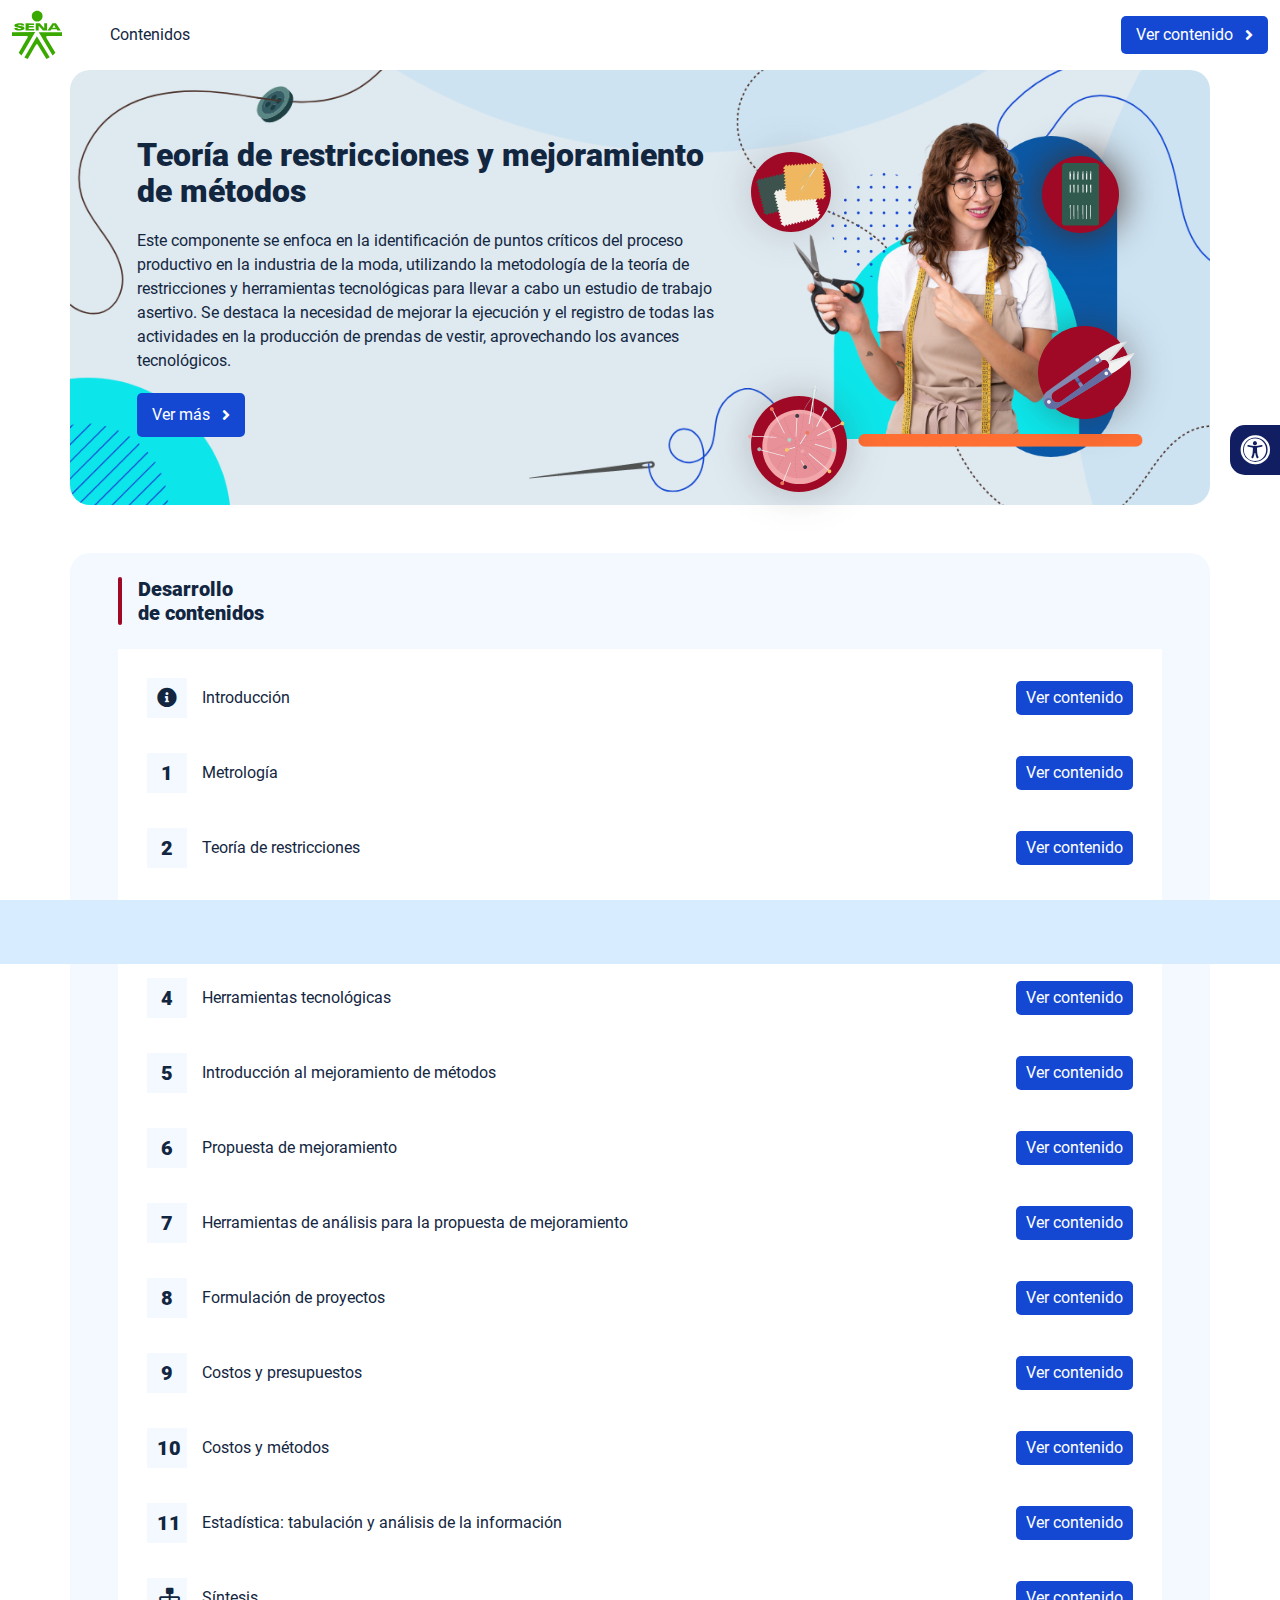
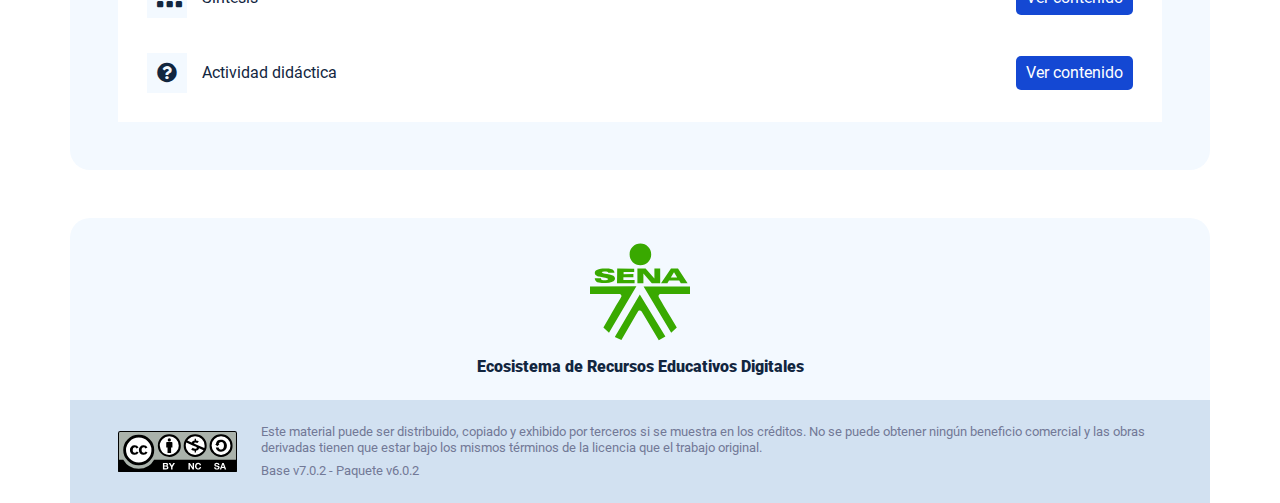
<file: index.html>
<!DOCTYPE html><html lang=""><head><meta charset="utf-8"><meta http-equiv="X-UA-Compatible" content="IE=edge"><meta name="viewport" content="width=device-width,initial-scale=1"><link rel="icon" href="favicon.ico"><title>Teoría de restricciones y mejoramiento de métodos</title><link href="css/chunk-110f1f0b.52141945.css" rel="prefetch"><link href="css/chunk-179248a2.52141945.css" rel="prefetch"><link href="css/chunk-2a9fce91.52141945.css" rel="prefetch"><link href="css/chunk-515a8379.895b70e2.css" rel="prefetch"><link href="css/chunk-59974754.e4a642db.css" rel="prefetch"><link href="css/chunk-5d1ce150.52141945.css" rel="prefetch"><link href="css/chunk-60cbc06b.09438581.css" rel="prefetch"><link href="css/chunk-623f2040.52141945.css" rel="prefetch"><link href="css/chunk-6a43ec24.52141945.css" rel="prefetch"><link href="css/chunk-6e1e538a.3ba0a060.css" rel="prefetch"><link href="css/chunk-6e613899.52141945.css" rel="prefetch"><link href="css/chunk-766a929b.14bc26b9.css" rel="prefetch"><link href="css/chunk-7794bb60.52141945.css" rel="prefetch"><link href="css/comple.9d98fb64.css" rel="prefetch"><link href="css/creditos.51dcd365.css" rel="prefetch"><link href="css/glosario.e3b30e85.css" rel="prefetch"><link href="css/referencias.209f54ba.css" rel="prefetch"><link href="js/actividad.32534812.js" rel="prefetch"><link href="js/chunk-0206bfa0.7e00f54c.js" rel="prefetch"><link href="js/chunk-110f1f0b.267a777d.js" rel="prefetch"><link href="js/chunk-13a6037e.7c783580.js" rel="prefetch"><link href="js/chunk-179248a2.59ae5f34.js" rel="prefetch"><link href="js/chunk-18f95272.6181ad0e.js" rel="prefetch"><link href="js/chunk-2a9fce91.fdf2a1e3.js" rel="prefetch"><link href="js/chunk-2c06842c.a221bc3e.js" rel="prefetch"><link href="js/chunk-2d0c5615.e3bf47c5.js" rel="prefetch"><link href="js/chunk-2d0e96ec.7298c7f8.js" rel="prefetch"><link href="js/chunk-2d208d90.2865485f.js" rel="prefetch"><link href="js/chunk-2d21d0e2.318de356.js" rel="prefetch"><link href="js/chunk-2d22c123.bdeab172.js" rel="prefetch"><link href="js/chunk-2e80bb9a.96fe658e.js" rel="prefetch"><link href="js/chunk-319206de.2abb35c2.js" rel="prefetch"><link href="js/chunk-36769079.bc454c17.js" rel="prefetch"><link href="js/chunk-4cdd78c0.7e5644f2.js" rel="prefetch"><link href="js/chunk-515a8379.715789a0.js" rel="prefetch"><link href="js/chunk-53ccb27e.eab4a925.js" rel="prefetch"><link href="js/chunk-55d286b8.aa2213c0.js" rel="prefetch"><link href="js/chunk-59974754.3e6dda21.js" rel="prefetch"><link href="js/chunk-5d1ce150.e687a640.js" rel="prefetch"><link href="js/chunk-60cbc06b.b40d3411.js" rel="prefetch"><link href="js/chunk-623f2040.b0bb6d9d.js" rel="prefetch"><link href="js/chunk-659152b8.7fea69be.js" rel="prefetch"><link href="js/chunk-6a43ec24.c3aec84e.js" rel="prefetch"><link href="js/chunk-6e1e538a.758e6d67.js" rel="prefetch"><link href="js/chunk-6e613899.2b3da202.js" rel="prefetch"><link href="js/chunk-766a929b.e41306e5.js" rel="prefetch"><link href="js/chunk-7794bb60.af5fdaf9.js" rel="prefetch"><link href="js/chunk-c796899c.84bb9fe7.js" rel="prefetch"><link href="js/chunk-e8a7823a.72ee44a9.js" rel="prefetch"><link href="js/chunk-fde47172.ce556c87.js" rel="prefetch"><link href="js/comple.d97e432a.js" rel="prefetch"><link href="js/creditos.af3fa96a.js" rel="prefetch"><link href="js/glosario.d3c9fe24.js" rel="prefetch"><link href="js/intro.66f25585.js" rel="prefetch"><link href="js/referencias.bcfe0107.js" rel="prefetch"><link href="js/sintesis.b0152bcf.js" rel="prefetch"><link href="js/tema1.8bd6ca03.js" rel="prefetch"><link href="js/tema10.fd161fe0.js" rel="prefetch"><link href="js/tema11.ca1365d1.js" rel="prefetch"><link href="js/tema2.c1f6df2d.js" rel="prefetch"><link href="js/tema3.1ace9753.js" rel="prefetch"><link href="js/tema4.ffbad84e.js" rel="prefetch"><link href="js/tema5.6f0bb6a3.js" rel="prefetch"><link href="js/tema6.29ce6f3a.js" rel="prefetch"><link href="js/tema7.46c3323e.js" rel="prefetch"><link href="js/tema8.26cb833f.js" rel="prefetch"><link href="js/tema9.b1062975.js" rel="prefetch"><link href="css/app.2d821ea9.css" rel="preload" as="style"><link href="css/chunk-vendors.44d6acd8.css" rel="preload" as="style"><link href="js/app.73e9ec88.js" rel="preload" as="script"><link href="js/chunk-vendors.7837fcda.js" rel="preload" as="script"><link href="css/chunk-vendors.44d6acd8.css" rel="stylesheet"><link href="css/app.2d821ea9.css" rel="stylesheet"></head><body><noscript><strong>We're sorry but Teoría de restricciones y mejoramiento de métodos doesn't work properly without JavaScript enabled. Please enable it to continue.</strong></noscript><div id="app"></div><script src="js/chunk-vendors.7837fcda.js"></script><script src="js/app.73e9ec88.js"></script></body></html>
</file>
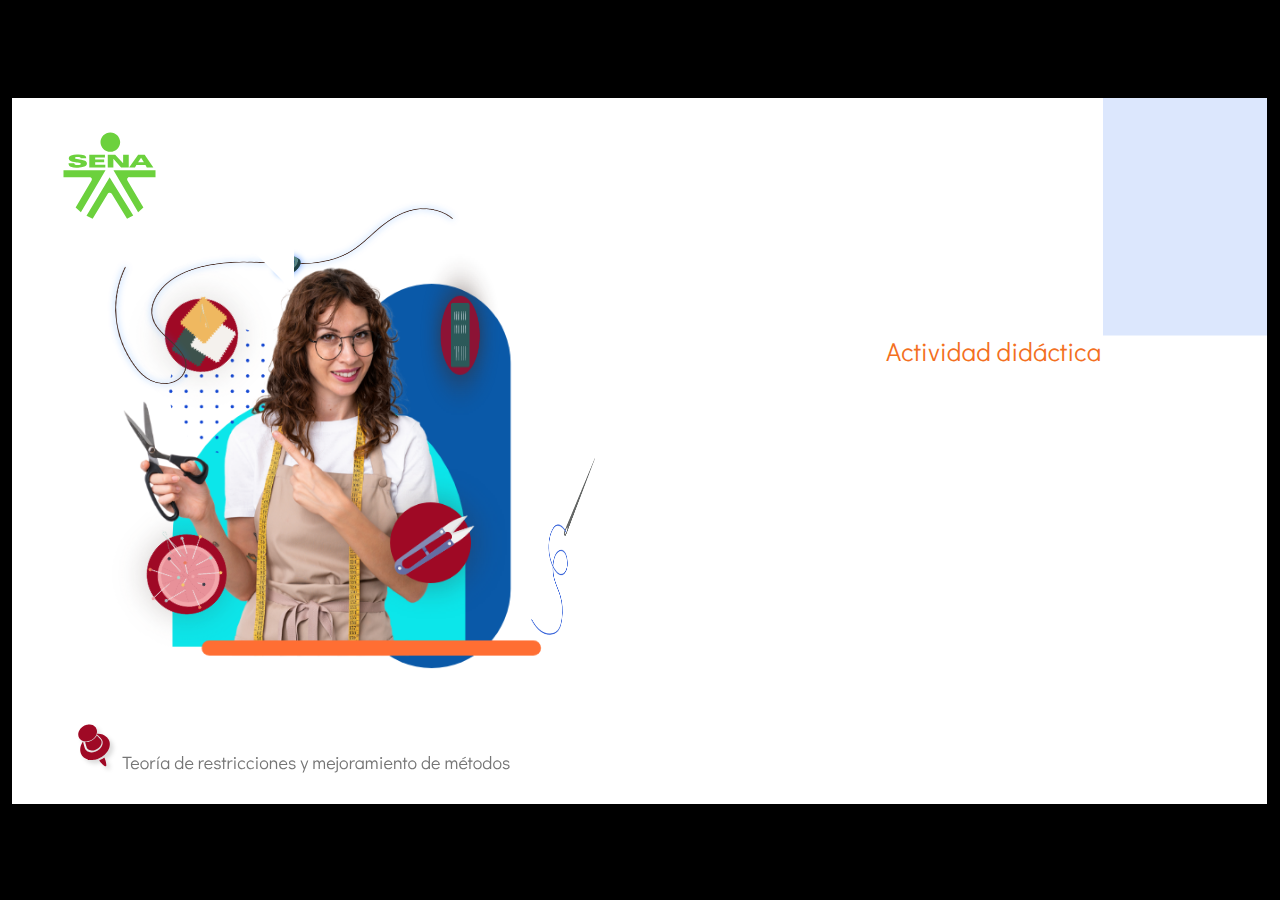
<file: actividades/actividad.html>
﻿<!doctype html>
<html lang="es">
<head>
  <meta charset="utf-8">
  <!-- Creado con Storyline 360 - http://www.articulate.com  -->
  <!-- version: 3.78.30747.0 -->
  <title>Actividad did&#225;ctica</title>
  <meta http-equiv="x-ua-compatible" content="IE=edge"/>
  <meta name="viewport" content="width=device-width,initial-scale=1,user-scalable=no,shrink-to-fit=no,minimal-ui"/>
  <meta name="apple-mobile-web-app-capable" content="yes"/>
  <style>
    html, body { height: 100%; padding: 0; margin: 0 }
    #app { height: 100%; width: 100%; }
  </style>

  <script>
    window.DS = {};
    window.globals = {
      DATA_PATH_BASE: '',
      HAS_FRAME: true,
      HAS_SLIDE: true,

      lmsPresent: false,
      tinCanPresent: false,
      cmi5Present: false,
      aoSupport: false,
      scale: 'show all',
      captureRc: false,
      browserSize: 'optimal',
      bgColor: '#000000',
      features: 'AccessibleVideo,BgAudioBlip,ConnectionMessages,DropIn1,DropIn2,DropIn3,FullScreenToggle,LayerPresentAsDialog,MultipleQuizTracking,PlayerSpeedControl,StreamingVideo,UpdatedThemeEditor,UseAudioElement,VideoSync',
      themeName: 'classic',
      preloaderColor: '#FFFFFF',
      suppressAnalytics: false,
      productChannel: 'stable',
      publishSource: 'storyline',
      aid: 'aid|5304b41d-7af7-4125-b8d1-83eb222823e2',
      cid: '2f71cb26-2779-4a40-b310-1ddfb02b7721',
      playerVersion: '3.78.30747.0',
      publishTimestamp: '2023-08-23T22:38:58.9354249Z',
      maxIosVideoElements: 10,
      connectionSettings: { mode: 'disabled' },

      
      parseParams: function(qs) {
        if (window.globals.parsedParams != null) {
          return window.globals.parsedParams;
        }
        qs = (qs || window.location.search.substr(1)).split('+').join(' ');
        var params = {},
            tokens,
            re = /[?&]?([^=]+)=([^&]*)/g;

        while (tokens = re.exec(qs)) {
          params[decodeURIComponent(tokens[1]).trim()] =
            decodeURIComponent(tokens[2]).trim();
        }
        window.globals.parsedParams = params;
        return params;
      }

    };
  </script>
  <script>
    var isIe11 = ('ActiveXObject' in window || window.MSBlobBuilder != null)
      && window.msCrypto != null && !window.ActiveXObject;
    if (isIe11) {
      window.globals.unsupportedBrowser = true;
      document.write(atob('[base64]'));
    }
  </script>
  
  <script>window.THREE = { };</script>
  
</head>
<body style="background: #000000" class="cs-HTML theme-classic">
  <!-- 360 -->
  <script>!function(){var e,i=/iPhone/i,o=/iPod/i,n=/iPad/i,t=/\biOS-universal(?:.+)Mac\b/i,r=/\bAndroid(?:.+)Mobile\b/i,a=/Android/i,d=/(?:SD4930UR|\bSilk(?:.+)Mobile\b)/i,p=/Silk/i,l=/Windows Phone/i,u=/\bWindows(?:.+)ARM\b/i,b=/BlackBerry/i,s=/BB10/i,c=/Opera Mini/i,f=/\b(CriOS|Chrome)(?:.+)Mobile/i,h=/Mobile(?:.+)Firefox\b/i,v=function(e){return void 0!==e&&"MacIntel"===e.platform&&"number"==typeof e.maxTouchPoints&&e.maxTouchPoints>1&&"undefined"==typeof MSStream};e=function(e){var m={userAgent:"",platform:"",maxTouchPoints:0};e||"undefined"==typeof navigator?"string"==typeof e?m.userAgent=e:e&&e.userAgent&&(m={userAgent:e.userAgent,platform:e.platform,maxTouchPoints:e.maxTouchPoints||0}):m={userAgent:navigator.userAgent,platform:navigator.platform,maxTouchPoints:navigator.maxTouchPoints||0};var g=m.userAgent,y=g.split("[FBAN");void 0!==y[1]&&(g=y[0]),void 0!==(y=g.split("Twitter"))[1]&&(g=y[0]);var A=function(e){return function(i){return i.test(e)}}(g),w={apple:{phone:A(i)&&!A(l),ipod:A(o),tablet:!A(i)&&(A(n)||v(m))&&!A(l),universal:A(t),device:(A(i)||A(o)||A(n)||A(t)||v(m))&&!A(l)},amazon:{phone:A(d),tablet:!A(d)&&A(p),device:A(d)||A(p)},android:{phone:!A(l)&&A(d)||!A(l)&&A(r),tablet:!A(l)&&!A(d)&&!A(r)&&(A(p)||A(a)),device:!A(l)&&(A(d)||A(p)||A(r)||A(a))||A(/\bokhttp\b/i)},windows:{phone:A(l),tablet:A(u),device:A(l)||A(u)},other:{blackberry:A(b),blackberry10:A(s),opera:A(c),firefox:A(h),chrome:A(f),device:A(b)||A(s)||A(c)||A(h)||A(f)},any:!1,phone:!1,tablet:!1};return w.any=w.apple.device||w.android.device||w.windows.device||w.other.device,w.phone=w.apple.phone||w.android.phone||w.windows.phone,w.tablet=w.apple.tablet||w.android.tablet||w.windows.tablet,w}(),"object"==typeof exports&&"undefined"!=typeof module?module.exports=e:"function"==typeof define&&define.amd?define((function(){return e})):this.isMobile=e}();
    window.isMobile.apple.tablet = window.isMobile.apple.tablet ||
      (navigator.platform === 'MacIntel' && navigator.maxTouchPoints > 1);
    window.isMobile.apple.device = window.isMobile.apple.device || window.isMobile.apple.tablet;
    window.isMobile.tablet = window.isMobile.tablet || window.isMobile.apple.tablet;
    window.isMobile.any = window.isMobile.any || window.isMobile.apple.tablet;
  </script>

  <div id="focus-sink" tabindex="-1"></div>

  <div id="preso"></div>
  <script>
    (function() {

      var classTypes = [ 'desktop', 'mobile', 'phone', 'tablet' ];

      var addDeviceClasses = function(prefix, testObj) {
        var curr, i;
        for (i = 0; i < classTypes.length; i++) {
          curr = classTypes[i];
          if (testObj[curr]) {
            document.body.classList.add(prefix + curr);
          }
        }
      };

      var params = window.globals.parseParams(),
          isDevicePreview = params.devicepreview === '1',
          isPhoneOverride = params.deviceType === 'phone' || (isDevicePreview && params.phone == '1'),
          isTabletOverride = (params.deviceType === 'tablet' || isDevicePreview) && !isPhoneOverride,
          isMobileOverride = isPhoneOverride || isTabletOverride;

      var deviceView = {
        desktop: !window.isMobile.any && !isMobileOverride,
        mobile: window.isMobile.any || isMobileOverride,
        phone: isPhoneOverride || (window.isMobile.phone && !isTabletOverride),
        tablet: isTabletOverride || window.isMobile.tablet
      };

      window.globals.deviceView = deviceView;
      window.isMobile.desktop = !window.isMobile.any;
      window.isMobile.mobile = window.isMobile.any;

      addDeviceClasses('view-', deviceView);

    })();
  </script>
  
  <script src='story_content/user.js' type=text/javascript></script>
  <div class="slide-loader"></div>

  <script>
    if (window.globals.deviceView.isMobile) { var doc = document, loader = doc.body.querySelector('.slide-loader'); [ 1, 2, 3 ].forEach(function(n) { var d = doc.createElement('div'); d.style.backgroundColor = window.globals.preloaderColor; d.classList.add('mobile-loader-dot'); d.classList.add('dot' + n); loader.appendChild(d); }); }
  </script>

  <div class="mobile-load-title-overlay" style="display: none">
    <div class="mobile-load-title">Actividad did&#225;ctica</div>
  </div>

  <div class="mobile-chrome-warning"></div>

  
<style>
  .warn-connection-dialog {
    display: none;
    background: transparent;
    pointer-events: none;
    position: fixed;
    left: 0;
    top: 0;
    width: 100%;
    height: 100%;
    z-index: 999;
  }

  .warn-connection-content {
    border-radius: 4px;
    background: white;
    border: 1px solid #E7E7E7;
    color: #333333;
    box-shadow: 0 2px 4px rgba(0, 0, 0, 0.25);
    transition: all 150ms ease-out;
    position: absolute;
    white-space: nowrap;
  }

  .view-phone.is-landscape .warn-connection-content {
    left: 23px;
    bottom: 23px;
  }

  .view-tablet.is-landscape .warn-connection-content {
    left: 50%;
    top: 20px;
    transform: translateX(-50%);
  }

  .is-portrait .warn-connection-content {
    transform: translate(-50%, calc(-100% - 15px));
  }

  .warn-connection-content p {
    display: inline-block;
    margin: 0 8px 0 0;
    line-height: 33px;
    font-size: 11px;
  }

  .warn-connection-content svg {
    position: relative;
    vertical-align: middle;
    margin: 0 2px 2px 8px;
  }

  .view-desktop .warn-connection-content {
    left: 1.5em;
    bottom: 1.5em;
  }

  .view-desktop .warn-connection-content p {
    font-size: 1.1em;
  }

  .is-offline .warn-connection-dialog {
    display: block;
  }

  .is-offline .cs-panel * {
    pointer-events: none !important;
  }

  .is-offline .cs-panel {
    pointer-events: all !important;
  }

  .is-offline #nav-controls * {
    pointer-events: none !important;
  }

  .is-offline #nav-controls {
    pointer-events: all !important;
  }
</style>

<div class="warn-connection-dialog">
  <div class="warn-connection-content">
    <svg width="17" height="15" viewBox="0 0 17 15" xmlns="http://www.w3.org/2000/svg">
      <path fill="#8F0000" stroke="white" d="M16.07,12.98 L15.88,12.23 L9.51,1.21 C8.97,0.26,7.6,0.26,7.06,1.21 L0.69,12.23 C0.15,13.16,0.81,14.36,1.91,14.36 H14.65 C15.47,14.36,16.05,13.7,16.07,12.98 Z"/>
      <path fill="white" stroke="white" d="M8.58,5.5 C8.35,5.28,8.5,5.35,8.21,5.32 C8.09,5.35,7.97,5.49,7.96,5.67 C7.97,5.79,7.98,5.92,7.98,6.04 L7.98,6.04 C7.99,6.17,8,6.31,8.01,6.43 L8.01,6.44 C8.03,6.92,8.06,7.41,8.09,7.9 L8.09,7.9 C8.12,8.39,8.14,8.88,8.17,9.37 C8.17,9.39,8.18,9.42,8.2,9.44 C8.23,9.46,8.25,9.47,8.28,9.47 C8.31,9.47,8.34,9.46,8.35,9.44 C8.37,9.43,8.38,9.4,8.39,9.35 L8.39,9.34 C8.39,9.24,8.4,9.15,8.4,9.05 L8.4,9.05 C8.41,8.96,8.41,8.86,8.42,8.75 C8.43,8.44,8.45,8.12,8.47,7.81 L8.47,7.81 C8.49,7.49,8.51,7.18,8.53,6.87 C8.55,6.46,8.56,6.05,8.59,5.64 L8.6,5.62 C8.6,5.57,8.59,5.53,8.58,5.5 L8.21,5.32 Z"/>
      <circle fill="white" stroke="white" cx="8.3" cy="11.35" r="0.3"/>
    </svg>
    <p>You are offline. Trying to reconnect...</p>
  </div>
</div>

<script>
  (function() {
    window.DS.connection = {
      warningShown: false,
      assets: {},
      loadingAssetGroup: false,
      retryDelay: 500
    };

    var connectionSettings = window.globals.connectionSettings || {};

    // The `window.globals.features` variable must be set in `webpack.dev.config` when testing locally - it is not enough
    // to have it in the data - but it must be set there as well.
    var useConnectionMessages = window.AbortController != null &&
      window.location.protocol != 'file:' &&
      window.globals.features.indexOf('ConnectionMessages') != -1 &&
      connectionSettings.mode === 'normal';

    window.DS.connection.useConnectionMessages = useConnectionMessages

    var assetCount = 0;
    var checkLoadedId;


    if (useConnectionMessages && connectionSettings != null) {
      var contentEl = document.querySelector('.warn-connection-content');
      var messageEl = contentEl.querySelector('p')

      if (connectionSettings.useDarkTheme) {
        contentEl.style.borderColor = '#BABBBA';
        contentEl.style.backgroundColor = '#282828';
        contentEl.style.color = '#FFFFFF';
      }

      if (connectionSettings.message != null) {
        messageEl.textContent = window.decodeURIComponent(connectionSettings.message);
      }
    }

    function checkAssetsReady() {
      for (var i in DS.connection.assets) {
        if (!DS.connection.assets[i].success) {
          return false;
        }
      }
      return true;
    }

    function stopAssetGroup() {
      if (!useConnectionMessages) { return; }

      assetCount = 0;

      DS.connection.oldAssetGroup = DS.connection.assets;
      DS.connection.assets = {};
      DS.connection.loadingAssetGroup = false;
      clearInterval(checkLoadedId);
    }

    function startAssetGroup() {
      if (!useConnectionMessages) { return; }
      var ticks = 0;
      clearInterval(checkLoadedId);
      checkLoadedId = setInterval(function() {
        var loaded = 0;
        if (assetCount === 0 && loaded === 0) {
          clearInterval(checkLoadedId);
          return;
        }

        for (var i in DS.connection.assets) {
          if (DS.connection.assets[i].success) {
            loaded++;
          }
        }

        if (assetCount === loaded && checkAssetsReady()) {
          for (var i in DS.connection.assets) {
            if (DS.connection.assets[i].action) {
              DS.connection.assets[i].action();
            }
          }
          hideWarning();
          stopAssetGroup();
        }
      }, 100)
    }

    function requiredAsset(url, action, retry, type) {
      if (!useConnectionMessages) { return; }
      if (DS.connection.assets[url]) { return; }

      DS.connection.assets[url] = {
        success: false, action: action, retry: retry, type: type
      };
      assetCount = Object.keys(DS.connection.assets).length;
      if (!DS.connection.loadingAssetGroup) {
        startAssetGroup();
      }
      DS.connection.loadingAssetGroup = true;
    }

    function assetLoaded(url) {
      if (!useConnectionMessages) { return; }
      if (DS.connection.assets[url]) {
        DS.connection.assets[url].success = true;
      }
    }

    function assetFailed(url) {
      if (!useConnectionMessages) { return; }
      if (!DS.connection.assets[url]) {
        if (/\.js$/.test(url) && url.indexOf('transcripts') === -1) {
          setTimeout(function() {
            if (DS.connection.lastSlideLoaded != null) {
              DS.connection.lastSlideLoaded();
            }
          }, DS.connection.retryDelay);
        }
        return;
      }
      if (!DS.connection.warningShown) { showWarning(); }
      if (DS.connection.assets[url].retry) {
        setTimeout(function() {
          if (!DS.connection.assets[url].success) {
            DS.connection.assets[url].retry()
          }
        }, DS.connection.retryDelay);
      }
    }

    function hideWarning() {
      document.body.classList.remove('is-offline');
      DS.connection.warningShown = false;
    }
    DS.connection.hideWarning = hideWarning

    function showWarning(btn) {
      document.body.classList.add('is-offline')
      DS.connection.warningShown = true;
      updateWarningPosition();
    }

    function updateWarningPosition() {
      if (!DS.connection.warningShown) {
        return;
      }

      var isPortrait = document.body.classList.contains('is-portrait');
      var warningEl = document.querySelector('.warn-connection-content');

      if (isPortrait) {
        var slide = document.querySelector('.primary-slide');
        var slideRect = slide.getBoundingClientRect();

        warningEl.style.top = `${slideRect.top}px`
        warningEl.style.left = `${slideRect.left + slideRect.width / 2}px`
      } else {
        warningEl.style.top = null;
        warningEl.style.left = null;
      }

      window.requestAnimationFrame(updateWarningPosition);
    }

    // these will all be noops if the feature flag isn't set in
    // the data and `window.globals.features`
    DS.connection.requiredAsset = requiredAsset;
    DS.connection.assetLoaded = assetLoaded;
    DS.connection.assetFailed = assetFailed;
    DS.connection.stopAssetGroup = stopAssetGroup;
    DS.connection.startAssetGroup = startAssetGroup;
  })();
</script>


  <script>
    
    if (window.autoSpider && window.vInterfaceObject) {
      document.querySelector('.mobile-load-title-overlay').style.display = 'none';
    }
  </script>

  

  <link rel="stylesheet" href="html5/data/css/output.min.css" data-noprefix/>
</body>
<script src="html5/lib/scripts/bootstrapper.min.js"></script>
</html>
</file>
<file: css/chunk-110f1f0b.52141945.css>
.actividad[data-v-c4e6906c]{background-color:#f2f2f2}.horizontal-scroll__wrapper[data-v-c4e6906c]{overflow:hidden}.horizontal-scroll[data-v-c4e6906c]{display:flex;transition:transform .5s ease-in-out;align-items:center;flex-wrap:nowrap}.horizontal-scroll[data-v-c4e6906c]:not(.row){width:100%}.horizontal-scroll--item-fw[data-v-c4e6906c]>div{flex-grow:0;flex-shrink:0;width:100%;margin:0!important}
</file>
<file: css/chunk-179248a2.52141945.css>
.actividad[data-v-c4e6906c]{background-color:#f2f2f2}.horizontal-scroll__wrapper[data-v-c4e6906c]{overflow:hidden}.horizontal-scroll[data-v-c4e6906c]{display:flex;transition:transform .5s ease-in-out;align-items:center;flex-wrap:nowrap}.horizontal-scroll[data-v-c4e6906c]:not(.row){width:100%}.horizontal-scroll--item-fw[data-v-c4e6906c]>div{flex-grow:0;flex-shrink:0;width:100%;margin:0!important}
</file>
<file: css/chunk-2a9fce91.52141945.css>
.actividad[data-v-c4e6906c]{background-color:#f2f2f2}.horizontal-scroll__wrapper[data-v-c4e6906c]{overflow:hidden}.horizontal-scroll[data-v-c4e6906c]{display:flex;transition:transform .5s ease-in-out;align-items:center;flex-wrap:nowrap}.horizontal-scroll[data-v-c4e6906c]:not(.row){width:100%}.horizontal-scroll--item-fw[data-v-c4e6906c]>div{flex-grow:0;flex-shrink:0;width:100%;margin:0!important}
</file>
<file: css/chunk-515a8379.895b70e2.css>
.actividad{background-color:#f2f2f2}.banner-interno{position:relative}.banner-interno__fondo{position:absolute;top:0;bottom:-50px;left:0;right:0;background-color:#ff6e33;background-size:cover;background-position:50%}.banner-interno__titulo{display:flex;align-items:center}.banner-interno__titulo__icono{display:block;width:32px;height:32px;border-radius:50%;background-color:#12263f;position:relative}.banner-interno__titulo__icono i{color:#ff6e33;position:absolute;left:50%;top:50%;transform:translate(-50%,-50%)}.banner-interno__titulo h1,.banner-interno__titulo h2,.banner-interno__titulo h3,.banner-interno__titulo h4,.banner-interno__titulo h5,.banner-interno__titulo h6{color:#12263f;line-height:1.1em}
</file>
<file: css/chunk-59974754.e4a642db.css>
.actividad{background-color:#f2f2f2}.aside-menu{position:fixed;top:70px;min-height:calc(100vh - 70px);max-height:calc(100vh - 70px);background-color:#f3f9ff;transition:flex .5s ease-in-out,width .5s ease-in-out;overflow-x:hidden;z-index:100001;width:300px}.aside-menu__black-background{position:fixed;inset:0;top:70px;background:rgba(0,0,0,.8);cursor:pointer}.aside-menu a{color:#111e61}.aside-menu__content{width:300px;display:flex;flex-direction:column;justify-content:space-between;min-height:calc(100vh - 70px);max-height:calc(100vh - 70px);border-right:1px solid #d8ecff;position:absolute;background:#fff}@media (max-height:800px){.aside-menu__content{min-height:800px;max-height:800px;overflow-y:auto}}.aside-menu__header{padding:10px;text-align:center;background-color:#d8ecff}.aside-menu__header h4{margin:0}.aside-menu__menu{overflow-y:auto;flex-grow:1;list-style:none;padding-left:0;margin-bottom:0}.aside-menu__menu__item--active .aside-menu__menu__item__lnk,.aside-menu__menu__item--active .aside-menu__sec-menu__item__lnk{background-color:#d8ecff;font-weight:700}.aside-menu__menu__item--sub-menu:hover,.aside-menu__menu__item:hover,.aside-menu__sec-menu__item:hover{background-color:#d8ecff}.aside-menu__menu__item--sub-menu{padding-left:10px}.aside-menu__menu__item--sub-menu--active .aside-menu__menu__item__lnk,.aside-menu__menu__item--sub-menu--active .aside-menu__sec-menu__item__lnk{background-color:#d8ecff;font-weight:700;position:relative}.aside-menu__menu__item--sub-menu--active .aside-menu__menu__item__lnk:before,.aside-menu__menu__item--sub-menu--active .aside-menu__sec-menu__item__lnk:before{content:"";display:block;position:absolute;left:0;bottom:0;top:0;width:4px;border-radius:2px;background-color:#9f0925}.aside-menu__menu__item__lnk,.aside-menu__sec-menu__item__lnk{display:flex;align-items:center;padding:10px 15px;line-height:1.1em}.aside-menu__menu__item__lnk i,.aside-menu__menu__item__lnk span,.aside-menu__sec-menu__item__lnk i,.aside-menu__sec-menu__item__lnk span{margin-right:10px}.aside-menu__menu__item__lnk i:last-child,.aside-menu__menu__item__lnk span:last-child,.aside-menu__sec-menu__item__lnk i:last-child,.aside-menu__sec-menu__item__lnk span:last-child{margin-right:0}.aside-menu__sec-menu{background-color:#d8ecff;padding:10px 0;flex-shrink:0;margin-bottom:0}.aside-menu__sec-menu__item{padding:10px 15px}.aside-menu__sec-menu__item__lnk{padding:0;border-radius:1em}.aside-menu__sec-menu__item__lnk i{display:block;width:2em;height:2em;padding:.5em 0;text-align:center;background-color:#fff;border-radius:50%}.aside-menu__sec-menu__item__lnk:hover{background-color:#fff}@media (max-width:576px){.aside-menu__sec-menu{padding-bottom:110px}}.main-menu-enter-active{animation:main-menu-open-animation .3s}.main-menu-enter-active .aside-menu__black-background{animation:main-menu-background-animation .3s}.main-menu-leave-active{animation:main-menu-open-animation .3s reverse}.main-menu-leave-active .aside-menu__black-background{animation:main-menu-background-animation .3s reverse}@keyframes main-menu-open-animation{0%{width:0}to{width:300px}}@keyframes main-menu-background-animation{0%{opacity:0}to{opacity:1}}
</file>
<file: css/chunk-5d1ce150.52141945.css>
.actividad[data-v-c4e6906c]{background-color:#f2f2f2}.horizontal-scroll__wrapper[data-v-c4e6906c]{overflow:hidden}.horizontal-scroll[data-v-c4e6906c]{display:flex;transition:transform .5s ease-in-out;align-items:center;flex-wrap:nowrap}.horizontal-scroll[data-v-c4e6906c]:not(.row){width:100%}.horizontal-scroll--item-fw[data-v-c4e6906c]>div{flex-grow:0;flex-shrink:0;width:100%;margin:0!important}
</file>
<file: css/chunk-60cbc06b.09438581.css>
.actividad[data-v-7e5a4120]{background-color:#f2f2f2}.header[data-v-7e5a4120]{position:sticky;top:0;padding-top:10px;padding-bottom:10px;background-color:#fff;z-index:10010;line-height:1.1em}.header__logo[data-v-7e5a4120]{width:50px}@media (max-width:576px){.header__componente-formativo[data-v-7e5a4120]{font-size:.8em}}.header__menu[data-v-7e5a4120]{cursor:pointer}.header__menu span[data-v-7e5a4120]{font-size:.7em;display:block;line-height:1em;text-align:center;color:#111e61}.header__menu__btn[data-v-7e5a4120]{width:30px;height:30px;position:relative;margin-bottom:4px}.header__menu__btn .line-1[data-v-7e5a4120],.header__menu__btn .line-2[data-v-7e5a4120],.header__menu__btn .line-3[data-v-7e5a4120]{height:4px;width:30px;background-color:#111e61;transform-origin:center center;position:absolute;left:0;border-radius:2px}.header__menu__btn .line-1[data-v-7e5a4120]{top:4px;animation:line-1-inactive-data-v-7e5a4120 .5s ease-in-out forwards}.header__menu__btn .line-2[data-v-7e5a4120]{top:13px;animation:line-2-inactive-data-v-7e5a4120 .5s ease-in-out forwards}.header__menu__btn .line-3[data-v-7e5a4120]{top:22px;animation:line-3-inactive-data-v-7e5a4120 .5s ease-in-out forwards}.header__menu__btn[data-v-7e5a4120]:hover{cursor:pointer}.header__menu__btn--open .line-1[data-v-7e5a4120]{animation:line-1-active-data-v-7e5a4120 .5s ease-in-out forwards}.header__menu__btn--open .line-2[data-v-7e5a4120]{animation:line-2-active-data-v-7e5a4120 .5s ease-in-out forwards}.header__menu__btn--open .line-3[data-v-7e5a4120]{animation:line-3-active-data-v-7e5a4120 .5s ease-in-out forwards}@keyframes line-1-active-data-v-7e5a4120{0%{transform:translate(0) rotate(0)}50%{transform:translateY(9px) rotate(0)}to{transform:translateY(9px) rotate(45deg)}}@keyframes line-2-active-data-v-7e5a4120{0%{transform:scale(1)}to{transform:scale(0)}}@keyframes line-3-active-data-v-7e5a4120{0%{transform:translate(0) rotate(0)}50%{transform:translateY(-9px) rotate(0)}to{transform:translateY(-9px) rotate(-45deg)}}@keyframes line-1-inactive-data-v-7e5a4120{0%{transform:translateY(9px) rotate(45deg)}50%{transform:translateY(9px) rotate(0)}to{transform:translate(0) rotate(0)}}@keyframes line-2-inactive-data-v-7e5a4120{0%{transform:scale(0)}to{transform:scale(1)}}@keyframes line-3-inactive-data-v-7e5a4120{0%{transform:translateY(-9px) rotate(-45deg)}50%{transform:translateY(-9px) rotate(0)}to{transform:translate(0) rotate(0)}}
</file>
<file: css/chunk-623f2040.52141945.css>
.actividad[data-v-c4e6906c]{background-color:#f2f2f2}.horizontal-scroll__wrapper[data-v-c4e6906c]{overflow:hidden}.horizontal-scroll[data-v-c4e6906c]{display:flex;transition:transform .5s ease-in-out;align-items:center;flex-wrap:nowrap}.horizontal-scroll[data-v-c4e6906c]:not(.row){width:100%}.horizontal-scroll--item-fw[data-v-c4e6906c]>div{flex-grow:0;flex-shrink:0;width:100%;margin:0!important}
</file>
<file: css/chunk-6a43ec24.52141945.css>
.actividad[data-v-c4e6906c]{background-color:#f2f2f2}.horizontal-scroll__wrapper[data-v-c4e6906c]{overflow:hidden}.horizontal-scroll[data-v-c4e6906c]{display:flex;transition:transform .5s ease-in-out;align-items:center;flex-wrap:nowrap}.horizontal-scroll[data-v-c4e6906c]:not(.row){width:100%}.horizontal-scroll--item-fw[data-v-c4e6906c]>div{flex-grow:0;flex-shrink:0;width:100%;margin:0!important}
</file>
<file: css/chunk-6e1e538a.3ba0a060.css>
.actividad[data-v-4f6b7c58]{background-color:#f2f2f2}.accesibilidad[data-v-4f6b7c58]{position:fixed;right:0;top:50vh;height:50px;background-color:#111e61;border-top-left-radius:15px;border-bottom-left-radius:15px;transform:translateY(-50%) translateX(100%) translateX(-50px);overflow:hidden;transition:transform .3s ease-in-out,height .3s ease-in-out}.accesibilidad[data-v-4f6b7c58]:hover{transform:translateY(-50%) translateX(0);height:12.75rem}.accesibilidad [data-v-4f6b7c58]{color:#fff}.accesibilidad__menu__content .accesibilidad__menu__item[data-v-4f6b7c58]{cursor:pointer}.accesibilidad__menu__content .accesibilidad__menu__item[data-v-4f6b7c58]:hover{background-color:#273685}.accesibilidad__menu__content .accesibilidad__menu__item[data-v-4f6b7c58]:last-child{border:none}.accesibilidad__menu__item[data-v-4f6b7c58]{display:flex;align-items:center;padding:10px;border-bottom:1px solid #273685;line-height:1em;-moz-user-select:none;user-select:none}.accesibilidad__menu i[data-v-4f6b7c58]{font-size:30px;font-style:normal;margin-right:10px;line-height:1em}.accesibilidad__menu img[data-v-4f6b7c58]{width:30px;margin-right:10px}
</file>
<file: css/chunk-6e613899.52141945.css>
.actividad[data-v-c4e6906c]{background-color:#f2f2f2}.horizontal-scroll__wrapper[data-v-c4e6906c]{overflow:hidden}.horizontal-scroll[data-v-c4e6906c]{display:flex;transition:transform .5s ease-in-out;align-items:center;flex-wrap:nowrap}.horizontal-scroll[data-v-c4e6906c]:not(.row){width:100%}.horizontal-scroll--item-fw[data-v-c4e6906c]>div{flex-grow:0;flex-shrink:0;width:100%;margin:0!important}
</file>
<file: css/chunk-766a929b.14bc26b9.css>
.actividad{background-color:#f2f2f2}.barra-avance{display:flex;align-items:center;justify-content:space-between;position:fixed;bottom:0;left:0;width:100%;padding:10px;background-color:#d8ecff;transition:transform .5s ease-in-out;z-index:100000}.barra-avance__barra{margin:0 20px;flex:1;position:relative;max-width:800px}.barra-avance__barra--amarilla,.barra-avance__barra--blanca{height:4px}.barra-avance__barra--amarilla:after,.barra-avance__barra--amarilla:before,.barra-avance__barra--blanca:after,.barra-avance__barra--blanca:before{content:"";display:block;width:10px;height:10px;border-radius:50%;position:absolute;top:50%}.barra-avance__barra--amarilla:before,.barra-avance__barra--blanca:before{left:0;transform:translate(-50%,-50%)}.barra-avance__barra--amarilla:after,.barra-avance__barra--blanca:after{right:0;transform:translate(50%,-50%)}.barra-avance__barra--blanca{background-color:#fff}.barra-avance__barra--blanca:after,.barra-avance__barra--blanca:before{background-color:#fff}.barra-avance__barra--amarilla{position:absolute;width:100%;top:0;background-color:#1448d3}.barra-avance__barra--amarilla:after,.barra-avance__barra--amarilla:before{background-color:#1448d3}.barra-avance__boton--regresar{background-color:#b0c0d2}.barra-avance__boton--regresar span{color:#111e61!important}.barra-avance__boton--disable{opacity:0;pointer-events:none}.barra-avance--open{transform:translateY(0)}.barra-avance--close{transform:translateY(100%)}
</file>
<file: css/chunk-7794bb60.52141945.css>
.actividad[data-v-c4e6906c]{background-color:#f2f2f2}.horizontal-scroll__wrapper[data-v-c4e6906c]{overflow:hidden}.horizontal-scroll[data-v-c4e6906c]{display:flex;transition:transform .5s ease-in-out;align-items:center;flex-wrap:nowrap}.horizontal-scroll[data-v-c4e6906c]:not(.row){width:100%}.horizontal-scroll--item-fw[data-v-c4e6906c]>div{flex-grow:0;flex-shrink:0;width:100%;margin:0!important}
</file>
<file: css/comple.9d98fb64.css>
.banner-interno{position:relative}.banner-interno__fondo{position:absolute;top:0;bottom:-50px;left:0;right:0;background-color:#ff6e33;background-size:cover;background-position:50%}.banner-interno__titulo{display:flex;align-items:center}.banner-interno__titulo__icono{display:block;width:32px;height:32px;border-radius:50%;background-color:#12263f;position:relative}.banner-interno__titulo__icono i{color:#ff6e33;position:absolute;left:50%;top:50%;transform:translate(-50%,-50%)}.banner-interno__titulo h1,.banner-interno__titulo h2,.banner-interno__titulo h3,.banner-interno__titulo h4,.banner-interno__titulo h5,.banner-interno__titulo h6{color:#12263f;line-height:1.1em}.actividad{background-color:#f2f2f2}.complementario__enlaces{display:flex;justify-content:center;flex-wrap:wrap}.complementario__enlaces a{margin:0 5px}.complementario__btn{font-size:1.5em;line-height:1em}table{width:calc(100% - 1px);min-width:800px}table thead{background-color:#d8ecff}table thead th{border-color:#d8ecff}table td,table th{padding:25px 20px;text-align:center}
</file>
<file: css/creditos.51dcd365.css>
.banner-interno{position:relative}.banner-interno__fondo{position:absolute;top:0;bottom:-50px;left:0;right:0;background-color:#ff6e33;background-size:cover;background-position:50%}.banner-interno__titulo{display:flex;align-items:center}.banner-interno__titulo__icono{display:block;width:32px;height:32px;border-radius:50%;background-color:#12263f;position:relative}.banner-interno__titulo__icono i{color:#ff6e33;position:absolute;left:50%;top:50%;transform:translate(-50%,-50%)}.banner-interno__titulo h1,.banner-interno__titulo h2,.banner-interno__titulo h3,.banner-interno__titulo h4,.banner-interno__titulo h5,.banner-interno__titulo h6{color:#12263f;line-height:1.1em}.actividad{background-color:#f2f2f2}.creditos-vista .tarjeta.credito{background-color:#d2e1f1}.creditos{color:#727997;overflow-x:auto}.creditos__item{min-width:490px}.creditos p{line-height:1.3em;margin-bottom:0;color:#727997}.creditos__titulo{font-weight:700;background-color:#d2e1f1;padding:5px 10px;border-top-radius:5px;border-top-left-radius:5px;border-top-right-radius:5px}.creditos table td,.creditos table th{border-color:#d2e1f1}
</file>
<file: css/glosario.e3b30e85.css>
.banner-interno{position:relative}.banner-interno__fondo{position:absolute;top:0;bottom:-50px;left:0;right:0;background-color:#ff6e33;background-size:cover;background-position:50%}.banner-interno__titulo{display:flex;align-items:center}.banner-interno__titulo__icono{display:block;width:32px;height:32px;border-radius:50%;background-color:#12263f;position:relative}.banner-interno__titulo__icono i{color:#ff6e33;position:absolute;left:50%;top:50%;transform:translate(-50%,-50%)}.banner-interno__titulo h1,.banner-interno__titulo h2,.banner-interno__titulo h3,.banner-interno__titulo h4,.banner-interno__titulo h5,.banner-interno__titulo h6{color:#12263f;line-height:1.1em}.actividad{background-color:#f2f2f2}.glosario__letra-item{display:flex}.glosario__letra-item__texto{padding-top:5px}.glosario__letra-item__letra__icono{width:32px;height:32px;position:relative;line-height:1em;border-radius:50%;background-color:#d2e1f1}.glosario__letra-item__letra__icono span{position:absolute;left:50%;top:50%;transform:translate(-50%,-50%);font-size:1.1em;font-weight:900}
</file>
<file: css/referencias.209f54ba.css>
.banner-interno{position:relative}.banner-interno__fondo{position:absolute;top:0;bottom:-50px;left:0;right:0;background-color:#ff6e33;background-size:cover;background-position:50%}.banner-interno__titulo{display:flex;align-items:center}.banner-interno__titulo__icono{display:block;width:32px;height:32px;border-radius:50%;background-color:#12263f;position:relative}.banner-interno__titulo__icono i{color:#ff6e33;position:absolute;left:50%;top:50%;transform:translate(-50%,-50%)}.banner-interno__titulo h1,.banner-interno__titulo h2,.banner-interno__titulo h3,.banner-interno__titulo h4,.banner-interno__titulo h5,.banner-interno__titulo h6{color:#12263f;line-height:1.1em}.actividad{background-color:#f2f2f2}.referencias__item:last-child hr{display:none}.referencias__item a{color:#2196f3;text-decoration:underline;overflow-wrap:break-word}
</file>
<file: css/app.2d821ea9.css>
*{box-sizing:inherit}:after,:before{box-sizing:inherit}html{height:100%;line-height:1.15;box-sizing:border-box;-webkit-font-smoothing:antialiased;-moz-osx-font-smoothing:grayscale;-webkit-text-size-adjust:100%;-ms-text-size-adjust:100%;text-rendering:optimizeLegibility}a,abbr,acronym,address,applet,article,aside,audio,b,big,blockquote,body,canvas,caption,center,cite,code,dd,del,details,dfn,div,dl,dt,em,embed,fieldset,figcaption,figure,footer,form,h1,h2,h3,h4,h5,h6,header,hgroup,html,i,iframe,img,ins,kbd,label,legend,li,mark,menu,nav,object,ol,output,p,pre,q,ruby,s,samp,section,small,span,strike,strong,sub,summary,sup,table,tbody,td,tfoot,th,thead,time,tr,tt,u,ul,var,video{margin:0;padding:0;border:0;outline:0;background:transparent;vertical-align:baseline}article,aside,details,figcaption,figure,footer,header,main,menu,nav,section,summary{display:block}[hidden],template{display:none}hr{box-sizing:content-box;height:0;border-bottom:1px solid #e8e8e8;border-left:0;border-right:0;border-top:0;margin:1.5em 0;overflow:visible}[hidden]{display:none}a{font-family:Roboto,sans-serif;font-size:1em;font-weight:400;text-decoration:none;color:#12263f;background-color:transparent;transition:all .15s ease-in-out;-webkit-text-decoration-skip:objects}a:active,a:hover{outline-width:0}a:active,a:focus,a:hover{color:#000}[type=button],[type=reset],[type=submit],button{-moz-appearance:none;appearance:none;cursor:pointer;display:inline-block;vertical-align:middle;border:0;border-radius:5px;color:#fff;background-color:#1448d3;font-family:Roboto,sans-serif;font-weight:400;font-size:1em;-webkit-font-smoothing:antialiased;line-height:1em;white-space:nowrap;text-decoration:none;text-transform:none;padding:.75em 1.5em;margin:0;-moz-user-select:none;user-select:none;overflow:visible;transition:background-color .15s ease-in-out}[type=button]:focus,[type=button]:hover,[type=reset]:focus,[type=reset]:hover,[type=submit]:focus,[type=submit]:hover,button:focus,button:hover{background-color:#1448d3;color:#fff}[type=button]:disabled,[type=reset]:disabled,[type=submit]:disabled,button:disabled{cursor:not-allowed;opacity:.5}[type=button]:disabled:hover,[type=reset]:disabled:hover,[type=submit]:disabled:hover,button:disabled:hover{background-color:#1448d3}input,select,textarea{margin:0;display:block;font-family:Roboto,sans-serif;font-size:16px}input{overflow:visible}[type=color],[type=date],[type=datetime-local],[type=datetime],[type=email],[type=month],[type=number],[type=password],[type=search],[type=tel],[type=text],[type=time],[type=url],[type=week],input:not([type]),select,select[multiple],textarea{background-color:#fff;border:1px solid #e8e8e8;border-radius:5px;box-shadow:inset 0 1px 3px rgba(0,0,0,.06);box-sizing:inherit;margin-bottom:.75em;padding:.5em;transition:border-color .15s ease-in-out;width:100%}[type=color]:hover,[type=date]:hover,[type=datetime-local]:hover,[type=datetime]:hover,[type=email]:hover,[type=month]:hover,[type=number]:hover,[type=password]:hover,[type=search]:hover,[type=tel]:hover,[type=text]:hover,[type=time]:hover,[type=url]:hover,[type=week]:hover,input:not([type]):hover,select:hover,select[multiple]:hover,textarea:hover{border-color:shade(#e8e8e8,20%)}[type=color]:focus,[type=date]:focus,[type=datetime-local]:focus,[type=datetime]:focus,[type=email]:focus,[type=month]:focus,[type=number]:focus,[type=password]:focus,[type=search]:focus,[type=tel]:focus,[type=text]:focus,[type=time]:focus,[type=url]:focus,[type=week]:focus,input:not([type]):focus,select:focus,select[multiple]:focus,textarea:focus{border-color:#9f0925;box-shadow:inset 0 1px 3px rgba(0,0,0,.06),0 0 5px rgba(255,92,26,.7);outline:none}[type=color]:disabled,[type=date]:disabled,[type=datetime-local]:disabled,[type=datetime]:disabled,[type=email]:disabled,[type=month]:disabled,[type=number]:disabled,[type=password]:disabled,[type=search]:disabled,[type=tel]:disabled,[type=text]:disabled,[type=time]:disabled,[type=url]:disabled,[type=week]:disabled,input:not([type]):disabled,select:disabled,select[multiple]:disabled,textarea:disabled{background-color:shade(#fff,5%);cursor:not-allowed}[type=color]:disabled:hover,[type=date]:disabled:hover,[type=datetime-local]:disabled:hover,[type=datetime]:disabled:hover,[type=email]:disabled:hover,[type=month]:disabled:hover,[type=number]:disabled:hover,[type=password]:disabled:hover,[type=search]:disabled:hover,[type=tel]:disabled:hover,[type=text]:disabled:hover,[type=time]:disabled:hover,[type=url]:disabled:hover,[type=week]:disabled:hover,input:not([type]):disabled:hover,select:disabled:hover,select[multiple]:disabled:hover,textarea:disabled:hover{border:1px solid #e8e8e8}select{text-transform:none;max-width:100%;border-radius:5px}::-webkit-file-upload-button{background-color:#1448d3;border:none;cursor:pointer;color:#fff;border-radius:5px;padding:.75em 1.5em}::-webkit-file-upload-button:hover{background-color:#1448d3}optgroup{font-weight:700}fieldset{border:1px solid #e8e8e8;background-color:transparent;padding:1.5em;-webkit-margin-start:0;-webkit-margin-end:0;-webkit-padding-before:1.5em;-webkit-padding-start:1.5em;-webkit-padding-end:1.5em;-webkit-padding-after:1.5em}legend{box-sizing:border-box;color:inherit;display:table;max-width:100%;padding:0;white-space:normal;font-weight:600;-webkit-padding-start:0;-webkit-padding-end:0}label,legend{margin-bottom:.375em}label{display:block;font-size:1em;font-family:Roboto,sans-serif;font-weight:900}textarea{overflow:auto;resize:vertical}[type=checkbox],[type=radio]{box-sizing:border-box;padding:0;display:inline;margin-right:.375em}[type=number]::-webkit-inner-spin-button,[type=number]::-webkit-outer-spin-button{height:auto}[type=search]{-webkit-appearance:textfield;outline-offset:-2px}[type=search]::-webkit-search-cancel-button,[type=search]::-webkit-search-decoration{-webkit-appearance:none;-moz-appearance:none}::-moz-placeholder{color:#999}::placeholder{color:#999}::-webkit-file-upload-button{-webkit-appearance:button;-moz-appearance:button;font:inherit}[type=file]{margin-bottom:.75em;width:100%}[type=button],[type=reset],[type=submit],button{-webkit-appearance:button}[type=button]::-moz-focus-inner,[type=reset]::-moz-focus-inner,[type=submit]::-moz-focus-inner,button::-moz-focus-inner{border-style:none;padding:0}[type=button]:-moz-focusring,[type=reset]:-moz-focusring,[type=submit]:-moz-focusring,button:-moz-focusring{outline:1px dotted ButtonText}progress{vertical-align:baseline}ol,ul{list-style:none;margin-bottom:1em}dt{font-weight:700}figure,img,picture,svg{margin:0;width:100%;max-width:100%}figcaption{display:block;background-color:#e8e8e8;padding:.75em 1.5em;font-size:.8em;font-weight:700}img,svg{display:block;border-style:none}svg:not(:root){overflow:hidden}audio,canvas,progress,video{display:inline-block}audio:not([controls]){display:none;height:0}template{display:none}table{border-collapse:collapse;border-spacing:0;table-layout:fixed;width:100%}td,th,tr{vertical-align:middle}td,th{border:1px solid #e8e8e8;padding:.75em}th{font-size:.875em;line-height:1.2}td{line-height:1.5}body{font-size:16px;font-weight:400;line-height:1.5}body,h1,h2,h3,h4,h5,h6{color:#12263f;font-family:Roboto,sans-serif}h1,h2,h3,h4,h5,h6{font-weight:900;line-height:1.2;margin:0 0 .75em}h1{font-size:2em}h2{font-size:1.5em}h3{font-size:1.25em}h4{font-size:1.125em}h5{font-size:1em}h6{font-size:.875em}p{font-family:Roboto,sans-serif;font-size:1em;font-weight:400;line-height:1.5;color:#12263f;margin-bottom:1em}b,strong{font-weight:700}dfn,em,i{font-style:italic}br{line-height:2em}u{text-decoration:underline}code,kbd,pre,samp{color:#727997;font-family:Lucida Console,Courier New,monospace;font-size:1em}sub,sup{font-size:75%;line-height:0;position:relative;vertical-align:baseline}sub{bottom:-.25em}sup{top:-.5em}small{font-size:80%}mark{background-color:#ffeb3b;color:#000}abbr[title]{border-bottom:none;text-decoration:underline;text-decoration:underline dotted}blockquote,q{quotes:none}::selection{background:#2196f3!important;color:#fff!important;text-shadow:none}::-moz-selection{background:#2196f3!important;color:#fff!important;text-shadow:none}img::selection{background:transparent}img::-moz-selection{background:transparent}body{-webkit-tap-highlight-color:#2196F3!important}details,menu{display:block}summary{display:list-item}@media print{*{background:transparent!important;color:#000!important;box-shadow:none!important;text-shadow:none!important}:after,:before,:first-letter,:first-line{background:transparent!important;color:#000!important;box-shadow:none!important;text-shadow:none!important}a,a:visited{text-decoration:underline}a[href]:after{content:" (" attr(href) ")"}a abbr[title]:after{content:" (" attr(title) ")"}a[href^="#"]:after,a[href^="javascript:"]:after{content:""}blockquote,pre{border:1px solid #999;page-break-inside:avoid}thead{display:table-header-group}img,tr{page-break-inside:avoid}img{max-width:100%!important}h2,h3,p{orphans:3;widows:3}h2,h3{page-break-after:avoid}}[data-aos][data-aos][data-aos-duration="50"],body[data-aos-duration="50"] [data-aos]{transition-duration:50ms}[data-aos][data-aos][data-aos-delay="50"],body[data-aos-delay="50"] [data-aos]{transition-delay:0s}[data-aos][data-aos][data-aos-delay="50"].aos-animate,body[data-aos-delay="50"] [data-aos].aos-animate{transition-delay:50ms}[data-aos][data-aos][data-aos-duration="100"],body[data-aos-duration="100"] [data-aos]{transition-duration:.1s}[data-aos][data-aos][data-aos-delay="100"],body[data-aos-delay="100"] [data-aos]{transition-delay:0s}[data-aos][data-aos][data-aos-delay="100"].aos-animate,body[data-aos-delay="100"] [data-aos].aos-animate{transition-delay:.1s}[data-aos][data-aos][data-aos-duration="150"],body[data-aos-duration="150"] [data-aos]{transition-duration:.15s}[data-aos][data-aos][data-aos-delay="150"],body[data-aos-delay="150"] [data-aos]{transition-delay:0s}[data-aos][data-aos][data-aos-delay="150"].aos-animate,body[data-aos-delay="150"] [data-aos].aos-animate{transition-delay:.15s}[data-aos][data-aos][data-aos-duration="200"],body[data-aos-duration="200"] [data-aos]{transition-duration:.2s}[data-aos][data-aos][data-aos-delay="200"],body[data-aos-delay="200"] [data-aos]{transition-delay:0s}[data-aos][data-aos][data-aos-delay="200"].aos-animate,body[data-aos-delay="200"] [data-aos].aos-animate{transition-delay:.2s}[data-aos][data-aos][data-aos-duration="250"],body[data-aos-duration="250"] [data-aos]{transition-duration:.25s}[data-aos][data-aos][data-aos-delay="250"],body[data-aos-delay="250"] [data-aos]{transition-delay:0s}[data-aos][data-aos][data-aos-delay="250"].aos-animate,body[data-aos-delay="250"] [data-aos].aos-animate{transition-delay:.25s}[data-aos][data-aos][data-aos-duration="300"],body[data-aos-duration="300"] [data-aos]{transition-duration:.3s}[data-aos][data-aos][data-aos-delay="300"],body[data-aos-delay="300"] [data-aos]{transition-delay:0s}[data-aos][data-aos][data-aos-delay="300"].aos-animate,body[data-aos-delay="300"] [data-aos].aos-animate{transition-delay:.3s}[data-aos][data-aos][data-aos-duration="350"],body[data-aos-duration="350"] [data-aos]{transition-duration:.35s}[data-aos][data-aos][data-aos-delay="350"],body[data-aos-delay="350"] [data-aos]{transition-delay:0s}[data-aos][data-aos][data-aos-delay="350"].aos-animate,body[data-aos-delay="350"] [data-aos].aos-animate{transition-delay:.35s}[data-aos][data-aos][data-aos-duration="400"],body[data-aos-duration="400"] [data-aos]{transition-duration:.4s}[data-aos][data-aos][data-aos-delay="400"],body[data-aos-delay="400"] [data-aos]{transition-delay:0s}[data-aos][data-aos][data-aos-delay="400"].aos-animate,body[data-aos-delay="400"] [data-aos].aos-animate{transition-delay:.4s}[data-aos][data-aos][data-aos-duration="450"],body[data-aos-duration="450"] [data-aos]{transition-duration:.45s}[data-aos][data-aos][data-aos-delay="450"],body[data-aos-delay="450"] [data-aos]{transition-delay:0s}[data-aos][data-aos][data-aos-delay="450"].aos-animate,body[data-aos-delay="450"] [data-aos].aos-animate{transition-delay:.45s}[data-aos][data-aos][data-aos-duration="500"],body[data-aos-duration="500"] [data-aos]{transition-duration:.5s}[data-aos][data-aos][data-aos-delay="500"],body[data-aos-delay="500"] [data-aos]{transition-delay:0s}[data-aos][data-aos][data-aos-delay="500"].aos-animate,body[data-aos-delay="500"] [data-aos].aos-animate{transition-delay:.5s}[data-aos][data-aos][data-aos-duration="550"],body[data-aos-duration="550"] [data-aos]{transition-duration:.55s}[data-aos][data-aos][data-aos-delay="550"],body[data-aos-delay="550"] [data-aos]{transition-delay:0s}[data-aos][data-aos][data-aos-delay="550"].aos-animate,body[data-aos-delay="550"] [data-aos].aos-animate{transition-delay:.55s}[data-aos][data-aos][data-aos-duration="600"],body[data-aos-duration="600"] [data-aos]{transition-duration:.6s}[data-aos][data-aos][data-aos-delay="600"],body[data-aos-delay="600"] [data-aos]{transition-delay:0s}[data-aos][data-aos][data-aos-delay="600"].aos-animate,body[data-aos-delay="600"] [data-aos].aos-animate{transition-delay:.6s}[data-aos][data-aos][data-aos-duration="650"],body[data-aos-duration="650"] [data-aos]{transition-duration:.65s}[data-aos][data-aos][data-aos-delay="650"],body[data-aos-delay="650"] [data-aos]{transition-delay:0s}[data-aos][data-aos][data-aos-delay="650"].aos-animate,body[data-aos-delay="650"] [data-aos].aos-animate{transition-delay:.65s}[data-aos][data-aos][data-aos-duration="700"],body[data-aos-duration="700"] [data-aos]{transition-duration:.7s}[data-aos][data-aos][data-aos-delay="700"],body[data-aos-delay="700"] [data-aos]{transition-delay:0s}[data-aos][data-aos][data-aos-delay="700"].aos-animate,body[data-aos-delay="700"] [data-aos].aos-animate{transition-delay:.7s}[data-aos][data-aos][data-aos-duration="750"],body[data-aos-duration="750"] [data-aos]{transition-duration:.75s}[data-aos][data-aos][data-aos-delay="750"],body[data-aos-delay="750"] [data-aos]{transition-delay:0s}[data-aos][data-aos][data-aos-delay="750"].aos-animate,body[data-aos-delay="750"] [data-aos].aos-animate{transition-delay:.75s}[data-aos][data-aos][data-aos-duration="800"],body[data-aos-duration="800"] [data-aos]{transition-duration:.8s}[data-aos][data-aos][data-aos-delay="800"],body[data-aos-delay="800"] [data-aos]{transition-delay:0s}[data-aos][data-aos][data-aos-delay="800"].aos-animate,body[data-aos-delay="800"] [data-aos].aos-animate{transition-delay:.8s}[data-aos][data-aos][data-aos-duration="850"],body[data-aos-duration="850"] [data-aos]{transition-duration:.85s}[data-aos][data-aos][data-aos-delay="850"],body[data-aos-delay="850"] [data-aos]{transition-delay:0s}[data-aos][data-aos][data-aos-delay="850"].aos-animate,body[data-aos-delay="850"] [data-aos].aos-animate{transition-delay:.85s}[data-aos][data-aos][data-aos-duration="900"],body[data-aos-duration="900"] [data-aos]{transition-duration:.9s}[data-aos][data-aos][data-aos-delay="900"],body[data-aos-delay="900"] [data-aos]{transition-delay:0s}[data-aos][data-aos][data-aos-delay="900"].aos-animate,body[data-aos-delay="900"] [data-aos].aos-animate{transition-delay:.9s}[data-aos][data-aos][data-aos-duration="950"],body[data-aos-duration="950"] [data-aos]{transition-duration:.95s}[data-aos][data-aos][data-aos-delay="950"],body[data-aos-delay="950"] [data-aos]{transition-delay:0s}[data-aos][data-aos][data-aos-delay="950"].aos-animate,body[data-aos-delay="950"] [data-aos].aos-animate{transition-delay:.95s}[data-aos][data-aos][data-aos-duration="1000"],body[data-aos-duration="1000"] [data-aos]{transition-duration:1s}[data-aos][data-aos][data-aos-delay="1000"],body[data-aos-delay="1000"] [data-aos]{transition-delay:0s}[data-aos][data-aos][data-aos-delay="1000"].aos-animate,body[data-aos-delay="1000"] [data-aos].aos-animate{transition-delay:1s}[data-aos][data-aos][data-aos-duration="1050"],body[data-aos-duration="1050"] [data-aos]{transition-duration:1.05s}[data-aos][data-aos][data-aos-delay="1050"],body[data-aos-delay="1050"] [data-aos]{transition-delay:0s}[data-aos][data-aos][data-aos-delay="1050"].aos-animate,body[data-aos-delay="1050"] [data-aos].aos-animate{transition-delay:1.05s}[data-aos][data-aos][data-aos-duration="1100"],body[data-aos-duration="1100"] [data-aos]{transition-duration:1.1s}[data-aos][data-aos][data-aos-delay="1100"],body[data-aos-delay="1100"] [data-aos]{transition-delay:0s}[data-aos][data-aos][data-aos-delay="1100"].aos-animate,body[data-aos-delay="1100"] [data-aos].aos-animate{transition-delay:1.1s}[data-aos][data-aos][data-aos-duration="1150"],body[data-aos-duration="1150"] [data-aos]{transition-duration:1.15s}[data-aos][data-aos][data-aos-delay="1150"],body[data-aos-delay="1150"] [data-aos]{transition-delay:0s}[data-aos][data-aos][data-aos-delay="1150"].aos-animate,body[data-aos-delay="1150"] [data-aos].aos-animate{transition-delay:1.15s}[data-aos][data-aos][data-aos-duration="1200"],body[data-aos-duration="1200"] [data-aos]{transition-duration:1.2s}[data-aos][data-aos][data-aos-delay="1200"],body[data-aos-delay="1200"] [data-aos]{transition-delay:0s}[data-aos][data-aos][data-aos-delay="1200"].aos-animate,body[data-aos-delay="1200"] [data-aos].aos-animate{transition-delay:1.2s}[data-aos][data-aos][data-aos-duration="1250"],body[data-aos-duration="1250"] [data-aos]{transition-duration:1.25s}[data-aos][data-aos][data-aos-delay="1250"],body[data-aos-delay="1250"] [data-aos]{transition-delay:0s}[data-aos][data-aos][data-aos-delay="1250"].aos-animate,body[data-aos-delay="1250"] [data-aos].aos-animate{transition-delay:1.25s}[data-aos][data-aos][data-aos-duration="1300"],body[data-aos-duration="1300"] [data-aos]{transition-duration:1.3s}[data-aos][data-aos][data-aos-delay="1300"],body[data-aos-delay="1300"] [data-aos]{transition-delay:0s}[data-aos][data-aos][data-aos-delay="1300"].aos-animate,body[data-aos-delay="1300"] [data-aos].aos-animate{transition-delay:1.3s}[data-aos][data-aos][data-aos-duration="1350"],body[data-aos-duration="1350"] [data-aos]{transition-duration:1.35s}[data-aos][data-aos][data-aos-delay="1350"],body[data-aos-delay="1350"] [data-aos]{transition-delay:0s}[data-aos][data-aos][data-aos-delay="1350"].aos-animate,body[data-aos-delay="1350"] [data-aos].aos-animate{transition-delay:1.35s}[data-aos][data-aos][data-aos-duration="1400"],body[data-aos-duration="1400"] [data-aos]{transition-duration:1.4s}[data-aos][data-aos][data-aos-delay="1400"],body[data-aos-delay="1400"] [data-aos]{transition-delay:0s}[data-aos][data-aos][data-aos-delay="1400"].aos-animate,body[data-aos-delay="1400"] [data-aos].aos-animate{transition-delay:1.4s}[data-aos][data-aos][data-aos-duration="1450"],body[data-aos-duration="1450"] [data-aos]{transition-duration:1.45s}[data-aos][data-aos][data-aos-delay="1450"],body[data-aos-delay="1450"] [data-aos]{transition-delay:0s}[data-aos][data-aos][data-aos-delay="1450"].aos-animate,body[data-aos-delay="1450"] [data-aos].aos-animate{transition-delay:1.45s}[data-aos][data-aos][data-aos-duration="1500"],body[data-aos-duration="1500"] [data-aos]{transition-duration:1.5s}[data-aos][data-aos][data-aos-delay="1500"],body[data-aos-delay="1500"] [data-aos]{transition-delay:0s}[data-aos][data-aos][data-aos-delay="1500"].aos-animate,body[data-aos-delay="1500"] [data-aos].aos-animate{transition-delay:1.5s}[data-aos][data-aos][data-aos-duration="1550"],body[data-aos-duration="1550"] [data-aos]{transition-duration:1.55s}[data-aos][data-aos][data-aos-delay="1550"],body[data-aos-delay="1550"] [data-aos]{transition-delay:0s}[data-aos][data-aos][data-aos-delay="1550"].aos-animate,body[data-aos-delay="1550"] [data-aos].aos-animate{transition-delay:1.55s}[data-aos][data-aos][data-aos-duration="1600"],body[data-aos-duration="1600"] [data-aos]{transition-duration:1.6s}[data-aos][data-aos][data-aos-delay="1600"],body[data-aos-delay="1600"] [data-aos]{transition-delay:0s}[data-aos][data-aos][data-aos-delay="1600"].aos-animate,body[data-aos-delay="1600"] [data-aos].aos-animate{transition-delay:1.6s}[data-aos][data-aos][data-aos-duration="1650"],body[data-aos-duration="1650"] [data-aos]{transition-duration:1.65s}[data-aos][data-aos][data-aos-delay="1650"],body[data-aos-delay="1650"] [data-aos]{transition-delay:0s}[data-aos][data-aos][data-aos-delay="1650"].aos-animate,body[data-aos-delay="1650"] [data-aos].aos-animate{transition-delay:1.65s}[data-aos][data-aos][data-aos-duration="1700"],body[data-aos-duration="1700"] [data-aos]{transition-duration:1.7s}[data-aos][data-aos][data-aos-delay="1700"],body[data-aos-delay="1700"] [data-aos]{transition-delay:0s}[data-aos][data-aos][data-aos-delay="1700"].aos-animate,body[data-aos-delay="1700"] [data-aos].aos-animate{transition-delay:1.7s}[data-aos][data-aos][data-aos-duration="1750"],body[data-aos-duration="1750"] [data-aos]{transition-duration:1.75s}[data-aos][data-aos][data-aos-delay="1750"],body[data-aos-delay="1750"] [data-aos]{transition-delay:0s}[data-aos][data-aos][data-aos-delay="1750"].aos-animate,body[data-aos-delay="1750"] [data-aos].aos-animate{transition-delay:1.75s}[data-aos][data-aos][data-aos-duration="1800"],body[data-aos-duration="1800"] [data-aos]{transition-duration:1.8s}[data-aos][data-aos][data-aos-delay="1800"],body[data-aos-delay="1800"] [data-aos]{transition-delay:0s}[data-aos][data-aos][data-aos-delay="1800"].aos-animate,body[data-aos-delay="1800"] [data-aos].aos-animate{transition-delay:1.8s}[data-aos][data-aos][data-aos-duration="1850"],body[data-aos-duration="1850"] [data-aos]{transition-duration:1.85s}[data-aos][data-aos][data-aos-delay="1850"],body[data-aos-delay="1850"] [data-aos]{transition-delay:0s}[data-aos][data-aos][data-aos-delay="1850"].aos-animate,body[data-aos-delay="1850"] [data-aos].aos-animate{transition-delay:1.85s}[data-aos][data-aos][data-aos-duration="1900"],body[data-aos-duration="1900"] [data-aos]{transition-duration:1.9s}[data-aos][data-aos][data-aos-delay="1900"],body[data-aos-delay="1900"] [data-aos]{transition-delay:0s}[data-aos][data-aos][data-aos-delay="1900"].aos-animate,body[data-aos-delay="1900"] [data-aos].aos-animate{transition-delay:1.9s}[data-aos][data-aos][data-aos-duration="1950"],body[data-aos-duration="1950"] [data-aos]{transition-duration:1.95s}[data-aos][data-aos][data-aos-delay="1950"],body[data-aos-delay="1950"] [data-aos]{transition-delay:0s}[data-aos][data-aos][data-aos-delay="1950"].aos-animate,body[data-aos-delay="1950"] [data-aos].aos-animate{transition-delay:1.95s}[data-aos][data-aos][data-aos-duration="2000"],body[data-aos-duration="2000"] [data-aos]{transition-duration:2s}[data-aos][data-aos][data-aos-delay="2000"],body[data-aos-delay="2000"] [data-aos]{transition-delay:0s}[data-aos][data-aos][data-aos-delay="2000"].aos-animate,body[data-aos-delay="2000"] [data-aos].aos-animate{transition-delay:2s}[data-aos][data-aos][data-aos-duration="2050"],body[data-aos-duration="2050"] [data-aos]{transition-duration:2.05s}[data-aos][data-aos][data-aos-delay="2050"],body[data-aos-delay="2050"] [data-aos]{transition-delay:0s}[data-aos][data-aos][data-aos-delay="2050"].aos-animate,body[data-aos-delay="2050"] [data-aos].aos-animate{transition-delay:2.05s}[data-aos][data-aos][data-aos-duration="2100"],body[data-aos-duration="2100"] [data-aos]{transition-duration:2.1s}[data-aos][data-aos][data-aos-delay="2100"],body[data-aos-delay="2100"] [data-aos]{transition-delay:0s}[data-aos][data-aos][data-aos-delay="2100"].aos-animate,body[data-aos-delay="2100"] [data-aos].aos-animate{transition-delay:2.1s}[data-aos][data-aos][data-aos-duration="2150"],body[data-aos-duration="2150"] [data-aos]{transition-duration:2.15s}[data-aos][data-aos][data-aos-delay="2150"],body[data-aos-delay="2150"] [data-aos]{transition-delay:0s}[data-aos][data-aos][data-aos-delay="2150"].aos-animate,body[data-aos-delay="2150"] [data-aos].aos-animate{transition-delay:2.15s}[data-aos][data-aos][data-aos-duration="2200"],body[data-aos-duration="2200"] [data-aos]{transition-duration:2.2s}[data-aos][data-aos][data-aos-delay="2200"],body[data-aos-delay="2200"] [data-aos]{transition-delay:0s}[data-aos][data-aos][data-aos-delay="2200"].aos-animate,body[data-aos-delay="2200"] [data-aos].aos-animate{transition-delay:2.2s}[data-aos][data-aos][data-aos-duration="2250"],body[data-aos-duration="2250"] [data-aos]{transition-duration:2.25s}[data-aos][data-aos][data-aos-delay="2250"],body[data-aos-delay="2250"] [data-aos]{transition-delay:0s}[data-aos][data-aos][data-aos-delay="2250"].aos-animate,body[data-aos-delay="2250"] [data-aos].aos-animate{transition-delay:2.25s}[data-aos][data-aos][data-aos-duration="2300"],body[data-aos-duration="2300"] [data-aos]{transition-duration:2.3s}[data-aos][data-aos][data-aos-delay="2300"],body[data-aos-delay="2300"] [data-aos]{transition-delay:0s}[data-aos][data-aos][data-aos-delay="2300"].aos-animate,body[data-aos-delay="2300"] [data-aos].aos-animate{transition-delay:2.3s}[data-aos][data-aos][data-aos-duration="2350"],body[data-aos-duration="2350"] [data-aos]{transition-duration:2.35s}[data-aos][data-aos][data-aos-delay="2350"],body[data-aos-delay="2350"] [data-aos]{transition-delay:0s}[data-aos][data-aos][data-aos-delay="2350"].aos-animate,body[data-aos-delay="2350"] [data-aos].aos-animate{transition-delay:2.35s}[data-aos][data-aos][data-aos-duration="2400"],body[data-aos-duration="2400"] [data-aos]{transition-duration:2.4s}[data-aos][data-aos][data-aos-delay="2400"],body[data-aos-delay="2400"] [data-aos]{transition-delay:0s}[data-aos][data-aos][data-aos-delay="2400"].aos-animate,body[data-aos-delay="2400"] [data-aos].aos-animate{transition-delay:2.4s}[data-aos][data-aos][data-aos-duration="2450"],body[data-aos-duration="2450"] [data-aos]{transition-duration:2.45s}[data-aos][data-aos][data-aos-delay="2450"],body[data-aos-delay="2450"] [data-aos]{transition-delay:0s}[data-aos][data-aos][data-aos-delay="2450"].aos-animate,body[data-aos-delay="2450"] [data-aos].aos-animate{transition-delay:2.45s}[data-aos][data-aos][data-aos-duration="2500"],body[data-aos-duration="2500"] [data-aos]{transition-duration:2.5s}[data-aos][data-aos][data-aos-delay="2500"],body[data-aos-delay="2500"] [data-aos]{transition-delay:0s}[data-aos][data-aos][data-aos-delay="2500"].aos-animate,body[data-aos-delay="2500"] [data-aos].aos-animate{transition-delay:2.5s}[data-aos][data-aos][data-aos-duration="2550"],body[data-aos-duration="2550"] [data-aos]{transition-duration:2.55s}[data-aos][data-aos][data-aos-delay="2550"],body[data-aos-delay="2550"] [data-aos]{transition-delay:0s}[data-aos][data-aos][data-aos-delay="2550"].aos-animate,body[data-aos-delay="2550"] [data-aos].aos-animate{transition-delay:2.55s}[data-aos][data-aos][data-aos-duration="2600"],body[data-aos-duration="2600"] [data-aos]{transition-duration:2.6s}[data-aos][data-aos][data-aos-delay="2600"],body[data-aos-delay="2600"] [data-aos]{transition-delay:0s}[data-aos][data-aos][data-aos-delay="2600"].aos-animate,body[data-aos-delay="2600"] [data-aos].aos-animate{transition-delay:2.6s}[data-aos][data-aos][data-aos-duration="2650"],body[data-aos-duration="2650"] [data-aos]{transition-duration:2.65s}[data-aos][data-aos][data-aos-delay="2650"],body[data-aos-delay="2650"] [data-aos]{transition-delay:0s}[data-aos][data-aos][data-aos-delay="2650"].aos-animate,body[data-aos-delay="2650"] [data-aos].aos-animate{transition-delay:2.65s}[data-aos][data-aos][data-aos-duration="2700"],body[data-aos-duration="2700"] [data-aos]{transition-duration:2.7s}[data-aos][data-aos][data-aos-delay="2700"],body[data-aos-delay="2700"] [data-aos]{transition-delay:0s}[data-aos][data-aos][data-aos-delay="2700"].aos-animate,body[data-aos-delay="2700"] [data-aos].aos-animate{transition-delay:2.7s}[data-aos][data-aos][data-aos-duration="2750"],body[data-aos-duration="2750"] [data-aos]{transition-duration:2.75s}[data-aos][data-aos][data-aos-delay="2750"],body[data-aos-delay="2750"] [data-aos]{transition-delay:0s}[data-aos][data-aos][data-aos-delay="2750"].aos-animate,body[data-aos-delay="2750"] [data-aos].aos-animate{transition-delay:2.75s}[data-aos][data-aos][data-aos-duration="2800"],body[data-aos-duration="2800"] [data-aos]{transition-duration:2.8s}[data-aos][data-aos][data-aos-delay="2800"],body[data-aos-delay="2800"] [data-aos]{transition-delay:0s}[data-aos][data-aos][data-aos-delay="2800"].aos-animate,body[data-aos-delay="2800"] [data-aos].aos-animate{transition-delay:2.8s}[data-aos][data-aos][data-aos-duration="2850"],body[data-aos-duration="2850"] [data-aos]{transition-duration:2.85s}[data-aos][data-aos][data-aos-delay="2850"],body[data-aos-delay="2850"] [data-aos]{transition-delay:0s}[data-aos][data-aos][data-aos-delay="2850"].aos-animate,body[data-aos-delay="2850"] [data-aos].aos-animate{transition-delay:2.85s}[data-aos][data-aos][data-aos-duration="2900"],body[data-aos-duration="2900"] [data-aos]{transition-duration:2.9s}[data-aos][data-aos][data-aos-delay="2900"],body[data-aos-delay="2900"] [data-aos]{transition-delay:0s}[data-aos][data-aos][data-aos-delay="2900"].aos-animate,body[data-aos-delay="2900"] [data-aos].aos-animate{transition-delay:2.9s}[data-aos][data-aos][data-aos-duration="2950"],body[data-aos-duration="2950"] [data-aos]{transition-duration:2.95s}[data-aos][data-aos][data-aos-delay="2950"],body[data-aos-delay="2950"] [data-aos]{transition-delay:0s}[data-aos][data-aos][data-aos-delay="2950"].aos-animate,body[data-aos-delay="2950"] [data-aos].aos-animate{transition-delay:2.95s}[data-aos][data-aos][data-aos-duration="3000"],body[data-aos-duration="3000"] [data-aos]{transition-duration:3s}[data-aos][data-aos][data-aos-delay="3000"],body[data-aos-delay="3000"] [data-aos]{transition-delay:0s}[data-aos][data-aos][data-aos-delay="3000"].aos-animate,body[data-aos-delay="3000"] [data-aos].aos-animate{transition-delay:3s}[data-aos]{pointer-events:none}[data-aos].aos-animate{pointer-events:auto}[data-aos][data-aos][data-aos-easing=linear],body[data-aos-easing=linear] [data-aos]{transition-timing-function:cubic-bezier(.25,.25,.75,.75)}[data-aos][data-aos][data-aos-easing=ease],body[data-aos-easing=ease] [data-aos]{transition-timing-function:ease}[data-aos][data-aos][data-aos-easing=ease-in],body[data-aos-easing=ease-in] [data-aos]{transition-timing-function:ease-in}[data-aos][data-aos][data-aos-easing=ease-out],body[data-aos-easing=ease-out] [data-aos]{transition-timing-function:ease-out}[data-aos][data-aos][data-aos-easing=ease-in-out],body[data-aos-easing=ease-in-out] [data-aos]{transition-timing-function:ease-in-out}[data-aos][data-aos][data-aos-easing=ease-in-back],body[data-aos-easing=ease-in-back] [data-aos]{transition-timing-function:cubic-bezier(.6,-.28,.735,.045)}[data-aos][data-aos][data-aos-easing=ease-out-back],body[data-aos-easing=ease-out-back] [data-aos]{transition-timing-function:cubic-bezier(.175,.885,.32,1.275)}[data-aos][data-aos][data-aos-easing=ease-in-out-back],body[data-aos-easing=ease-in-out-back] [data-aos]{transition-timing-function:cubic-bezier(.68,-.55,.265,1.55)}[data-aos][data-aos][data-aos-easing=ease-in-sine],body[data-aos-easing=ease-in-sine] [data-aos]{transition-timing-function:cubic-bezier(.47,0,.745,.715)}[data-aos][data-aos][data-aos-easing=ease-out-sine],body[data-aos-easing=ease-out-sine] [data-aos]{transition-timing-function:cubic-bezier(.39,.575,.565,1)}[data-aos][data-aos][data-aos-easing=ease-in-out-sine],body[data-aos-easing=ease-in-out-sine] [data-aos]{transition-timing-function:cubic-bezier(.445,.05,.55,.95)}[data-aos][data-aos][data-aos-easing=ease-in-quad],body[data-aos-easing=ease-in-quad] [data-aos]{transition-timing-function:cubic-bezier(.55,.085,.68,.53)}[data-aos][data-aos][data-aos-easing=ease-out-quad],body[data-aos-easing=ease-out-quad] [data-aos]{transition-timing-function:cubic-bezier(.25,.46,.45,.94)}[data-aos][data-aos][data-aos-easing=ease-in-out-quad],body[data-aos-easing=ease-in-out-quad] [data-aos]{transition-timing-function:cubic-bezier(.455,.03,.515,.955)}[data-aos][data-aos][data-aos-easing=ease-in-cubic],body[data-aos-easing=ease-in-cubic] [data-aos]{transition-timing-function:cubic-bezier(.55,.085,.68,.53)}[data-aos][data-aos][data-aos-easing=ease-out-cubic],body[data-aos-easing=ease-out-cubic] [data-aos]{transition-timing-function:cubic-bezier(.25,.46,.45,.94)}[data-aos][data-aos][data-aos-easing=ease-in-out-cubic],body[data-aos-easing=ease-in-out-cubic] [data-aos]{transition-timing-function:cubic-bezier(.455,.03,.515,.955)}[data-aos][data-aos][data-aos-easing=ease-in-quart],body[data-aos-easing=ease-in-quart] [data-aos]{transition-timing-function:cubic-bezier(.55,.085,.68,.53)}[data-aos][data-aos][data-aos-easing=ease-out-quart],body[data-aos-easing=ease-out-quart] [data-aos]{transition-timing-function:cubic-bezier(.25,.46,.45,.94)}[data-aos][data-aos][data-aos-easing=ease-in-out-quart],body[data-aos-easing=ease-in-out-quart] [data-aos]{transition-timing-function:cubic-bezier(.455,.03,.515,.955)}@media screen{html:not(.no-js) [data-aos^=fade][data-aos^=fade]{opacity:0;transition-property:opacity,transform}html:not(.no-js) [data-aos^=fade][data-aos^=fade].aos-animate{opacity:1;transform:none}html:not(.no-js) [data-aos=fade-up]{transform:translate3d(0,100px,0)}html:not(.no-js) [data-aos=fade-down]{transform:translate3d(0,-100px,0)}html:not(.no-js) [data-aos=fade-right]{transform:translate3d(-100px,0,0)}html:not(.no-js) [data-aos=fade-left]{transform:translate3d(100px,0,0)}html:not(.no-js) [data-aos=fade-up-right]{transform:translate3d(-100px,100px,0)}html:not(.no-js) [data-aos=fade-up-left]{transform:translate3d(100px,100px,0)}html:not(.no-js) [data-aos=fade-down-right]{transform:translate3d(-100px,-100px,0)}html:not(.no-js) [data-aos=fade-down-left]{transform:translate3d(100px,-100px,0)}html:not(.no-js) [data-aos^=zoom][data-aos^=zoom]{opacity:0;transition-property:opacity,transform}html:not(.no-js) [data-aos^=zoom][data-aos^=zoom].aos-animate{opacity:1;transform:translateZ(0) scale(1)}html:not(.no-js) [data-aos=zoom-in]{transform:scale(.6)}html:not(.no-js) [data-aos=zoom-in-up]{transform:translate3d(0,100px,0) scale(.6)}html:not(.no-js) [data-aos=zoom-in-down]{transform:translate3d(0,-100px,0) scale(.6)}html:not(.no-js) [data-aos=zoom-in-right]{transform:translate3d(-100px,0,0) scale(.6)}html:not(.no-js) [data-aos=zoom-in-left]{transform:translate3d(100px,0,0) scale(.6)}html:not(.no-js) [data-aos=zoom-out]{transform:scale(1.2)}html:not(.no-js) [data-aos=zoom-out-up]{transform:translate3d(0,100px,0) scale(1.2)}html:not(.no-js) [data-aos=zoom-out-down]{transform:translate3d(0,-100px,0) scale(1.2)}html:not(.no-js) [data-aos=zoom-out-right]{transform:translate3d(-100px,0,0) scale(1.2)}html:not(.no-js) [data-aos=zoom-out-left]{transform:translate3d(100px,0,0) scale(1.2)}html:not(.no-js) [data-aos^=flip][data-aos^=flip]{backface-visibility:hidden;transition-property:transform}html:not(.no-js) [data-aos=flip-left]{transform:perspective(2500px) rotateY(-100deg)}html:not(.no-js) [data-aos=flip-left].aos-animate{transform:perspective(2500px) rotateY(0)}html:not(.no-js) [data-aos=flip-right]{transform:perspective(2500px) rotateY(100deg)}html:not(.no-js) [data-aos=flip-right].aos-animate{transform:perspective(2500px) rotateY(0)}html:not(.no-js) [data-aos=flip-up]{transform:perspective(2500px) rotateX(-100deg)}html:not(.no-js) [data-aos=flip-up].aos-animate{transform:perspective(2500px) rotateX(0)}html:not(.no-js) [data-aos=flip-down]{transform:perspective(2500px) rotateX(100deg)}html:not(.no-js) [data-aos=flip-down].aos-animate{transform:perspective(2500px) rotateX(0)}}.actividad{background-color:#f2f2f2}.acordion{position:relative}.acordion__header{display:flex;align-items:center;margin-bottom:25px;cursor:pointer;justify-content:space-between}.acordion__accion__btn--a,.acordion__accion__btn--b{width:40px;height:40px;border-radius:50%;position:relative}.acordion__accion__btn--a i,.acordion__accion__btn--b i{position:absolute;top:50%;left:50%;transform:translate(-50%,-50%)}.acordion__accion__btn--a{background-color:#fff;box-shadow:0 3px 5px 0 rgba(17,30,97,.3)}.acordion__accion__btn--b{border:1px solid #111e61}.acordion__contenido{overflow:hidden;transition:height .5s ease-in-out}.acordion .indicador__container{transform:translateY(15px)}.bloque-texto-a{position:relative}.bloque-texto-a:before{content:"";display:block;position:absolute;top:0;bottom:0;left:50%;right:0}.bloque-texto-a>div{position:relative}.bloque-texto-a.color-primario,.bloque-texto-a__texto{background-color:#fff}.bloque-texto-a.color-primario:before{background-color:#ff6e33}.bloque-texto-a.color-secundario{background-color:#65f4f7}.bloque-texto-a.color-secundario:before{background-color:#0ce6ea}.bloque-texto-a.color-acento-contenido{background-color:#f43458}.bloque-texto-a.color-acento-contenido:before{background-color:#9f0925}.bloque-texto-a.color-acento-botones{background-color:#8ca8f4}.bloque-texto-a.color-acento-botones:before{background-color:#1448d3}.bloque-texto-b{position:relative}.bloque-texto-b:before{content:"";display:block;position:absolute;top:40%;bottom:0;left:35%;right:0}.bloque-texto-b__texto{position:relative}.bloque-texto-b__texto *{display:inline}.bloque-texto-b i{font-size:2.5em;color:#9f0925}.bloque-texto-b i:first-of-type{margin-right:15px}.bloque-texto-b i:last-of-type{margin-left:15px;vertical-align:text-top}.bloque-texto-b.color-primario:before{background-color:#ff6e33}.bloque-texto-b.color-secundario:before{background-color:#0ce6ea}.bloque-texto-b.color-acento-contenido:before{background-color:#9f0925}.bloque-texto-b.color-acento-botones:before{background-color:#1448d3}.bloque-texto-c i{font-size:2.5em;color:#9f0925}.bloque-texto-c:after{content:"";display:block;width:30px;height:30px;background-color:#9f0925;position:relative;left:calc(100% - 30px)}.bloque-texto-c.color-primario{background-color:#ff6e33}.bloque-texto-c.color-secundario{background-color:#0ce6ea}.bloque-texto-c.color-acento-contenido{background-color:#9f0925}.bloque-texto-c.color-acento-botones{background-color:#1448d3}.bloque-texto-d{border-top:1px solid #9f0925;position:relative}.bloque-texto-d:before{content:"";display:block;position:absolute;top:40%;bottom:0;left:35%;right:0}.bloque-texto-d__texto{position:relative}.bloque-texto-d__texto *{display:inline}.bloque-texto-d i{font-size:2.5em;color:#9f0925}.bloque-texto-d i:first-of-type{margin-right:15px}.bloque-texto-d i:last-of-type{margin-left:15px;vertical-align:text-top}.bloque-texto-d__autor,.bloque-texto-e__autor{text-align:right;position:relative}.bloque-texto-d.color-primario:before{background-color:#ff6e33}.bloque-texto-d.color-secundario:before{background-color:#0ce6ea}.bloque-texto-d.color-acento-contenido:before{background-color:#9f0925}.bloque-texto-d.color-acento-botones:before{background-color:#1448d3}.bloque-texto-e__texto *{display:inline}.bloque-texto-e i{font-size:2.5em;color:#9f0925}.bloque-texto-e i:first-of-type{margin-right:15px}.bloque-texto-e i:last-of-type{margin-left:15px;vertical-align:text-top}.bloque-texto-e.color-primario{background-color:#ff6e33}.bloque-texto-e.color-secundario{background-color:#0ce6ea}.bloque-texto-e.color-acento-contenido{background-color:#9f0925}.bloque-texto-e.color-acento-botones{background-color:#1448d3}.bloque-texto-f{display:flex;flex-direction:column;position:relative;padding-bottom:50px}.bloque-texto-f:before{content:"";display:block;position:absolute;top:0;left:0;right:0;bottom:50px}.bloque-texto-f__comillas{position:static}.bloque-texto-f__comillas i{position:absolute;font-size:2.5em;color:#9f0925}.bloque-texto-f__comillas i:first-of-type{margin-right:15px;top:0;left:40px;transform:translate(-50%,-50%)}.bloque-texto-f__comillas i:last-of-type{margin-left:15px;vertical-align:text-top;top:calc(100% - 50px);right:10px;margin:0;transform:translate(-50%,-50%)}.bloque-texto-f__texto{position:relative}.bloque-texto-f__texto *{display:inline}.bloque-texto-f__autor{text-align:center;position:relative}.bloque-texto-f__avatar{position:relative;height:50px}.bloque-texto-f__avatar__img{background-color:#fff;position:absolute;top:0;left:50%;transform:translateX(-50%);width:100px;border-radius:50%;overflow:hidden;border:5px solid #fff;box-shadow:0 0 10px 0 rgba(0,0,0,.3)}.bloque-texto-f.color-primario:before{background-color:#ff6e33}.bloque-texto-f.color-secundario:before{background-color:#0ce6ea}.bloque-texto-f.color-acento-contenido:before{background-color:#9f0925}.bloque-texto-f.color-acento-botones:before{background-color:#1448d3}.bloque-texto-g{position:relative;display:flex;justify-content:flex-end}.bloque-texto-g__img{width:50%;position:absolute;top:0;left:0;bottom:0;background-position:50%;background-size:cover}.bloque-texto-g__texto{position:relative;width:60%;background-color:hsla(0,0%,100%,.95)}.bloque-texto-g__texto *{display:inline}.bloque-texto-g--inverso{justify-content:flex-start}.bloque-texto-g--inverso .bloque-texto-g__img{left:auto;right:0}@media (max-width:992px){.bloque-texto-g{padding-top:40%!important}.bloque-texto-g__img{width:100%;height:50%}.bloque-texto-g__texto{width:100%}}@media (max-width:576px){.bloque-texto-g{padding-top:200px!important}.bloque-texto-g__img{height:250px}}.bloque-texto-g.color-primario{background-color:#ff6e33}.bloque-texto-g.color-secundario{background-color:#0ce6ea}.bloque-texto-g.color-acento-contenido{background-color:#9f0925}.bloque-texto-g.color-acento-botones{background-color:#1448d3}.tabs-a__tab{display:block;width:100%;text-align:left;background-color:#d8ecff;padding:15px 20px;border-radius:5px;color:#111e61;line-height:1.2em}.tabs-a__tab__text{overflow:hidden;text-overflow:ellipsis}.tabs-a__tab:last-child{margin-bottom:0!important}.tabs-a__tab:active,.tabs-a__tab:focus,.tabs-a__tab:hover{color:#111e61}.tabs-a__tab__selected{font-weight:700}@media (min-width:992px){.tabs-a__tab__selected{position:relative}.tabs-a__tab__selected:before{content:"";display:block;position:absolute;right:0;top:50%;width:15px;height:15px;transform:translate(5px,-50%) rotate(45deg);background-color:#1448d3}}.tabs-a__content-item{opacity:0}.tabs-a__content-item--active{animation:tab-content-active .5s ease-in-out forwards}.tabs-a.color-primario .tabs-a__tab:active,.tabs-a.color-primario .tabs-a__tab:focus,.tabs-a.color-primario .tabs-a__tab:hover{background-color:#ff6e33;color:#12263f}.tabs-a.color-primario .tabs-a__tab__selected{background-color:#ff6e33;color:#12263f}.tabs-a.color-primario .tabs-a__tab__selected:before{background-color:#ff6e33}.tabs-a.color-secundario .tabs-a__tab:active,.tabs-a.color-secundario .tabs-a__tab:focus,.tabs-a.color-secundario .tabs-a__tab:hover{background-color:#0ce6ea;color:#fff}.tabs-a.color-secundario .tabs-a__tab__selected{background-color:#0ce6ea;color:#fff}.tabs-a.color-secundario .tabs-a__tab__selected:before{background-color:#0ce6ea}.tabs-a.color-acento-contenido .tabs-a__tab:active,.tabs-a.color-acento-contenido .tabs-a__tab:focus,.tabs-a.color-acento-contenido .tabs-a__tab:hover{background-color:#9f0925;color:#fff}.tabs-a.color-acento-contenido .tabs-a__tab__selected{background-color:#9f0925;color:#fff}.tabs-a.color-acento-contenido .tabs-a__tab__selected:before{background-color:#9f0925}.tabs-a.color-acento-botones .tabs-a__tab:active,.tabs-a.color-acento-botones .tabs-a__tab:focus,.tabs-a.color-acento-botones .tabs-a__tab:hover{background-color:#1448d3;color:#fff}.tabs-a.color-acento-botones .tabs-a__tab__selected{background-color:#1448d3;color:#fff}@keyframes tab-content-active{0%{opacity:0}to{opacity:1}}.tabs-b{border-bottom:1px solid #afafaf}.tabs-b__tab{display:flex;flex-direction:column;align-items:center;padding:20px;background-color:#f6f6f6;border-right:2px solid #afafaf;border-bottom:2px solid #afafaf;cursor:pointer}.tabs-b__tab:active,.tabs-b__tab:focus,.tabs-b__tab:hover{background-color:#e8e8e8}.tabs-b__tab:last-child{border-right:none}.tabs-b__tab__icon{width:50px;margin-bottom:20px}.tabs-b__tab__title{text-align:center;font-size:.875em;line-height:1.1em;display:flex;height:100%;align-items:center}.tabs-b__tab--active{background-color:transparent;border-top:5px solid!important;border-bottom:none}.tabs-b__tab--active:active,.tabs-b__tab--active:focus,.tabs-b__tab--active:hover{background-color:transparent}.tabs-b__tab--active .tabs-b__tab__title{font-weight:700}@media (min-width:576px) and (max-width:992px){.tabs-b__tab{border-top:2px solid #afafaf}.tabs-b__tab:first-child{border-left:2px solid #afafaf}.tabs-b__tab:last-child{border-right:2px solid #afafaf}.tabs-b__tab:nth-child(4){border-left:2px solid #afafaf}.tabs-b__tab:nth-child(n+4){border-top:none}.tabs-b__tab--active:nth-child(-n+3){border-bottom:2px solid #afafaf}}@media (max-width:576px){.tabs-b__tab:last-child{border-right:2px solid #afafaf}.tabs-b__tab:nth-child(-n+2){border-top:2px solid #afafaf}.tabs-b__tab:nth-child(odd){border-left:2px solid #afafaf}}.tabs-b.color-primario .tabs-b__tab--active{border-top-color:#ff6e33!important}.tabs-b.color-secundario .tabs-b__tab--active{border-top-color:#0ce6ea!important}.tabs-b.color-acento-contenido .tabs-b__tab--active{border-top-color:#9f0925!important}.tabs-b.color-acento-botones .tabs-b__tab--active{border-top-color:#1448d3!important}.tabs-c{border-bottom:1px solid #afafaf}.tabs-c__header{margin-bottom:15px}.tabs-c__tab{border-bottom:4px solid #e8e8e8;line-height:1.2;text-align:center;display:flex;align-items:center;justify-content:center;position:relative}.tabs-c__tab:after,.tabs-c__tab:before{content:"";display:block;position:absolute;transform:translate(-50%,-50%)}.tabs-c__tab:after{width:2px;height:20px;top:50%;right:-2px;background-color:#e8e8e8}.tabs-c__tab:last-child:after{display:none}@media (min-width:992px) and (max-width:1200px){.tabs-c__tab:nth-child(3n):after{display:none}}@media (min-width:576px) and (max-width:992px){.tabs-c__tab:nth-child(2n):after{display:none}}@media (max-width:576px){.tabs-c__tab:after{display:none}}.tabs-c__tab--active{border-bottom:4px solid!important}.tabs-c__tab--active:before{width:0;height:0;border-left:10px solid transparent;border-right:10px solid transparent;border-top:10px solid;left:50%;top:calc(100% + 6px)}.tabs-c__tab--active:active,.tabs-c__tab--active:focus,.tabs-c__tab--active:hover{background-color:transparent}.tabs-c__tab--active .tabs-b__tab__title{font-weight:700}.tabs-c.color-primario .tabs-c__tab--active{border-bottom-color:#ff6e33!important}.tabs-c.color-primario .tabs-c__tab--active:before{border-top-color:#ff6e33}.tabs-c.color-secundario .tabs-c__tab--active{border-bottom-color:#0ce6ea!important}.tabs-c.color-secundario .tabs-c__tab--active:before{border-top-color:#0ce6ea}.tabs-c.color-acento-contenido .tabs-c__tab--active{border-bottom-color:#9f0925!important}.tabs-c.color-acento-contenido .tabs-c__tab--active:before{border-top-color:#9f0925}.tabs-c.color-acento-botones .tabs-c__tab--active{border-bottom-color:#1448d3!important}.tabs-c.color-acento-botones .tabs-c__tab--active:before{border-top-color:#1448d3}.fade-enter-active,.fade-leave-active{transition:opacity .5s}.fade-enter,.fade-leave-to{opacity:0}table *{line-height:1.2}table caption{margin-top:5px;color:#12263f;font-size:.8em;background-color:#e8e8e8;padding:.75em 1.5em;font-weight:700}.tabla-a{overflow-x:auto}.tabla-a table{min-width:700px}.tabla-a thead{border-top:5px solid;color:#111e61;background-color:#e8e8e8}.tabla-a th{border-color:#e8e8e8;font-weight:700;text-align:center;font-size:1.125em}.tabla-a.color-primario thead{border-color:#ff6e33}.tabla-a.color-secundario thead{border-color:#0ce6ea}.tabla-a.color-acento-contenido thead{border-color:#9f0925}.tabla-a.color-acento-botones thead{border-color:#1448d3}.tabla-b,.tabla-c{overflow-x:auto}.tabla-b__header{background-color:#9f0925;padding:15px;text-align:center;position:sticky;left:0}.tabla-b__header *{color:#fff}.tabla-b table,.tabla-c table{table-layout:auto;min-width:700px}.tabla-b tr:nth-child(2n),.tabla-c tr:nth-child(2n){background-color:hsla(0,0%,91%,.4)}.tabla-b td,.tabla-b th,.tabla-c td,.tabla-c th{border:none;padding:20px 40px}.tabla-b th,.tabla-c th{width:200px;border-right:1px solid #e8e8e8}.color-primario.tabla-c .tabla-b__header,.tabla-b.color-primario .tabla-b__header{background-color:#ff6e33}.color-primario.tabla-c .tabla-b__header *,.tabla-b.color-primario .tabla-b__header *{color:#12263f}.color-secundario.tabla-c .tabla-b__header,.tabla-b.color-secundario .tabla-b__header{background-color:#0ce6ea}.color-secundario.tabla-c .tabla-b__header *,.tabla-b.color-secundario .tabla-b__header *{color:#fff}.color-acento-contenido.tabla-c .tabla-b__header,.tabla-b.color-acento-contenido .tabla-b__header{background-color:#9f0925}.color-acento-contenido.tabla-c .tabla-b__header *,.tabla-b.color-acento-contenido .tabla-b__header *{color:#fff}.color-acento-botones.tabla-c .tabla-b__header,.tabla-b.color-acento-botones .tabla-b__header{background-color:#1448d3}.color-acento-botones.tabla-c .tabla-b__header *,.tabla-b.color-acento-botones .tabla-b__header *{color:#fff}.tabla-c{box-shadow:0 0 10px 0 rgba(0,0,0,.25)}.tabla-c table{border-radius:10px;border-collapse:collapse}.tabla-c caption{border-radius:0}.tabla-c td,.tabla-c th{border:none;padding:20px}.tabla-c th{width:16%}.tabla-c th+td{width:36%}.tabla-c td{width:16%}.tabla-c td:first-child{width:36%}.linea-tiempo-a{position:relative;padding:30px 0}.linea-tiempo-a__row{display:flex;align-items:center;margin-bottom:90px;position:relative;cursor:pointer}.linea-tiempo-a__row:after,.linea-tiempo-a__row:before{content:"";display:block;top:50%;left:50%;width:40px;height:40px;border-radius:50%;position:absolute;transform:translate(-50%,-50%)}.linea-tiempo-a__row:after{width:20px;height:20px;background:#d2e1f1}.linea-tiempo-a__row:nth-child(2n){flex-direction:row-reverse}.linea-tiempo-a__row:nth-child(2n) .linea-tiempo-a__content{text-align:left}.linea-tiempo-a__row:nth-child(2n) .linea-tiempo-a__text{align-items:flex-start;margin-right:0;margin-left:80px}.linea-tiempo-a__row:nth-child(2n) .linea-tiempo-a__icon{justify-content:flex-end}.linea-tiempo-a__row:nth-child(2n) .linea-tiempo-a__icon__container{margin-left:0;margin-right:50px}.linea-tiempo-a__row:nth-child(2n) .linea-tiempo-a__icon__container:before{left:auto;right:0;transform:translate(35%,-50%) rotate(45deg)}.linea-tiempo-a__row:nth-child(2n):hover .linea-tiempo-a__icon__container{transform:scale(1.3) translateX(-15px)}.linea-tiempo-a__row:nth-child(2n):hover .linea-tiempo-a__text{transform:translateX(-30px)}.linea-tiempo-a__row:hover .linea-tiempo-a__icon__container{transform:scale(1.3) translateX(15px)}.linea-tiempo-a__row:hover .linea-tiempo-a__text{transform:translateX(30px)}.linea-tiempo-a__row:last-child{margin-bottom:0}.linea-tiempo-a__content{width:50%;text-align:right}.linea-tiempo-a__content span{display:block;margin:0;max-width:250px;line-height:1.1em}.linea-tiempo-a__text{display:flex;flex-direction:column;align-items:flex-end;margin-right:80px;transition:transform .3s ease-in-out}.linea-tiempo-a__icon{display:flex}.linea-tiempo-a__icon__container{position:relative;width:130px;height:130px;background:#9f0925;border-radius:50%;margin-left:50px;transition:transform .3s ease-in-out;display:flex;justify-content:center;align-items:center}.linea-tiempo-a__icon__container:before{content:"";display:block;top:50%;left:0;width:30px;height:30px;position:absolute;background:#9f0925;transform:translate(-35%,-50%) rotate(45deg)}.linea-tiempo-a__icon__container span{position:relative;text-align:center;font-weight:900}.linea-tiempo-a__icon img{width:60px;position:absolute;top:50%;left:50%;transform:translate(-50%,-50%)}.linea-tiempo-a:before{content:"";display:block;top:0;left:50%;width:10px;height:100%;border-radius:5px;position:absolute;background:#d2e1f1;transform:translate(-50%)}@media screen and (max-width:768px){.linea-tiempo-a__row:nth-child(2n) .linea-tiempo-a__text{margin-left:40px}.linea-tiempo-a__row:nth-child(2n):hover .linea-tiempo-a__icon__container{transform:scale(1.3) translateX(-5px)}.linea-tiempo-a__row:nth-child(2n):hover .linea-tiempo-a__text{transform:translateX(-10px)}.linea-tiempo-a__row:hover .linea-tiempo-a__icon__container{transform:scale(1.3) translateX(5px)}.linea-tiempo-a__row:hover .linea-tiempo-a__text{transform:translateX(10px)}.linea-tiempo-a__text{margin-right:40px}}@media screen and (max-width:450px){.linea-tiempo-a__content span{font-size:16px}.linea-tiempo-a__icon__container{width:100px;height:100px}.linea-tiempo-a__icon__container span{font-size:16px}.linea-tiempo-a__icon__inner{width:100%;height:100%}.linea-tiempo-a__icon__inner:after{width:70px;height:70px}.linea-tiempo-a__icon img{width:40px}}.linea-tiempo-a.color-primario .linea-tiempo-a__row:before{background-color:#ff6e33}.linea-tiempo-a.color-primario .linea-tiempo-a__icon__container{background-color:#ff6e33;color:#12263f}.linea-tiempo-a.color-primario .linea-tiempo-a__icon__container:before{background-color:#ff6e33}.linea-tiempo-a.color-secundario .linea-tiempo-a__row:before{background-color:#0ce6ea}.linea-tiempo-a.color-secundario .linea-tiempo-a__icon__container{background-color:#0ce6ea;color:#fff}.linea-tiempo-a.color-secundario .linea-tiempo-a__icon__container:before{background-color:#0ce6ea}.linea-tiempo-a.color-acento-contenido .linea-tiempo-a__row:before{background-color:#9f0925}.linea-tiempo-a.color-acento-contenido .linea-tiempo-a__icon__container{background-color:#9f0925;color:#fff}.linea-tiempo-a.color-acento-contenido .linea-tiempo-a__icon__container:before{background-color:#9f0925}.linea-tiempo-a.color-acento-botones .linea-tiempo-a__row:before{background-color:#1448d3}.linea-tiempo-a.color-acento-botones .linea-tiempo-a__icon__container{background-color:#1448d3;color:#fff}.linea-tiempo-a.color-acento-botones .linea-tiempo-a__icon__container:before{background-color:#1448d3}.linea-tiempo-b{position:relative}.linea-tiempo-b__icon{padding-top:100%;border-radius:50%;position:relative}.linea-tiempo-b__icon:after{content:"";display:block;width:15px;height:4px;position:absolute;left:100%;top:50%;transform:translateY(-50%)}.linea-tiempo-b__icon img{position:absolute;width:80%;top:50%;left:50%;transform:translate(-50%,-50%)}.linea-tiempo-b__row{margin-bottom:50px}.linea-tiempo-b__row:last-child{margin-bottom:0}@media (min-width:768px){.linea-tiempo-b__row:nth-child(odd){flex-direction:row-reverse}.linea-tiempo-b__row:nth-child(odd) .linea-tiempo-b__content{text-align:right}.linea-tiempo-b__row:nth-child(odd) .linea-tiempo-b__icon:after{right:100%;left:auto}}.linea-tiempo-b__line{margin-left:calc(50% - 2px)}.linea-tiempo-b__line:after{content:"";display:block;position:absolute;border-left:4px dotted #727997;top:0;bottom:0}.linea-tiempo-b.color-primario .linea-tiempo-b__icon{background-color:#ff6e33}.linea-tiempo-b.color-primario .linea-tiempo-b__icon:after{background-color:#ff6e33}.linea-tiempo-b.color-secundario .linea-tiempo-b__icon{background-color:#0ce6ea}.linea-tiempo-b.color-secundario .linea-tiempo-b__icon:after{background-color:#0ce6ea}.linea-tiempo-b.color-acento-contenido .linea-tiempo-b__icon{background-color:#9f0925}.linea-tiempo-b.color-acento-contenido .linea-tiempo-b__icon:after{background-color:#9f0925}.linea-tiempo-b.color-acento-botones .linea-tiempo-b__icon{background-color:#1448d3}.linea-tiempo-b.color-acento-botones .linea-tiempo-b__icon:after{background-color:#1448d3}.linea-tiempo-c{display:flex;flex-direction:column}.linea-tiempo-c__header{display:flex;align-items:center}.linea-tiempo-c__header__items{display:flex;flex:auto}.linea-tiempo-c__header__items .horizontal-scroll{align-items:flex-end!important}.linea-tiempo-c__header__item{display:flex;flex-direction:column;align-items:center;cursor:pointer}.linea-tiempo-c__header__item__year{line-height:1.1em;text-align:center;margin-bottom:10px}.linea-tiempo-c__header__item__line-container{width:100%;display:flex;align-items:center}.linea-tiempo-c__header__item__line-container:after,.linea-tiempo-c__header__item__line-container:before{content:"";display:block;width:50%;height:3px;background-color:#ccc}.linea-tiempo-c__header__item__dot{min-width:20px;max-width:20px;min-height:20px;max-height:20px;border:3px solid #ccc;border-radius:50%}.linea-tiempo-c__header__item--active .linea-tiempo-c__header__item__year{font-weight:900}.linea-tiempo-c__header__item--active .linea-tiempo-c__header__item__line-container:before{background-color:#9f0925}.linea-tiempo-c__header__item--active .linea-tiempo-c__header__item__dot{border-color:#9f0925;position:relative}.linea-tiempo-c__header__item--active .linea-tiempo-c__header__item__dot:after{content:"";display:block;width:9px;height:9px;background-color:#9f0925;border-radius:50%;position:absolute;left:50%;top:50%;transform:translate(-50%,-50%)}.linea-tiempo-c__header__item--before .linea-tiempo-c__header__item__line-container:after,.linea-tiempo-c__header__item--before .linea-tiempo-c__header__item__line-container:before{background-color:#9f0925}.linea-tiempo-c__header__item--before .linea-tiempo-c__header__item__dot{border-color:#9f0925}.linea-tiempo-c__header__item:first-child .linea-tiempo-c__header__item__line-container:before{background-color:transparent!important}.linea-tiempo-c__header__item:last-child .linea-tiempo-c__header__item__line-container:after{background-color:transparent!important}.linea-tiempo-c__header__btn,.linea-tiempo-c__header__btn--left,.linea-tiempo-c__header__btn--right,.pasos-b__header__btn--left,.pasos-b__header__btn--right{min-width:50px;max-width:50px;min-height:50px;max-height:50px;flex:auto;border-radius:50%;border:2px solid #ccc;background-color:#fff;position:relative;cursor:pointer;transition:border-color .2s ease-in-out}.linea-tiempo-c__header__btn--left i,.linea-tiempo-c__header__btn--right i,.linea-tiempo-c__header__btn i,.pasos-b__header__btn--left i,.pasos-b__header__btn--right i{position:absolute;left:50%;top:50%;transform:translate(-45%,-45%);font-size:1.3em;display:block;line-height:1em}.linea-tiempo-c__header__btn--left:hover,.linea-tiempo-c__header__btn--right:hover,.linea-tiempo-c__header__btn:hover,.pasos-b__header__btn--left:hover,.pasos-b__header__btn--right:hover{border-color:#9f0925}@media (max-width:768px){.linea-tiempo-c__header__items{flex-wrap:wrap;justify-content:center}.linea-tiempo-c__header__item{flex:none;min-width:25%;margin-bottom:10px}}@media (max-width:576px){.linea-tiempo-c__header__btn,.linea-tiempo-c__header__btn--left,.linea-tiempo-c__header__btn--right,.pasos-b__header__btn--left,.pasos-b__header__btn--right{min-width:30px;max-width:30px;min-height:30px;max-height:30px}}.linea-tiempo-c.color-primario .linea-tiempo-c__header__item--active .linea-tiempo-c__header__item__line-container:before{background-color:#ff6e33}.linea-tiempo-c.color-primario .linea-tiempo-c__header__item--active .linea-tiempo-c__header__item__dot{border-color:#ff6e33}.linea-tiempo-c.color-primario .linea-tiempo-c__header__item--active .linea-tiempo-c__header__item__dot:after{background-color:#ff6e33}.linea-tiempo-c.color-primario .linea-tiempo-c__header__item--before .linea-tiempo-c__header__item__line-container:after,.linea-tiempo-c.color-primario .linea-tiempo-c__header__item--before .linea-tiempo-c__header__item__line-container:before{background-color:#ff6e33}.linea-tiempo-c.color-primario .linea-tiempo-c__header__item--before .linea-tiempo-c__header__item__dot{border-color:#ff6e33}.linea-tiempo-c.color-secundario .linea-tiempo-c__header__item--active .linea-tiempo-c__header__item__line-container:before{background-color:#0ce6ea}.linea-tiempo-c.color-secundario .linea-tiempo-c__header__item--active .linea-tiempo-c__header__item__dot{border-color:#0ce6ea}.linea-tiempo-c.color-secundario .linea-tiempo-c__header__item--active .linea-tiempo-c__header__item__dot:after{background-color:#0ce6ea}.linea-tiempo-c.color-secundario .linea-tiempo-c__header__item--before .linea-tiempo-c__header__item__line-container:after,.linea-tiempo-c.color-secundario .linea-tiempo-c__header__item--before .linea-tiempo-c__header__item__line-container:before{background-color:#0ce6ea}.linea-tiempo-c.color-secundario .linea-tiempo-c__header__item--before .linea-tiempo-c__header__item__dot{border-color:#0ce6ea}.linea-tiempo-c.color-acento-contenido .linea-tiempo-c__header__item--active .linea-tiempo-c__header__item__line-container:before{background-color:#9f0925}.linea-tiempo-c.color-acento-contenido .linea-tiempo-c__header__item--active .linea-tiempo-c__header__item__dot{border-color:#9f0925}.linea-tiempo-c.color-acento-contenido .linea-tiempo-c__header__item--active .linea-tiempo-c__header__item__dot:after{background-color:#9f0925}.linea-tiempo-c.color-acento-contenido .linea-tiempo-c__header__item--before .linea-tiempo-c__header__item__line-container:after,.linea-tiempo-c.color-acento-contenido .linea-tiempo-c__header__item--before .linea-tiempo-c__header__item__line-container:before{background-color:#9f0925}.linea-tiempo-c.color-acento-contenido .linea-tiempo-c__header__item--before .linea-tiempo-c__header__item__dot{border-color:#9f0925}.linea-tiempo-c.color-acento-botones .linea-tiempo-c__header__item--active .linea-tiempo-c__header__item__line-container:before{background-color:#1448d3}.linea-tiempo-c.color-acento-botones .linea-tiempo-c__header__item--active .linea-tiempo-c__header__item__dot{border-color:#1448d3}.linea-tiempo-c.color-acento-botones .linea-tiempo-c__header__item--active .linea-tiempo-c__header__item__dot:after{background-color:#1448d3}.linea-tiempo-c.color-acento-botones .linea-tiempo-c__header__item--before .linea-tiempo-c__header__item__line-container:after,.linea-tiempo-c.color-acento-botones .linea-tiempo-c__header__item--before .linea-tiempo-c__header__item__line-container:before{background-color:#1448d3}.linea-tiempo-c.color-acento-botones .linea-tiempo-c__header__item--before .linea-tiempo-c__header__item__dot{border-color:#1448d3}.linea-tiempo-c .indicador__container{transform:translateY(10px)}.linea-tiempo-d__item--selected .linea-tiempo-d__item__content__title,.linea-tiempo-d__item--selected .linea-tiempo-d__item__number{font-weight:700}.linea-tiempo-d__item__col-number{display:flex;flex-direction:column}.linea-tiempo-d__item__dots{flex:1;display:flex;justify-content:center;padding:5px 0}.linea-tiempo-d__item__dots:after{content:"";display:block;width:0;height:100%;border-left:5px dotted #d8ecff}.linea-tiempo-d__item__number{justify-content:center;min-width:40px;transition:background-color .3s ease-in-out,color .3s ease-in-out}.linea-tiempo-d__item__content__title,.linea-tiempo-d__item__number{display:flex;align-items:center;height:40px;cursor:pointer}.linea-tiempo-d__item__content__title:hover{font-weight:700}.linea-tiempo-d__item__content__slot{overflow:hidden;transition:height .5s ease-in-out}.linea-tiempo-d .tarjeta{border-radius:5px}.linea-tiempo-d.color-primario .linea-tiempo-d__item--selected .linea-tiempo-d__item__number{background-color:#ff6e33;color:#12263f}.linea-tiempo-d.color-secundario .linea-tiempo-d__item--selected .linea-tiempo-d__item__number{background-color:#0ce6ea;color:#fff}.linea-tiempo-d.color-acento-contenido .linea-tiempo-d__item--selected .linea-tiempo-d__item__number{background-color:#9f0925;color:#fff}.linea-tiempo-d.color-acento-botones .linea-tiempo-d__item--selected .linea-tiempo-d__item__number{background-color:#1448d3;color:#fff}.linea-tiempo-e{width:100%;position:relative}.linea-tiempo-e:before{content:"";position:absolute;top:0;bottom:0;left:25%;width:5px;background:#ddd;transform:translateX(-50%)}.linea-tiempo-e__item{display:flex;position:relative;padding:25px 0}.linea-tiempo-e__item__header{margin-bottom:.5em;width:25%;padding-right:30px;text-align:right;position:relative}.linea-tiempo-e__item__header:before{content:"";position:absolute;width:20px;height:20px;border-radius:50%;border:5px solid;background-color:#fff;top:20px;right:-20px;z-index:99;transform:translateX(-50%)}.linea-tiempo-e__item__body{width:75%;padding-left:30px}@media (max-width:576px){.linea-tiempo-e:before{display:none}.linea-tiempo-e .linea-tiempo-e__item{flex-direction:column}.linea-tiempo-e .linea-tiempo-e__item__header{width:100%;text-align:left;padding:0;margin-bottom:15px}.linea-tiempo-e .linea-tiempo-e__item__header:before{display:none}.linea-tiempo-e .linea-tiempo-e__item__body{width:100%;padding:0}}.linea-tiempo-e.color-primario .linea-tiempo-e__item__header:before{border-color:#ff6e33}.linea-tiempo-e.color-secundario .linea-tiempo-e__item__header:before{border-color:#0ce6ea}.linea-tiempo-e.color-acento-contenido .linea-tiempo-e__item__header:before{border-color:#9f0925}.linea-tiempo-e.color-acento-botones .linea-tiempo-e__item__header:before{border-color:#1448d3}.anexo{display:block;background-color:#f3f9ff;position:relative;margin-left:30px;padding:20px;padding-left:50px;white-space:normal;text-align:left;border-radius:10px}.anexo *{line-height:1.2;color:#2196f3}.anexo p{margin-bottom:0}.anexo__icono{width:45px;position:absolute;left:-15px;top:0}.anexo:active,.anexo:focus,.anexo:hover{background-color:#daecff}.pasos-a,.pasos-a__numero{position:relative}.pasos-a__numero{align-self:stretch}.pasos-a__numero:after{content:"";position:absolute;border-left:3px solid;z-index:1}.pasos-a .bottom:after{height:50%;left:50%;top:50%}.pasos-a .full:after{height:100%;left:50%}.pasos-a .top:after{height:50%;left:50%;top:0}.pasos-a__linea div{padding:0;height:40px}.pasos-a__linea .hor-line{border-top:3px solid;margin:0;top:17px;position:relative}.pasos-a__linea__esquina{display:flex;overflow:hidden}.pasos-a__linea__esquina__linea{border:3px solid;width:100%;position:relative;border-radius:15px}.pasos-a__linea .top-right{left:50%;top:-50%}.pasos-a__linea .left-bottom{left:calc(-50% + 3px);top:calc(50% - 3px)}.pasos-a__linea .top-left{left:calc(-50% + 3px);top:-50%}.pasos-a__linea .right-bottom{left:50%;top:calc(50% - 3px)}.pasos-a__circle{width:50px;height:50px;min-width:50px;border-radius:50%;z-index:2;position:relative}.pasos-a__circle div{position:absolute;top:50%;left:50%;transform:translate(-50%,-50%)}.pasos-a.color-primario .pasos-a__numero:after{border-left-color:#ff6e33}.pasos-a.color-primario .pasos-a__linea .hor-line{border-top-color:#ff6e33}.pasos-a.color-primario .pasos-a__linea__esquina__linea{border-color:#ff6e33}.pasos-a.color-primario .pasos-a__circle{background-color:#ff6e33}.pasos-a.color-primario .pasos-a__circle div{color:#12263f}.pasos-a.color-secundario .pasos-a__numero:after{border-left-color:#0ce6ea}.pasos-a.color-secundario .pasos-a__linea .hor-line{border-top-color:#0ce6ea}.pasos-a.color-secundario .pasos-a__linea__esquina__linea{border-color:#0ce6ea}.pasos-a.color-secundario .pasos-a__circle{background-color:#0ce6ea}.pasos-a.color-secundario .pasos-a__circle div{color:#fff}.pasos-a.color-acento-contenido .pasos-a__numero:after{border-left-color:#9f0925}.pasos-a.color-acento-contenido .pasos-a__linea .hor-line{border-top-color:#9f0925}.pasos-a.color-acento-contenido .pasos-a__linea__esquina__linea{border-color:#9f0925}.pasos-a.color-acento-contenido .pasos-a__circle{background-color:#9f0925}.pasos-a.color-acento-contenido .pasos-a__circle div{color:#fff}.pasos-a.color-acento-botones .pasos-a__numero:after{border-left-color:#1448d3}.pasos-a.color-acento-botones .pasos-a__linea .hor-line{border-top-color:#1448d3}.pasos-a.color-acento-botones .pasos-a__linea__esquina__linea{border-color:#1448d3}.pasos-a.color-acento-botones .pasos-a__circle{background-color:#1448d3}.pasos-a.color-acento-botones .pasos-a__circle div{color:#fff}.pasos-b{flex-direction:column}.pasos-b,.pasos-b__header{display:flex}.pasos-b__header__items{display:flex;flex:auto}.pasos-b__header__item{display:flex;flex-direction:column;align-items:center}.pasos-b__header__item__tittle{text-align:center;line-height:1.1em}.pasos-b__header__item__line-container{width:100%;display:flex;align-items:center;margin-bottom:10px}.pasos-b__header__item__line-container:after,.pasos-b__header__item__line-container:before{content:"";display:block;width:50%;height:3px;background-color:#ccc}.pasos-b__header__item__dot{min-width:40px;max-width:40px;min-height:40px;max-height:40px;border:3px solid #ccc;border-radius:50%;position:relative}.pasos-b__header__item__dot i,.pasos-b__header__item__dot span{display:block;position:absolute;left:50%;top:50%;transform:translate(-50%,-50%);line-height:1em}.pasos-b__header__item__dot i{color:#fff;display:none}.pasos-b__header__item--active .pasos-b__header__item__tittle{font-weight:900}.pasos-b__header__item--active .pasos-b__header__item__line-container:before{background-color:#6ec071}.pasos-b__header__item--active .pasos-b__header__item__dot{position:relative}.pasos-b__header__item--active .pasos-b__header__item__dot span{color:#fff}.pasos-b__header__item--before .pasos-b__header__item__line-container:after,.pasos-b__header__item--before .pasos-b__header__item__line-container:before{background-color:#6ec071}.pasos-b__header__item--before .pasos-b__header__item__dot{border-color:#6ec071;background-color:#6ec071}.pasos-b__header__item--before .pasos-b__header__item__dot span{display:none}.pasos-b__header__item--before .pasos-b__header__item__dot i{display:block}.pasos-b__header__item:first-child .pasos-b__header__item__line-container:before{background-color:transparent}.pasos-b__header__item:last-child .pasos-b__header__item__line-container:after{background-color:transparent}.pasos-b__header__btn{min-width:50px;max-width:50px;min-height:50px;max-height:50px;flex:auto;border-radius:50%;border:2px solid #ccc;background-color:#fff;position:relative;cursor:pointer;transition:border-color .2s ease-in-out}.pasos-b__header__btn i{position:absolute;left:50%;top:50%;transform:translate(-45%,-45%);font-size:1.3em;display:block;line-height:1em}.pasos-b__header__btn:hover{border-color:#9f0925}.pasos-b__header .horizontal-scroll{align-items:baseline!important}@media (max-width:768px){.pasos-b__header__items{flex-wrap:wrap;justify-content:center}.pasos-b__header__item{flex:none;min-width:25%;margin-bottom:10px}}@media (max-width:576px){.pasos-b__header__btn{min-width:30px;max-width:30px;min-height:30px;max-height:30px}}.pasos-b.color-primario .pasos-b__header__item--active .pasos-b__header__item__dot{border-color:#ff6e33;background-color:#ff6e33}.pasos-b.color-primario .pasos-b__header__item--active .pasos-b__header__item__dot span{color:#12263f}.pasos-b.color-secundario .pasos-b__header__item--active .pasos-b__header__item__dot{border-color:#0ce6ea;background-color:#0ce6ea}.pasos-b.color-secundario .pasos-b__header__item--active .pasos-b__header__item__dot span{color:#fff}.pasos-b.color-acento-contenido .pasos-b__header__item--active .pasos-b__header__item__dot{border-color:#9f0925;background-color:#9f0925}.pasos-b.color-acento-contenido .pasos-b__header__item--active .pasos-b__header__item__dot span{color:#fff}.pasos-b.color-acento-botones .pasos-b__header__item--active .pasos-b__header__item__dot{border-color:#1448d3;background-color:#1448d3}.pasos-b.color-acento-botones .pasos-b__header__item--active .pasos-b__header__item__dot span{color:#fff}.pasos-b .indicador__container{transform:translateY(15px)}.video{position:relative;padding-top:56.25%}.video iframe{position:absolute;top:0;left:0;width:100%;height:100%}.imagen-titulo,.imagen-titulo--der,.imagen-titulo--izq{position:relative}.imagen-titulo--der:before,.imagen-titulo--izq:before,.imagen-titulo:before{content:"";display:block;position:absolute;width:50%;height:70%;bottom:-10px;border-radius:10px}.imagen-titulo--der figure,.imagen-titulo--izq figure,.imagen-titulo figure{position:relative}.imagen-titulo__titulo{position:absolute;bottom:10%;background-color:#0ce6ea;padding:10px}.imagen-titulo--der{margin-right:10px}.imagen-titulo--der:before{right:-10px}.imagen-titulo--der .imagen-titulo__titulo{right:0}.imagen-titulo--izq{margin-left:10px}.imagen-titulo--izq:before{left:-10px}.imagen-titulo--izq .imagen-titulo__titulo{left:0}.color-primario.imagen-titulo--der:before,.color-primario.imagen-titulo--izq:before,.imagen-titulo.color-primario:before{background-color:#ff6e33}.color-primario.imagen-titulo--der .imagen-titulo__titulo,.color-primario.imagen-titulo--izq .imagen-titulo__titulo,.imagen-titulo.color-primario .imagen-titulo__titulo{background-color:#ff6e33}.color-primario.imagen-titulo--der .imagen-titulo__titulo *,.color-primario.imagen-titulo--izq .imagen-titulo__titulo *,.imagen-titulo.color-primario .imagen-titulo__titulo *{color:#12263f}.color-secundario.imagen-titulo--der:before,.color-secundario.imagen-titulo--izq:before,.imagen-titulo.color-secundario:before{background-color:#0ce6ea}.color-secundario.imagen-titulo--der .imagen-titulo__titulo,.color-secundario.imagen-titulo--izq .imagen-titulo__titulo,.imagen-titulo.color-secundario .imagen-titulo__titulo{background-color:#0ce6ea}.color-secundario.imagen-titulo--der .imagen-titulo__titulo *,.color-secundario.imagen-titulo--izq .imagen-titulo__titulo *,.imagen-titulo.color-secundario .imagen-titulo__titulo *{color:#fff}.color-acento-contenido.imagen-titulo--der:before,.color-acento-contenido.imagen-titulo--izq:before,.imagen-titulo.color-acento-contenido:before{background-color:#9f0925}.color-acento-contenido.imagen-titulo--der .imagen-titulo__titulo,.color-acento-contenido.imagen-titulo--izq .imagen-titulo__titulo,.imagen-titulo.color-acento-contenido .imagen-titulo__titulo{background-color:#9f0925}.color-acento-contenido.imagen-titulo--der .imagen-titulo__titulo *,.color-acento-contenido.imagen-titulo--izq .imagen-titulo__titulo *,.imagen-titulo.color-acento-contenido .imagen-titulo__titulo *{color:#fff}.color-acento-botones.imagen-titulo--der:before,.color-acento-botones.imagen-titulo--izq:before,.imagen-titulo.color-acento-botones:before{background-color:#1448d3}.color-acento-botones.imagen-titulo--der .imagen-titulo__titulo,.color-acento-botones.imagen-titulo--izq .imagen-titulo__titulo,.imagen-titulo.color-acento-botones .imagen-titulo__titulo{background-color:#1448d3}.color-acento-botones.imagen-titulo--der .imagen-titulo__titulo *,.color-acento-botones.imagen-titulo--izq .imagen-titulo__titulo *,.imagen-titulo.color-acento-botones .imagen-titulo__titulo *{color:#fff}.tarjeta{border-radius:20px}.tarjeta--container>.tarjeta{border-radius:0}.tarjeta--container>.tarjeta:first-child{border-top-left-radius:20px;border-bottom-left-radius:20px}.tarjeta--container>.tarjeta:last-child{border-top-right-radius:20px;border-bottom-right-radius:20px}.tarjeta--blanca{background-color:#fff}.tarjeta--gris{background-color:#f6f6f6}.tarjeta--azul{background-color:#d8ecff}.tarjeta--boton{border-radius:20px;background-color:#f6f6f6;cursor:pointer;transition:background-color .3s ease-in-out}.tarjeta--boton.color-primario:active,.tarjeta--boton.color-primario:focus,.tarjeta--boton.color-primario:hover{background-color:#ff6e33}.tarjeta--boton.color-primario:active *,.tarjeta--boton.color-primario:focus *,.tarjeta--boton.color-primario:hover *{color:#12263f}.tarjeta--boton.color-secundario:active,.tarjeta--boton.color-secundario:focus,.tarjeta--boton.color-secundario:hover{background-color:#0ce6ea}.tarjeta--boton.color-secundario:active *,.tarjeta--boton.color-secundario:focus *,.tarjeta--boton.color-secundario:hover *{color:#fff}.tarjeta--boton.color-acento-contenido:active,.tarjeta--boton.color-acento-contenido:focus,.tarjeta--boton.color-acento-contenido:hover{background-color:#9f0925}.tarjeta--boton.color-acento-contenido:active *,.tarjeta--boton.color-acento-contenido:focus *,.tarjeta--boton.color-acento-contenido:hover *{color:#fff}.tarjeta--boton.color-acento-botones:active,.tarjeta--boton.color-acento-botones:focus,.tarjeta--boton.color-acento-botones:hover{background-color:#1448d3}.tarjeta--boton.color-acento-botones:active *,.tarjeta--boton.color-acento-botones:focus *,.tarjeta--boton.color-acento-botones:hover *{color:#fff}.tarjeta--tabla{background-color:#d8ecff}.tarjeta--tabla:nth-child(2n){background-color:#f3f9ff}.tarjeta.color-primario{background-color:#ff6e33}.tarjeta.color-primario *{color:#12263f}.tarjeta.color-primario--borde{background-color:#fff;color:#12263f;border:4px solid #ff6e33}.tarjeta.color-secundario{background-color:#0ce6ea}.tarjeta.color-secundario *{color:#fff}.tarjeta.color-secundario--borde{background-color:#f6feff;color:#12263f;border:4px solid #0ce6ea}.tarjeta.color-acento-contenido{background-color:#9f0925}.tarjeta.color-acento-contenido *{color:#fff}.tarjeta.color-acento-contenido--borde{background-color:#faadbb;color:#12263f;border:4px solid #9f0925}.tarjeta.color-acento-botones{background-color:#1448d3}.tarjeta.color-acento-botones *{color:#fff}.tarjeta.color-acento-botones--borde{background-color:#e9eefd;color:#12263f;border:4px solid #1448d3}.tarjeta-avatar{height:100%;position:relative;padding-top:75px}.tarjeta-avatar>img{position:absolute;left:50%;top:0;transform:translateX(-50%);display:block;width:150px;margin:0 auto}.tarjeta-avatar .tarjeta{display:inline-block;padding-top:60px!important;height:100%}.tarjeta-avatar-b{display:flex}.tarjeta-avatar-b__img{min-width:20%;max-width:20%;position:relative;display:flex;align-items:center}.tarjeta-avatar-b .tarjeta{width:100%;margin-left:-10%;padding-left:10%}.tarjeta-numerada{border:2px solid;border-radius:20px;position:relative;margin-left:30px}.tarjeta-numerada__numero{border-radius:60px;width:60px;height:60px;display:inline-block;position:absolute;left:0;top:25px;transform:translateX(-50%)}.tarjeta-numerada__numero div{position:absolute;left:50%;top:50%;transform:translate(-50%,-50%)}.tarjeta-numerada.color-primario{border-color:#ff6e33}.tarjeta-numerada.color-primario .tarjeta-numerada__numero{background-color:#ff6e33}.tarjeta-numerada.color-primario .tarjeta-numerada__numero div{color:#12263f}.tarjeta-numerada.color-secundario{border-color:#0ce6ea}.tarjeta-numerada.color-secundario .tarjeta-numerada__numero{background-color:#0ce6ea}.tarjeta-numerada.color-secundario .tarjeta-numerada__numero div{color:#fff}.tarjeta-numerada.color-acento-contenido{border-color:#9f0925}.tarjeta-numerada.color-acento-contenido .tarjeta-numerada__numero{background-color:#9f0925}.tarjeta-numerada.color-acento-contenido .tarjeta-numerada__numero div{color:#fff}.tarjeta-numerada.color-acento-botones{border-color:#1448d3}.tarjeta-numerada.color-acento-botones .tarjeta-numerada__numero{background-color:#1448d3}.tarjeta-numerada.color-acento-botones .tarjeta-numerada__numero div{color:#fff}.tarjeta-flip{background-color:transparent!important;perspective:1000px;height:100%}.tarjeta-flip.tarjeta .tarjeta-flip__contenido,.tarjeta-flip.tarjeta .tarjeta-flip__img{border-radius:20px;overflow:hidden}.tarjeta-flip__contenedor{position:relative;width:100%;height:100%;transition:transform .5s ease-in-out;transform-style:preserve-3d}.tarjeta-flip:hover .tarjeta-flip__contenedor{transform:rotateY(180deg)}.tarjeta-flip__contenido,.tarjeta-flip__img{backface-visibility:hidden}.tarjeta-flip__img{position:absolute;inset:0;background-size:cover;background-position:50%}.tarjeta-flip__contenido{transform:rotateY(180deg);height:100%}.tarjeta-flip.color-primario .tarjeta-flip__img{background-color:#ff6e33}.tarjeta-flip.color-primario .tarjeta-flip__contenido{background-color:#ff6e33;color:#12263f}.tarjeta-flip.color-secundario .tarjeta-flip__img{background-color:#0ce6ea}.tarjeta-flip.color-secundario .tarjeta-flip__contenido{background-color:#0ce6ea;color:#fff}.tarjeta-flip.color-acento-contenido .tarjeta-flip__img{background-color:#9f0925}.tarjeta-flip.color-acento-contenido .tarjeta-flip__contenido{background-color:#9f0925;color:#fff}.tarjeta-flip.color-acento-botones .tarjeta-flip__img{background-color:#1448d3}.tarjeta-flip.color-acento-botones .tarjeta-flip__contenido{background-color:#1448d3;color:#fff}.tarjeta-slide{height:100%;position:relative;overflow:hidden}.tarjeta-slide__img{position:absolute;inset:0;background-size:cover;background-position:50%;transform:translate(0);transition:transform .3s ease-in-out}.tarjeta-slide.arriba:hover .tarjeta-slide__img{transform:translateY(-100%)}.tarjeta-slide.abajo:hover .tarjeta-slide__img{transform:translateY(100%)}.tarjeta-slide.izquierda:hover .tarjeta-slide__img{transform:translate(-100%)}.tarjeta-slide.derecha:hover .tarjeta-slide__img{transform:translate(100%)}.tarjeta-slide.color-primario .tarjeta-slide__img{background-color:#ff6e33}.tarjeta-slide.color-secundario .tarjeta-slide__img{background-color:#0ce6ea}.tarjeta-slide.color-acento-contenido .tarjeta-slide__img{background-color:#9f0925}.tarjeta-slide.color-acento-botones .tarjeta-slide__img{background-color:#1448d3}.tarjeta-avatar-slide{overflow-x:hidden}.tarjeta-avatar-slide:hover .tarjeta-avatar-slide__img{transform:translateX(-50%)}.tarjeta-avatar-slide__img{display:flex;width:200%;position:relative;transition:transform .3s ease-in-out}.tarjeta-avatar-slide__img__item{flex:1;display:flex;justify-content:center}.slyder-a{position:relative}.slyder-a__btn--atrs,.slyder-a__btn--sigt{width:50px;height:50px;background-color:#fff;border-radius:50%;background-image:url(../img/arrow.8fcf7ac4.svg);background-repeat:no-repeat;background-size:16px 24px;background-position:50%;border:1px solid #d8ecff;top:50%;z-index:10000;opacity:.7;box-shadow:0 0 0 0 rgba(0,0,0,.3);transition:opacity .3s ease-in-out,box-shadow .3s ease-in-out;cursor:pointer}.slyder-a__btn--atrs:hover,.slyder-a__btn--sigt:hover{opacity:1;box-shadow:0 0 5px 0 rgba(0,0,0,.3);border-color:#fff}.slyder-a__bullets{display:flex;z-index:10000}.slyder-a__bullets__item{width:15px;height:15px;background-color:#fff;border-radius:50%;box-shadow:0 0 5px 0 transparent;margin:0 10px;cursor:pointer;opacity:.7;transition:opacity .3s ease-in-out,box-shadow .3s ease-in-out;border:1px solid #d8ecff}.slyder-a__bullets__item--active{background-color:#727997;border-color:#727997;opacity:1}.slyder-a__bullets__item:hover{opacity:1;box-shadow:0 0 5px 0 rgba(0,0,0,.3);border-color:#727997}.slyder-a__tipo-a{position:absolute;inset:0}.slyder-a__tipo-a .slyder-a__btn--atrs,.slyder-a__tipo-a .slyder-a__btn--sigt{position:absolute}.slyder-a__tipo-a .slyder-a__btn--sigt{transform:translateY(-50%) rotate(-90deg);right:15px}.slyder-a__tipo-a .slyder-a__btn--sigt .indicador__container{transform:translateY(15px) rotate(90deg)}.slyder-a__tipo-a .slyder-a__btn--atrs{transform:translateY(-50%) rotate(90deg);left:15px}.slyder-a__tipo-a .slyder-a__bullets{bottom:50px}.slyder-a__tipo-b{position:relative;display:flex;justify-content:space-between;align-items:center}.slyder-a__tipo-b .slyder-a__btn--sigt{transform:rotate(-90deg);right:15px}.slyder-a__tipo-b .slyder-a__btn--sigt .indicador__container{transform:rotate(90deg)}.slyder-a__tipo-b .slyder-a__btn--atrs{transform:rotate(90deg);left:15px}.slyder-a__tipo-b .slyder-a__bullets{position:relative}.slyder-a__tipo-b .hide{opacity:0;pointer-events:none}.slyder-b__img,.slyder-c__img{border-radius:10px;overflow:hidden}.slyder-c__content__header{align-items:center;justify-content:space-between}.slyder-c .indicador__container{transform:translateX(-15px)}.slyder-d__imagen{position:relative}.slyder-d__content{position:absolute;bottom:0}.slyder-d__content__card{background-color:#fff}@media (max-width:768px){.slyder-d__content{position:relative}}.slyder-d .indicador__container{transform:translateY(5px)}.slyder__action{display:flex;align-items:center;justify-content:flex-end}.slyder__btn{display:block;width:30px;height:30px;position:relative;background-color:#e8e8e8;margin-left:15px}.slyder__btn i{position:absolute;top:50%;left:50%;transform:translate(-50%,-50%)}.slyder__btn:hover{background-color:#b0c0d2}.slyder-f{display:flex}.slyder-f__main{width:84%}.slyder-f__main .horizontal-scroll{align-items:stretch!important}.slyder-f__btn{width:8%;display:flex;align-items:center;justify-content:center;cursor:pointer}.slyder-f__btn i{font-size:4rem}.slyder-f__slyde>.tarjeta{height:100%}.modal-a{pointer-events:none}.modal-a__content{position:fixed;top:50%;left:50%;background-color:#fff;width:90%;max-width:1300px;max-height:100vh;overflow-y:auto;z-index:110001;border-radius:20px;transform:translate(-50%,-50%) scale(0);transition:transform .3s ease-in-out}.modal-a__fondo{position:fixed;background-color:rgba(0,0,0,.9);top:0;left:0;bottom:0;right:0;opacity:0;z-index:110000;transition:opacity .3s ease-in-out;cursor:pointer}.modal-a__close-btn{position:absolute;width:30px;height:30px;top:10px;right:10px;border-radius:50%;cursor:pointer}.modal-a__close-btn i{font-size:1.5em;position:absolute;top:50%;left:50%;transform:translate(-50%,-50%)}.modal-a--abierto{pointer-events:auto}.modal-a--abierto .modal-a__content{transform:translate(-50%,-50%) scale(1)}.modal-a--abierto .modal-a__fondo{opacity:1}.img-infografica,.img-infografica-b{position:relative}.img-infografica-b__item,.img-infografica__item{position:absolute;cursor:pointer;transform:translate(-50%,-50%);width:2.5%}.img-infografica-b__item:hover .img-infografica-b__item__tooltip,.img-infografica-b__item:hover .img-infografica__item__tooltip,.img-infografica__item:hover .img-infografica-b__item__tooltip,.img-infografica__item:hover .img-infografica__item__tooltip{opacity:1}.img-infografica-b__item__tooltip,.img-infografica__item__tooltip{position:absolute;bottom:calc(100% + 5px);left:50%;transform:translateX(-50%);background-color:#ccc;padding:10px;width:150px;opacity:0;transition:opacity .3s ease-in-out;pointer-events:none}.img-infografica-b__item__tooltip span,.img-infografica__item__tooltip span{display:block;text-align:center;line-height:1em}.img-infografica-b__item__dot,.img-infografica__item__dot{position:relative;width:100%;padding-top:100%}.img-infografica-b__item__dot i,.img-infografica__item__dot i{position:absolute;top:50%;left:50%;transform:translate(-50%,-50%)}.img-infografica-b__item__dot:after,.img-infografica-b__item__dot:before,.img-infografica__item__dot:after,.img-infografica__item__dot:before{content:"";display:block;width:100%;height:100%;border-radius:50%;position:absolute;top:0;left:0;transition:transform .3s ease-in-out,opacity .3s ease-in-out;opacity:.7}.img-infografica-b__item__dot:after,.img-infografica__item__dot:after{animation:pulse 2s infinite;pointer-events:none}.img-infografica-b__item__numero,.img-infografica__item__numero{position:absolute;left:50%;top:50%;transform:translate(-50%,-50%);font-weight:700;line-height:1em}.img-infografica-b__card,.img-infografica__card{position:absolute;width:300px;opacity:0;pointer-events:none;transition:opacity .3s ease-in-out,transform .3s ease-in-out;transform:translateY(-10px);cursor:pointer}.img-infografica-b__card--selected,.img-infografica__card--selected{opacity:1;transform:translateY(0);pointer-events:auto}.img-infografica-b__indicador,.img-infografica__indicador{position:absolute}.img-infografica-b.color-primario .img-infografica-b__item__dot i,.img-infografica-b.color-primario .img-infografica__item__dot i,.img-infografica.color-primario .img-infografica-b__item__dot i,.img-infografica.color-primario .img-infografica__item__dot i{color:#12263f}.img-infografica-b.color-primario .img-infografica-b__item__dot:after,.img-infografica-b.color-primario .img-infografica-b__item__dot:before,.img-infografica-b.color-primario .img-infografica__item__dot:after,.img-infografica-b.color-primario .img-infografica__item__dot:before,.img-infografica.color-primario .img-infografica-b__item__dot:after,.img-infografica.color-primario .img-infografica-b__item__dot:before,.img-infografica.color-primario .img-infografica__item__dot:after,.img-infografica.color-primario .img-infografica__item__dot:before{background-color:#ff6e33}.img-infografica-b.color-primario .img-infografica__item__numero,.img-infografica.color-primario .img-infografica__item__numero{color:#12263f}.img-infografica-b.color-secundario .img-infografica-b__item__dot i,.img-infografica-b.color-secundario .img-infografica__item__dot i,.img-infografica.color-secundario .img-infografica-b__item__dot i,.img-infografica.color-secundario .img-infografica__item__dot i{color:#fff}.img-infografica-b.color-secundario .img-infografica-b__item__dot:after,.img-infografica-b.color-secundario .img-infografica-b__item__dot:before,.img-infografica-b.color-secundario .img-infografica__item__dot:after,.img-infografica-b.color-secundario .img-infografica__item__dot:before,.img-infografica.color-secundario .img-infografica-b__item__dot:after,.img-infografica.color-secundario .img-infografica-b__item__dot:before,.img-infografica.color-secundario .img-infografica__item__dot:after,.img-infografica.color-secundario .img-infografica__item__dot:before{background-color:#0ce6ea}.img-infografica-b.color-acento-contenido .img-infografica-b__item__dot i,.img-infografica-b.color-acento-contenido .img-infografica__item__dot i,.img-infografica-b.color-secundario .img-infografica__item__numero,.img-infografica.color-acento-contenido .img-infografica-b__item__dot i,.img-infografica.color-acento-contenido .img-infografica__item__dot i,.img-infografica.color-secundario .img-infografica__item__numero{color:#fff}.img-infografica-b.color-acento-contenido .img-infografica-b__item__dot:after,.img-infografica-b.color-acento-contenido .img-infografica-b__item__dot:before,.img-infografica-b.color-acento-contenido .img-infografica__item__dot:after,.img-infografica-b.color-acento-contenido .img-infografica__item__dot:before,.img-infografica.color-acento-contenido .img-infografica-b__item__dot:after,.img-infografica.color-acento-contenido .img-infografica-b__item__dot:before,.img-infografica.color-acento-contenido .img-infografica__item__dot:after,.img-infografica.color-acento-contenido .img-infografica__item__dot:before{background-color:#9f0925}.img-infografica-b.color-acento-botones .img-infografica-b__item__dot i,.img-infografica-b.color-acento-botones .img-infografica__item__dot i,.img-infografica-b.color-acento-contenido .img-infografica__item__numero,.img-infografica.color-acento-botones .img-infografica-b__item__dot i,.img-infografica.color-acento-botones .img-infografica__item__dot i,.img-infografica.color-acento-contenido .img-infografica__item__numero{color:#fff}.img-infografica-b.color-acento-botones .img-infografica-b__item__dot:after,.img-infografica-b.color-acento-botones .img-infografica-b__item__dot:before,.img-infografica-b.color-acento-botones .img-infografica__item__dot:after,.img-infografica-b.color-acento-botones .img-infografica__item__dot:before,.img-infografica.color-acento-botones .img-infografica-b__item__dot:after,.img-infografica.color-acento-botones .img-infografica-b__item__dot:before,.img-infografica.color-acento-botones .img-infografica__item__dot:after,.img-infografica.color-acento-botones .img-infografica__item__dot:before{background-color:#1448d3}.img-infografica-b.color-acento-botones .img-infografica__item__numero,.img-infografica.color-acento-botones .img-infografica__item__numero{color:#fff}@media (max-width:768px){.img-infografica-b__item,.img-infografica__item{width:5%}}.img-infografica-b--open .img-infografica-b__img{position:absolute;width:100%}.img-infografica-b__modal{background-color:rgba(0,0,0,.9);animation:entrada-modal .2s ease-in-out forwards}.img-infografica-b__modal__contenido div>*{color:#fff!important}.img-infografica-b__modal__btn-cerrar{position:absolute;right:10px;top:10px;padding:5px;cursor:pointer}.img-infografica-b__modal__btn-cerrar i{display:block;line-height:.8em;font-size:1.5rem;color:#fff}@media (max-width:1200px){.img-infografica-b__modal__btn-cerrar{right:0;top:0}.img-infografica-b__modal__btn-cerrar i{font-size:1rem}}.img-infografica-b.color-primario .img-infografica-b__item__numero,.img-infografica-b.color-primario .img-infografica-b__item__numero i{color:#12263f}.img-infografica-b.color-acento-botones .img-infografica-b__item__numero,.img-infografica-b.color-acento-botones .img-infografica-b__item__numero i,.img-infografica-b.color-acento-contenido .img-infografica-b__item__numero,.img-infografica-b.color-acento-contenido .img-infografica-b__item__numero i,.img-infografica-b.color-secundario .img-infografica-b__item__numero,.img-infografica-b.color-secundario .img-infografica-b__item__numero i{color:#fff}@keyframes pulse{0%{transform:scale(1);opacity:0}10%{opacity:.7}to{transform:scale(2);opacity:0}}@keyframes entrada-modal{0%{transform:scale(.9);opacity:0}to{transform:scale(1);opacity:1}}.indicador__container{position:relative;z-index:1001}.indicador--click,.indicador--hover{position:absolute;top:50%;left:50%;pointer-events:none;z-index:1001}.indicador--click:after,.indicador--hover:after{content:"";display:block;position:absolute;width:50px;height:50px;z-index:1001;background-image:url(../img/puntero.0121b65a.svg)}.indicador--sm{transform:scale(.6)}.indicador--hover:after{animation:indicador-hover 5s infinite}.indicador--click:after{animation:indicador-click 5s infinite}.indicador--click:before{content:"";display:block;position:absolute;width:10px;height:10px;top:0;left:0;border:1px solid #000;border-radius:50%;animation:indicador-onda 5s infinite}.indicador--left .indicador--hover:after{animation:indicador-hover-left 5s infinite}.indicador--left .indicador--click:after{animation:indicador-click-left 5s infinite}@keyframes indicador-hover{0%{transform:translatex(150px);opacity:0}30%{transform:translatex(0);opacity:1}55%{transform:translatex(0);opacity:1}65%{transform:translatex(0);opacity:0}to{transform:translatex(0);opacity:0}}@keyframes indicador-hover-left{0%{transform:translatex(-150px);opacity:0}30%{transform:translatex(0);opacity:1}55%{transform:translatex(0);opacity:1}65%{transform:translatex(0);opacity:0}to{transform:translatex(0);opacity:0}}@keyframes indicador-click{0%{transform:translatex(150px);opacity:0}20%{transform:translatex(0);opacity:1}23%{transform:scale(.9)}27%{transform:scale(1)}30%{transform:translatex(0);opacity:1}40%{transform:translatex(0);opacity:1}50%{transform:translatex(0);opacity:0}to{transform:translatex(0);opacity:0}}@keyframes indicador-click-left{0%{transform:translatex(-150px);opacity:0}20%{transform:translatex(0);opacity:1}23%{transform:scale(.9)}27%{transform:scale(1)}30%{transform:translatex(0);opacity:1}40%{transform:translatex(0);opacity:1}50%{transform:translatex(0);opacity:0}to{transform:translatex(0);opacity:0}}@keyframes indicador-onda{0%{opacity:0}20%{transform:scale(.5);opacity:0}23%{transform:scale(.5);opacity:1}30%{transform:scale(5);opacity:0}to{opacity:0}}.zoom,.zoom__img{position:relative}.zoom__img{cursor:crosshair}.zoom__lens{background:#fff;border-radius:50%;position:absolute;border:2px solid #fff;pointer-events:none;transition:transform .25s ease-in-out,opacity .2s ease;opacity:0;transform-origin:50% 50%;overflow:hidden;z-index:100}.zoom__lens:before{content:"";position:absolute;margin:auto;left:0;top:0;right:0;bottom:0;width:100%;height:100%;border-radius:50%;display:none}.zoom__lens img{position:absolute;left:0;top:0;transition:opacity .25s ease;display:initial;width:auto;max-width:none}.zoom__lens.show{opacity:1}.audio{width:34px;height:34px;display:flex;align-items:center;justify-content:center}.audio__btn{border-radius:50%;width:100%;display:block;padding:0;transition-property:background-color,transform;transition-duration:.2s}.audio__btn:hover{transform:scale(1.1)}.audio .spinner-border{border-right-color:transparent!important}.audio.color-primario .audio__btn,.tarjeta-audio.color-primario .audio__btn,.tarjeta-dialogo.color-primario .audio__btn{background-color:#ff6e33}.audio.color-primario .audio__btn:hover,.tarjeta-audio.color-primario .audio__btn:hover,.tarjeta-dialogo.color-primario .audio__btn:hover{background-color:#ff4a00}.audio.color-primario .spinner-border,.tarjeta-audio.color-primario .spinner-border,.tarjeta-dialogo.color-primario .spinner-border{border-color:#ff6e33}.audio.color-secundario .audio__btn,.tarjeta-audio.color-secundario .audio__btn,.tarjeta-dialogo.color-secundario .audio__btn{background-color:#0ce6ea}.audio.color-secundario .audio__btn:hover,.tarjeta-audio.color-secundario .audio__btn:hover,.tarjeta-dialogo.color-secundario .audio__btn:hover{background-color:#0ab6b9}.audio.color-secundario .spinner-border,.tarjeta-audio.color-secundario .spinner-border,.tarjeta-dialogo.color-secundario .spinner-border{border-color:#0ce6ea}.audio.color-acento-contenido .audio__btn,.tarjeta-audio.color-acento-contenido .audio__btn,.tarjeta-dialogo.color-acento-contenido .audio__btn{background-color:#9f0925}.audio.color-acento-contenido .audio__btn:hover,.tarjeta-audio.color-acento-contenido .audio__btn:hover,.tarjeta-dialogo.color-acento-contenido .audio__btn:hover{background-color:#6f061a}.audio.color-acento-contenido .spinner-border,.tarjeta-audio.color-acento-contenido .spinner-border,.tarjeta-dialogo.color-acento-contenido .spinner-border{border-color:#9f0925}.audio.color-acento-botones .audio__btn,.tarjeta-audio.color-acento-botones .audio__btn,.tarjeta-dialogo.color-acento-botones .audio__btn{background-color:#1448d3}.audio.color-acento-botones .audio__btn:hover,.tarjeta-audio.color-acento-botones .audio__btn:hover,.tarjeta-dialogo.color-acento-botones .audio__btn:hover{background-color:#1038a4}.audio.color-acento-botones .spinner-border,.tarjeta-audio.color-acento-botones .spinner-border,.tarjeta-dialogo.color-acento-botones .spinner-border{border-color:#1448d3}.audio.color-adicional-1 .audio__btn,.tarjeta-audio.color-adicional-1 .audio__btn,.tarjeta-dialogo.color-adicional-1 .audio__btn{background-color:#cddc39}.audio.color-adicional-1 .audio__btn:hover,.tarjeta-audio.color-adicional-1 .audio__btn:hover,.tarjeta-dialogo.color-adicional-1 .audio__btn:hover{background-color:#b2c022}.audio.color-adicional-1 .spinner-border,.tarjeta-audio.color-adicional-1 .spinner-border,.tarjeta-dialogo.color-adicional-1 .spinner-border{border-color:#cddc39}.audio.color-adicional-2 .audio__btn,.tarjeta-audio.color-adicional-2 .audio__btn,.tarjeta-dialogo.color-adicional-2 .audio__btn{background-color:#00bcd4}.audio.color-adicional-2 .audio__btn:hover,.tarjeta-audio.color-adicional-2 .audio__btn:hover,.tarjeta-dialogo.color-adicional-2 .audio__btn:hover{background-color:#008fa1}.audio.color-adicional-2 .spinner-border,.tarjeta-audio.color-adicional-2 .spinner-border,.tarjeta-dialogo.color-adicional-2 .spinner-border{border-color:#00bcd4}.tarjeta-audio{border:2px solid;padding:.65em .7em .7em 1.5em;border-radius:30px;min-height:60px}.tarjeta-audio__input input[type=range]{-webkit-appearance:none;cursor:ew-resize;border:none;width:100%;border-radius:5px;background-repeat:no-repeat!important;height:4px}.tarjeta-audio__input input[type=range]::-webkit-slider-runnable-track{-webkit-appearance:none;height:4px}.tarjeta-audio__input input[type=range]::-webkit-slider-thumb{-webkit-appearance:none;width:10px;height:10px;margin-top:-3px;border-radius:50%}.tarjeta-audio__input input[type=range]::-moz-range-thumb{-webkit-appearance:none;width:10px;height:10px;border:none}.tarjeta-audio.color-primario{border-color:#ff6e33}.tarjeta-audio.color-primario .tarjeta-audio__texto{color:#ff6e33}.tarjeta-audio.color-primario .tarjeta-audio__input input[type=range]{background:rgba(255,110,51,.2);background-image:linear-gradient(#ff6e33,#ff6e33)}.tarjeta-audio.color-primario .tarjeta-audio__input input[type=range]::-webkit-slider-runnable-track{background:rgba(255,110,51,.2)}.tarjeta-audio.color-primario .tarjeta-audio__input input[type=range]::-webkit-slider-thumb{background-color:#ff6e33}.tarjeta-audio.color-primario .tarjeta-audio__input input[type=range]::-moz-range-thumb{background-color:#ff6e33}.tarjeta-audio.color-secundario{border-color:#0ce6ea}.tarjeta-audio.color-secundario .tarjeta-audio__texto{color:#0ce6ea}.tarjeta-audio.color-secundario .tarjeta-audio__input input[type=range]{background:rgba(12,230,234,.2);background-image:linear-gradient(#0ce6ea,#0ce6ea)}.tarjeta-audio.color-secundario .tarjeta-audio__input input[type=range]::-webkit-slider-runnable-track{background:rgba(12,230,234,.2)}.tarjeta-audio.color-secundario .tarjeta-audio__input input[type=range]::-webkit-slider-thumb{background-color:#0ce6ea}.tarjeta-audio.color-secundario .tarjeta-audio__input input[type=range]::-moz-range-thumb{background-color:#0ce6ea}.tarjeta-audio.color-acento-contenido{border-color:#9f0925}.tarjeta-audio.color-acento-contenido .tarjeta-audio__texto{color:#9f0925}.tarjeta-audio.color-acento-contenido .tarjeta-audio__input input[type=range]{background:rgba(159,9,37,.2);background-image:linear-gradient(#9f0925,#9f0925)}.tarjeta-audio.color-acento-contenido .tarjeta-audio__input input[type=range]::-webkit-slider-runnable-track{background:rgba(159,9,37,.2)}.tarjeta-audio.color-acento-contenido .tarjeta-audio__input input[type=range]::-webkit-slider-thumb{background-color:#9f0925}.tarjeta-audio.color-acento-contenido .tarjeta-audio__input input[type=range]::-moz-range-thumb{background-color:#9f0925}.tarjeta-audio.color-acento-botones{border-color:#1448d3}.tarjeta-audio.color-acento-botones .tarjeta-audio__texto{color:#1448d3}.tarjeta-audio.color-acento-botones .tarjeta-audio__input input[type=range]{background:rgba(20,72,211,.2);background-image:linear-gradient(#1448d3,#1448d3)}.tarjeta-audio.color-acento-botones .tarjeta-audio__input input[type=range]::-webkit-slider-runnable-track{background:rgba(20,72,211,.2)}.tarjeta-audio.color-acento-botones .tarjeta-audio__input input[type=range]::-webkit-slider-thumb{background-color:#1448d3}.tarjeta-audio.color-acento-botones .tarjeta-audio__input input[type=range]::-moz-range-thumb{background-color:#1448d3}.dialogo{border:2px solid;border-radius:10px;overflow:hidden}.dialogo,.dialogo__chat{background-color:#f8f9ff}.dialogo__chat{overflow-y:scroll;overflow-x:hidden;border-radius:10px;height:450px;margin-right:1.5rem;padding-top:.5rem;padding-right:1.5rem}.dialogo__chat::-webkit-scrollbar{width:10px}.dialogo__chat::-webkit-scrollbar-track{border-radius:10px;background-color:#e5e5e5}.dialogo__chat::-webkit-scrollbar-thumb{background-color:#b4bfd8;height:20px;border-radius:10px}.dialogo__chat::-webkit-scrollbar-thumb:hover{background-color:#9f0925}.dialogo__chat::-webkit-scrollbar-thumb:active{background-color:#9f0925}@media only screen and (max-width:768px){.dialogo__chat{height:300px;margin-right:0;padding-right:.5rem}.dialogo__chat .dialogo__chat__item{margin-right:0}}@media only screen and (max-width:450px){.dialogo__chat{height:250px}}.dialogo__chat__item{display:flex;align-items:flex-start}.dialogo__chat__item__person{text-align:center;margin-right:1em}.dialogo__chat__item__person img{width:50px;height:50px;border-radius:50%}.dialogo__chat__item__message{display:inline-block}.dialogo__chat__item__message__bubble{text-align:left;padding:1em;border-radius:10px;background-color:#fff;box-shadow:0 2px 10px 0 rgba(0,0,0,.2);position:relative}.dialogo__chat__item__message__bubble--tail:before{content:"";position:absolute;top:0;left:0;width:13px;height:13px;transform:translate(-5px,20px) rotate(45deg);background-color:#fff}@media (max-width:768px){.dialogo__chat__item__message__bubble{padding:.5em}}.dialogo__chat__item__message__text span{line-height:1.4em}.dialogo__chat__item__message__text__drop{border-bottom:2px solid #ff6e33;background-color:#e1e8ff;border-radius:3px 3px 0 0;min-height:1.8em;vertical-align:baseline;text-align:center}.dialogo__chat__item__message__text__drop.is-active{border-color:#4caf50}.dialogo__chat__item__message__text__drop__response{padding:0 .2em}.dialogo__chat__item__message__text__drop__default{display:inline-block;min-width:50px}.dialogo__chat__item__message__text__esp .dialogo__chat__item__message__text__drop{border-bottom-color:transparent;background-color:#e6e6e6}.dialogo__chat__item__message__text__esp *{color:#666}.dialogo__chat__item__message__translate-btn{padding:.3rem .6rem .4rem .6rem;border-radius:0 0 7px 7px;color:#fff;line-height:1em}.dialogo__chat__item.borde .dialogo__chat__item__message__bubble{border:2px solid}.dialogo__chat__item.borde .dialogo__chat__item__message__bubble--tail:before{border-bottom:2px solid;border-left:2px solid;transform:translate(-8px,20px) rotate(45deg)}.dialogo__chat__item.color-primario .dialogo__chat__item__message__bubble{border-color:#ff6e33}.dialogo__chat__item.color-primario button{background-color:#ff6e33;color:#12263f}.dialogo__chat__item.color-primario button:hover{background-color:#ffb799}.dialogo__chat__item.color-primario.borde .dialogo__chat__item__message__bubble--tail{border-color:#ff6e33}.dialogo__chat__item.color-primario.borde .dialogo__chat__item__message__bubble--tail:before{border-color:#ff6e33}.dialogo__chat__item.color-secundario .dialogo__chat__item__message__bubble{border-color:#0ce6ea}.dialogo__chat__item.color-secundario button{background-color:#0ce6ea;color:#fff}.dialogo__chat__item.color-secundario button:hover{background-color:#65f4f7}.dialogo__chat__item.color-secundario.borde .dialogo__chat__item__message__bubble--tail{border-color:#0ce6ea}.dialogo__chat__item.color-secundario.borde .dialogo__chat__item__message__bubble--tail:before{border-color:#0ce6ea}.dialogo__chat__item.color-acento-contenido .dialogo__chat__item__message__bubble{border-color:#9f0925}.dialogo__chat__item.color-acento-contenido button{background-color:#9f0925;color:#fff}.dialogo__chat__item.color-acento-contenido button:hover{background-color:#f21c44}.dialogo__chat__item.color-acento-contenido.borde .dialogo__chat__item__message__bubble--tail{border-color:#9f0925}.dialogo__chat__item.color-acento-contenido.borde .dialogo__chat__item__message__bubble--tail:before{border-color:#9f0925}.dialogo__chat__item.color-acento-botones .dialogo__chat__item__message__bubble{border-color:#1448d3}.dialogo__chat__item.color-acento-botones button{background-color:#1448d3;color:#fff}.dialogo__chat__item.color-acento-botones button:hover{background-color:#5d85f0}.dialogo__chat__item.color-acento-botones.borde .dialogo__chat__item__message__bubble--tail{border-color:#1448d3}.dialogo__chat__item.color-acento-botones.borde .dialogo__chat__item__message__bubble--tail:before{border-color:#1448d3}.dialogo__chat__item.color-adicional-1 .dialogo__chat__item__message__bubble{border-color:#cddc39}.dialogo__chat__item.color-adicional-1 button{background-color:#cddc39;color:#12263f}.dialogo__chat__item.color-adicional-1 button:hover{background-color:#e3eb90}.dialogo__chat__item.color-adicional-1.borde .dialogo__chat__item__message__bubble--tail{border-color:#cddc39}.dialogo__chat__item.color-adicional-1.borde .dialogo__chat__item__message__bubble--tail:before{border-color:#cddc39}.dialogo__chat__item.color-adicional-2 .dialogo__chat__item__message__bubble{border-color:#00bcd4}.dialogo__chat__item.color-adicional-2 button{background-color:#00bcd4;color:#fff}.dialogo__chat__item.color-adicional-2 button:hover{background-color:#3be9ff}.dialogo__chat__item.color-adicional-2.borde .dialogo__chat__item__message__bubble--tail{border-color:#00bcd4}.dialogo__chat__item.color-adicional-2.borde .dialogo__chat__item__message__bubble--tail:before{border-color:#00bcd4}.dialogo__chat .dialogo__chat__item:nth-child(2n){flex-direction:row-reverse}.dialogo__chat .dialogo__chat__item:nth-child(2n) .dialogo__chat__item__person{margin-right:0;margin-left:1em}.dialogo__chat .dialogo__chat__item:nth-child(2n) .dialogo__chat__item__message__container{text-align:right}.dialogo__chat .dialogo__chat__item:nth-child(2n) .dialogo__chat__item__message__bubble:before{left:auto;right:0;transform:translate(5px,20px) rotate(45deg)}.dialogo__chat.borde{border:2px solid}.dialogo__chat--no-scroll{overflow-y:auto;height:auto}.dialogo__chat.color-primario{border-color:#ff6e33}.dialogo__chat.color-primario button{background-color:#ff6e33;color:#12263f}.dialogo__chat.color-primario button:hover{background-color:#ffb799}.dialogo__chat.color-secundario{border-color:#0ce6ea}.dialogo__chat.color-secundario button{background-color:#0ce6ea;color:#fff}.dialogo__chat.color-secundario button:hover{background-color:#65f4f7}.dialogo__chat.color-acento-contenido{border-color:#9f0925}.dialogo__chat.color-acento-contenido button{background-color:#9f0925;color:#fff}.dialogo__chat.color-acento-contenido button:hover{background-color:#f21c44}.dialogo__chat.color-acento-botones{border-color:#1448d3}.dialogo__chat.color-acento-botones button{background-color:#1448d3;color:#fff}.dialogo__chat.color-acento-botones button:hover{background-color:#5d85f0}.dialogo__chat.color-adicional-1{border-color:#cddc39}.dialogo__chat.color-adicional-1 button{background-color:#cddc39;color:#12263f}.dialogo__chat.color-adicional-1 button:hover{background-color:#e3eb90}.dialogo__chat.color-adicional-2{border-color:#00bcd4}.dialogo__chat.color-adicional-2 button{background-color:#00bcd4;color:#fff}.dialogo__chat.color-adicional-2 button:hover{background-color:#3be9ff}.dialogo__words{display:flex;flex-direction:column}.dialogo__words__content{flex:1 0 0%;display:flex;flex-direction:column}@media only screen and (max-width:768px){.dialogo__words__content{flex-direction:column-reverse}}.dialogo__words__word{display:inline-block;padding:.2em .4em;margin:.2em;cursor:grab;box-shadow:0 2px 3px rgba(0,0,0,.15)}.dialogo__words__word.grabbing{cursor:grabbing;cursor:-webkit-grabbing}.dialogo__words__word.touch-drag{position:fixed;opacity:.7}.dialogo__score{border-radius:10px}.dialogo__score .approved{background-color:#e2f3d5}.dialogo__score .disapproved{background-color:#fbb9be}.dialogo.color-primario{border-color:#ff6e33}.dialogo.color-primario button{background-color:#ff6e33;color:#12263f}.dialogo.color-primario button:hover{background-color:#ffb799}.dialogo.color-primario .dialogo__header{background-color:#ff6e33}.dialogo.color-primario .dialogo__header *{color:#12263f}.dialogo.color-primario .dialogo__words__word{background-color:#fff;color:#ff6e33}.dialogo.color-secundario{border-color:#0ce6ea}.dialogo.color-secundario button{background-color:#0ce6ea;color:#fff}.dialogo.color-secundario button:hover{background-color:#65f4f7}.dialogo.color-secundario .dialogo__header{background-color:#0ce6ea}.dialogo.color-secundario .dialogo__header *{color:#fff}.dialogo.color-secundario .dialogo__words__word{background-color:#f6feff;color:#0ce6ea}.dialogo.color-acento-contenido{border-color:#9f0925}.dialogo.color-acento-contenido button{background-color:#9f0925;color:#fff}.dialogo.color-acento-contenido button:hover{background-color:#f21c44}.dialogo.color-acento-contenido .dialogo__header{background-color:#9f0925}.dialogo.color-acento-contenido .dialogo__header *{color:#fff}.dialogo.color-acento-contenido .dialogo__words__word{background-color:#faadbb;color:#9f0925}.dialogo.color-acento-botones{border-color:#1448d3}.dialogo.color-acento-botones button{background-color:#1448d3;color:#fff}.dialogo.color-acento-botones button:hover{background-color:#5d85f0}.dialogo.color-acento-botones .dialogo__header{background-color:#1448d3}.dialogo.color-acento-botones .dialogo__header *{color:#fff}.dialogo.color-acento-botones .dialogo__words__word{background-color:#e9eefd;color:#1448d3}.dialogo.color-adicional-1{border-color:#cddc39}.dialogo.color-adicional-1 button{background-color:#cddc39;color:#12263f}.dialogo.color-adicional-1 button:hover{background-color:#e3eb90}.dialogo.color-adicional-1 .dialogo__header{background-color:#cddc39}.dialogo.color-adicional-1 .dialogo__header *{color:#12263f}.dialogo.color-adicional-1 .dialogo__words__word{background-color:#fff;color:#cddc39}.dialogo.color-adicional-2{border-color:#00bcd4}.dialogo.color-adicional-2 button{background-color:#00bcd4;color:#fff}.dialogo.color-adicional-2 button:hover{background-color:#3be9ff}.dialogo.color-adicional-2 .dialogo__header{background-color:#00bcd4}.dialogo.color-adicional-2 .dialogo__header *{color:#fff}.dialogo.color-adicional-2 .dialogo__words__word{background-color:#d4faff;color:#00bcd4}.dialogoChat{border-radius:10px;overflow:hidden;border:2px solid #9f0925}.dialogoChat__chat{overflow-y:scroll;overflow-x:hidden;height:450px;margin-right:1.5rem;padding-top:.5rem;padding-right:1.5rem}.dialogoChat__chat::-webkit-scrollbar{width:10px}.dialogoChat__chat::-webkit-scrollbar-track{border-radius:10px;background-color:#e5e5e5}.dialogoChat__chat::-webkit-scrollbar-thumb{background-color:#b4bfd8;height:20px;border-radius:10px}.dialogoChat__chat::-webkit-scrollbar-thumb:hover{background-color:#9f0925}.dialogoChat__chat::-webkit-scrollbar-thumb:active{background-color:#9f0925}@media only screen and (max-width:768px){.dialogoChat__chat{height:300px;margin-right:0;padding-right:.5rem}.dialogoChat__chat .dialogoChat__chat__item{margin-right:0}}@media only screen and (max-width:450px){.dialogoChat__chat{height:250px}}.dialogoChat__chat__item{display:flex;align-items:flex-start}.dialogoChat__chat__item__person{text-align:center;margin-right:1em}.dialogoChat__chat__item__person img{width:50px;height:50px;border-radius:50%}.dialogoChat__chat__item__message{display:inline-block}.dialogoChat__chat__item__message__bubble{text-align:left;padding:1em;border-radius:10px;background-color:#fff;box-shadow:0 2px 10px 0 rgba(0,0,0,.2);position:relative}.dialogoChat__chat__item__message__bubble:before{content:"";position:absolute;top:0;left:0;width:15px;height:15px;transform:translate(-5px,20px) rotate(45deg);background-color:#fff}@media (max-width:768px){.dialogoChat__chat__item__message__bubble{padding:.5em}}.dialogoChat__chat__item:nth-child(2n){flex-direction:row-reverse}.dialogoChat__chat__item:nth-child(2n) .dialogoChat__chat__item__person{margin-right:0;margin-left:1em}.dialogoChat__chat__item:nth-child(2n) .dialogoChat__chat__item__message__container{text-align:right}.dialogoChat__chat__item:nth-child(2n) .dialogoChat__chat__item__message__bubble:before{left:auto;right:0;transform:translate(5px,20px) rotate(45deg)}.dialogoChat.color-primario{border-color:#ff6e33}.dialogoChat.color-primario button{background-color:#ff6e33;color:#12263f}.dialogoChat.color-primario button:hover{background-color:#ffb799}.dialogoChat.color-primario .dialogo__header{background-color:#ff6e33}.dialogoChat.color-primario .dialogo__header *{color:#12263f}.dialogoChat.color-secundario{border-color:#0ce6ea}.dialogoChat.color-secundario button{background-color:#0ce6ea;color:#fff}.dialogoChat.color-secundario button:hover{background-color:#65f4f7}.dialogoChat.color-secundario .dialogo__header{background-color:#0ce6ea}.dialogoChat.color-secundario .dialogo__header *{color:#fff}.dialogoChat.color-acento-contenido{border-color:#9f0925}.dialogoChat.color-acento-contenido button{background-color:#9f0925;color:#fff}.dialogoChat.color-acento-contenido button:hover{background-color:#f21c44}.dialogoChat.color-acento-contenido .dialogo__header{background-color:#9f0925}.dialogoChat.color-acento-contenido .dialogo__header *{color:#fff}.dialogoChat.color-acento-botones{border-color:#1448d3}.dialogoChat.color-acento-botones button{background-color:#1448d3;color:#fff}.dialogoChat.color-acento-botones button:hover{background-color:#5d85f0}.dialogoChat.color-acento-botones .dialogo__header{background-color:#1448d3}.dialogoChat.color-acento-botones .dialogo__header *{color:#fff}.dialogoChat.color-adicional-1{border-color:#cddc39}.dialogoChat.color-adicional-1 button{background-color:#cddc39;color:#12263f}.dialogoChat.color-adicional-1 button:hover{background-color:#e3eb90}.dialogoChat.color-adicional-1 .dialogo__header{background-color:#cddc39}.dialogoChat.color-adicional-1 .dialogo__header *{color:#12263f}.dialogoChat.color-adicional-2{border-color:#00bcd4}.dialogoChat.color-adicional-2 button{background-color:#00bcd4;color:#fff}.dialogoChat.color-adicional-2 button:hover{background-color:#3be9ff}.dialogoChat.color-adicional-2 .dialogo__header{background-color:#00bcd4}.dialogoChat.color-adicional-2 .dialogo__header *{color:#fff}.contenedor-principal{display:flex;align-items:flex-start}.seccion-principal{width:100%}.seccion-principal--barra-avance-open .curso-main-container{padding-bottom:80px!important}.insignia{display:inline-block;color:#fff;background-color:#9f0925;border-radius:.5em;padding:5px;line-height:1em}.tarjeta__template--azul-claro{background-color:#f3f9ff}.titulo__template--a{position:relative;padding-left:20px}.titulo__template--a span{line-height:1.1em}.titulo__template--a:before{content:"";display:block;width:4px;background-color:#9f0925;position:absolute;top:0;bottom:0;left:0;border-radius:2px}.container,.container-fluid{position:relative}.curso-main-container{min-height:100vh;background-color:#f3f9ff}.curso-main-container>.container{overflow-x:hidden}.curso-main-container:after{content:"";display:block;height:1px}hr{border-color:#b0c0d2}.video{width:100%;border-radius:10px}.carousel-control-next,.carousel-control-prev{background-color:transparent;border-radius:0}.separador-container{padding:45px 0}.separador{height:20px;overflow:hidden;position:relative}.separador:after{content:"";position:absolute;top:0;left:50%;display:block;background-color:#ccc;width:40%;height:15px;filter:blur(5px);transform:translate(-50%,-50%);border-radius:50%}@font-face{font-family:Roboto;font-style:normal;font-weight:100;font-display:swap;src:local("Roboto Thin"),local("Roboto-Thin"),url(/fonts/roboto-100.woff2) format("woff2");unicode-range:u+00??,u+0131,u+0152-0153,u+02bb-02bc,u+02c6,u+02da,u+02dc,u+2000-206f,u+2074,u+20ac,u+2122,u+2191,u+2193,u+2212,u+2215,u+feff,u+fffd}@font-face{font-family:Roboto;font-style:italic;font-weight:100;font-display:swap;src:local("Roboto Thin Italic"),local("Roboto-Thin-Italic"),url(/fonts/roboto-100-italic.woff2) format("woff2");unicode-range:u+00??,u+0131,u+0152-0153,u+02bb-02bc,u+02c6,u+02da,u+02dc,u+2000-206f,u+2074,u+20ac,u+2122,u+2191,u+2193,u+2212,u+2215,u+feff,u+fffd}@font-face{font-family:Roboto;font-style:normal;font-weight:400;font-display:swap;src:local("Roboto Regular"),local("Roboto-Regular"),url(/fonts/roboto-400.woff2) format("woff2");unicode-range:u+00??,u+0131,u+0152-0153,u+02bb-02bc,u+02c6,u+02da,u+02dc,u+2000-206f,u+2074,u+20ac,u+2122,u+2191,u+2193,u+2212,u+2215,u+feff,u+fffd}@font-face{font-family:Roboto;font-style:italic;font-weight:400;font-display:swap;src:local("Roboto Regular Italic"),local("Roboto-Regular-Italic"),url(/fonts/roboto-400-italic.woff2) format("woff2");unicode-range:u+00??,u+0131,u+0152-0153,u+02bb-02bc,u+02c6,u+02da,u+02dc,u+2000-206f,u+2074,u+20ac,u+2122,u+2191,u+2193,u+2212,u+2215,u+feff,u+fffd}@font-face{font-family:Roboto;font-style:normal;font-weight:700;font-display:swap;src:local("Roboto Bold"),local("Roboto-Bold"),url(/fonts/roboto-700.woff2) format("woff2");unicode-range:u+00??,u+0131,u+0152-0153,u+02bb-02bc,u+02c6,u+02da,u+02dc,u+2000-206f,u+2074,u+20ac,u+2122,u+2191,u+2193,u+2212,u+2215,u+feff,u+fffd}@font-face{font-family:Roboto;font-style:italic;font-weight:700;font-display:swap;src:local("Roboto Bold Italic"),local("Roboto-Bold-Italic"),url(/fonts/roboto-700-italic.woff2) format("woff2");unicode-range:u+00??,u+0131,u+0152-0153,u+02bb-02bc,u+02c6,u+02da,u+02dc,u+2000-206f,u+2074,u+20ac,u+2122,u+2191,u+2193,u+2212,u+2215,u+feff,u+fffd}@font-face{font-family:Roboto;font-style:normal;font-weight:900;font-display:swap;src:local("Roboto Black"),local("Roboto-Black"),url(/fonts/roboto-900.woff2) format("woff2");unicode-range:u+00??,u+0131,u+0152-0153,u+02bb-02bc,u+02c6,u+02da,u+02dc,u+2000-206f,u+2074,u+20ac,u+2122,u+2191,u+2193,u+2212,u+2215,u+feff,u+fffd}@font-face{font-family:Roboto;font-style:italic;font-weight:900;font-display:swap;src:local("Roboto Black Italic"),local("Roboto-Black-Italic"),url(/fonts/roboto-900-italic.woff2) format("woff2");unicode-range:u+00??,u+0131,u+0152-0153,u+02bb-02bc,u+02c6,u+02da,u+02dc,u+2000-206f,u+2074,u+20ac,u+2122,u+2191,u+2193,u+2212,u+2215,u+feff,u+fffd}.h1,.h2,.h3,.h4,.h5,.h6,.titulo-principal__numero span{font-family:Roboto,sans-serif;font-weight:900;line-height:1.2;margin:0 0 .75em;color:#12263f}.h1,.titulo-principal__numero span{font-size:2em}.h2{font-size:1.5em}.h3{font-size:1.25em}.h4{font-size:1.125em}.h5{font-size:1em}.h6{font-size:.875em}.text-small{font-size:.8em}.text-thin,.texto-thin{font-weight:100}.text-regular,.texto-regular{font-weight:400}.text-bold,.texto-bold{font-weight:700}.text-black,.texto-black{font-weight:900}.text-center,.texto-centro{text-align:center}.text-white,.text-white *,.text-white i,.text-white span,.texto-blanco,.texto-blanco *,.texto-blanco i,.texto-blanco span{color:#fff!important}.text-white--hover:active,.text-white--hover:focus,.text-white--hover:hover,.texto-blanco--hover:active,.texto-blanco--hover:focus,.texto-blanco--hover:hover{color:#fff!important}.text-white--hover:active *,.text-white--hover:focus *,.text-white--hover:hover *,.texto-blanco--hover:active *,.texto-blanco--hover:focus *,.texto-blanco--hover:hover *{color:#fff!important}.titulo-principal{border-bottom:3px solid #e8e8e8;margin-bottom:48px;padding-bottom:20px;display:flex;align-items:center}.titulo-principal__numero{min-width:45px;height:45px;margin-right:15px;position:relative}.titulo-principal__numero span{margin-bottom:0;position:absolute;top:50%;left:50%;transform:translate(-50%,-50%)}.titulo-principal h1{margin-bottom:0}.titulo-principal.color-primario .titulo-principal__numero{background-color:#ff6e33}.titulo-principal.color-primario .titulo-principal__numero span{color:#12263f}.titulo-principal.color-secundario .titulo-principal__numero{background-color:#0ce6ea}.titulo-principal.color-secundario .titulo-principal__numero span{color:#fff}.titulo-principal.color-acento-contenido .titulo-principal__numero{background-color:#9f0925}.titulo-principal.color-acento-botones .titulo-principal__numero{background-color:#1448d3}.titulo-principal.color-acento-botones .titulo-principal__numero span{color:#fff}.titulo-segundo{margin-bottom:48px}.titulo-segundo:after{content:"";display:block;height:3px;width:140px;border-left:50px solid;border-left-color:#e8e8e8;background-color:#e8e8e8}.titulo-segundo.color-primario:after{border-left-color:#ff6e33}.titulo-segundo.color-secundario:after{border-left-color:#0ce6ea}.titulo-segundo.color-acento-contenido:after{border-left-color:#9f0925}.titulo-segundo.color-acento-botones:after{border-left-color:#1448d3}.titulo-tercero{margin-bottom:36px}.titulo-cuarto,.titulo-quinto{margin-bottom:24px}.titulo-quinto{text-align:center}.titulo-quinto>*{display:inline-block;border-bottom:4px solid #ff6e33;padding:0 15px 5px;position:relative}.titulo-quinto>:before{content:"";display:block;position:absolute;transform:translate(-50%,-50%);width:0;height:0;border-left:10px solid transparent;border-right:10px solid transparent;border-top:10px solid;left:50%;top:calc(100% + 6px);border-top-color:#ff6e33}.titulo-quinto.color-primario>*{border-bottom-color:#ff6e33!important}.titulo-quinto.color-primario>:before{border-top-color:#ff6e33}.titulo-quinto.color-secundario>*{border-bottom-color:#0ce6ea!important}.titulo-quinto.color-secundario>:before{border-top-color:#0ce6ea}.titulo-quinto.color-acento-contenido>*{border-bottom-color:#9f0925!important}.titulo-quinto.color-acento-contenido>:before{border-top-color:#9f0925}.titulo-quinto.color-acento-botones>*{border-bottom-color:#1448d3!important}.titulo-quinto.color-acento-botones>:before{border-top-color:#1448d3}.titulo-sexto{margin-bottom:24px;border-left:5px solid;padding:5px 0 5px 15px}.titulo-sexto h5{display:inline-block;margin-right:10px;margin-bottom:0}.titulo-sexto.color-primario{border-left-color:#ff6e33}.titulo-sexto.color-secundario{border-left-color:#0ce6ea}.titulo-sexto.color-acento-contenido{border-left-color:#9f0925}.titulo-sexto.color-acento-botones{border-left-color:#1448d3}.etiqueta{padding:2px 6px 5px;margin-right:5px;color:#fff;background-color:#ff6e33}.cajon{position:relative}.cajon:before{content:"";display:block;width:25px;height:10px;position:absolute;top:0;left:0}.cajon.color-primario{background-color:#fff}.cajon.color-primario:before{background-color:#ff6e33}.cajon.color-secundario{background-color:#65f4f7}.cajon.color-secundario:before{background-color:#0ce6ea}.cajon.color-acento-contenido{background-color:#f54c6c}.cajon.color-acento-contenido:before{background-color:#9f0925}.cajon.color-acento-botones{background-color:#a3baf6}.cajon.color-acento-botones:before{background-color:#1448d3}.cajon-b{position:relative}.cajon-b:before{content:"";display:block;position:absolute;opacity:.35;top:0;left:0;right:60%;bottom:50%}.cajon-b>*{position:relative}.cajon-b.arriba-derecha:before{top:0;left:60%;right:0;bottom:50%}.cajon-b.abajo-derecha:before{top:50%;left:60%;right:0;bottom:0}.cajon-b.abajo-izquierda:before{top:50%;left:0;right:60%;bottom:0}.cajon-b.color-primario:before{background-color:#ff6e33}.cajon-b.color-secundario:before{background-color:#0ce6ea}.cajon-b.color-acento-contenido:before{background-color:#9f0925}.cajon-b.color-acento-botones:before{background-color:#1448d3}.lista-ol--cuadro li,.lista-ol li,.lista-ul--color li,.lista-ul--separador li,.lista-ul li{margin-bottom:10px}.lista-ol--cuadro li>span:first-of-type,.lista-ol li>span:first-of-type,.lista-ul--color li>span:first-of-type,.lista-ul--separador li>span:first-of-type,.lista-ul li>span:first-of-type{margin-right:5px}.lista-ol--separador li,.lista-ul--separador li{padding-bottom:15px;margin-bottom:15px;border-bottom:1px solid #b0c0d2}.lista-ol--separador li:last-child,.lista-ul--separador li:last-child{padding-bottom:0;border-bottom:none}.lista-ol--cuadro__vineta{background-color:#9f0925;display:inline-block;min-width:24px;height:24px;color:#fff;position:relative;margin-right:8px;vertical-align:top}.lista-ol--cuadro__vineta span{position:absolute;top:50%;left:50%;transform:translate(-50%,-50%);line-height:1em}.lista-ul--color li>i:first-of-type,.lista-ul--separador li>i:first-of-type,.lista-ul li>i:first-of-type{position:relative;top:4px;margin-right:7px;vertical-align:top}.lista-ul--color li ul,.lista-ul--separador li ul,.lista-ul li ul{padding-left:15px}.lista-ul--color li ul .lista-ul__vineta:before,.lista-ul--separador li ul .lista-ul__vineta:before,.lista-ul li ul .lista-ul__vineta:before{content:"- "}.lista-ul__vineta{top:0!important}.lista-ul__vineta:before{content:"• ";line-height:1em}.lista-ul--color li>i:first-of-type{color:#9f0925}a{cursor:pointer}p a{text-decoration:underline}.boton,.boton--sm{background-color:#1448d3;color:#fff;padding:10px 15px;border-radius:5px;display:inline-block;display:inline-flex;align-items:center;transform:scale(1)}.boton *,.boton--sm *{color:#fff}.boton--sm span+i,.boton span+i{margin-left:8px}.boton--sm:active,.boton--sm:focus,.boton--sm:hover,.boton:active,.boton:focus,.boton:hover{background-color:#1448d3;transform:scale(1.05)}.boton--sm:active *,.boton--sm:focus *,.boton--sm:hover *,.boton:active *,.boton:focus *,.boton:hover *{color:#fff}.boton--sm{padding:5px 10px}.boton.color-primario,.color-primario.boton--sm{background-color:#ff6e33}.boton.color-primario *,.color-primario.boton--sm *{color:#12263f}.boton.color-primario:active,.boton.color-primario:focus,.boton.color-primario:hover,.color-primario.boton--sm:active,.color-primario.boton--sm:focus,.color-primario.boton--sm:hover{background-color:#ff6e33}.boton.color-primario:active *,.boton.color-primario:focus *,.boton.color-primario:hover *,.color-primario.boton--sm:active *,.color-primario.boton--sm:focus *,.color-primario.boton--sm:hover *{color:#12263f}.boton.color-secundario,.color-secundario.boton--sm{background-color:#0ce6ea}.boton.color-secundario *,.color-secundario.boton--sm *{color:#fff}.boton.color-secundario:active,.boton.color-secundario:focus,.boton.color-secundario:hover,.color-secundario.boton--sm:active,.color-secundario.boton--sm:focus,.color-secundario.boton--sm:hover{background-color:#0ce6ea}.boton.color-secundario:active *,.boton.color-secundario:focus *,.boton.color-secundario:hover *,.color-secundario.boton--sm:active *,.color-secundario.boton--sm:focus *,.color-secundario.boton--sm:hover *{color:#fff}.boton.color-acento-contenido,.color-acento-contenido.boton--sm{background-color:#9f0925}.boton.color-acento-contenido *,.color-acento-contenido.boton--sm *{color:#fff}.boton.color-acento-contenido:active,.boton.color-acento-contenido:focus,.boton.color-acento-contenido:hover,.color-acento-contenido.boton--sm:active,.color-acento-contenido.boton--sm:focus,.color-acento-contenido.boton--sm:hover{background-color:#9f0925}.boton.color-acento-contenido:active *,.boton.color-acento-contenido:focus *,.boton.color-acento-contenido:hover *,.color-acento-contenido.boton--sm:active *,.color-acento-contenido.boton--sm:focus *,.color-acento-contenido.boton--sm:hover *{color:#fff}.boton.color-acento-botones,.color-acento-botones.boton--sm{background-color:#1448d3}.boton.color-acento-botones *,.color-acento-botones.boton--sm *{color:#fff}.boton.color-acento-botones:active,.boton.color-acento-botones:focus,.boton.color-acento-botones:hover,.color-acento-botones.boton--sm:active,.color-acento-botones.boton--sm:focus,.color-acento-botones.boton--sm:hover{background-color:#1448d3}.boton.color-acento-botones:active *,.boton.color-acento-botones:focus *,.boton.color-acento-botones:hover *,.color-acento-botones.boton--sm:active *,.color-acento-botones.boton--sm:focus *,.color-acento-botones.boton--sm:hover *{color:#fff}.info-state,.info-state-bg,.info-state-bg p,.info-state p{color:#03a9f4}.info-state-bg{background-color:#edf9ff}.success-state,.success-state-bg,.success-state-bg label,.success-state-bg p,.success-state label,.success-state p{color:#449d48}.success-state-bg [type=color],.success-state-bg [type=date],.success-state-bg [type=datetime-local],.success-state-bg [type=datetime],.success-state-bg [type=email],.success-state-bg [type=month],.success-state-bg [type=number],.success-state-bg [type=password],.success-state-bg [type=search],.success-state-bg [type=tel],.success-state-bg [type=text],.success-state-bg [type=time],.success-state-bg [type=url],.success-state-bg [type=week],.success-state-bg input:not([type]),.success-state-bg select,.success-state-bg select[multiple],.success-state-bg textarea,.success-state [type=color],.success-state [type=date],.success-state [type=datetime-local],.success-state [type=datetime],.success-state [type=email],.success-state [type=month],.success-state [type=number],.success-state [type=password],.success-state [type=search],.success-state [type=tel],.success-state [type=text],.success-state [type=time],.success-state [type=url],.success-state [type=week],.success-state input:not([type]),.success-state select,.success-state select[multiple],.success-state textarea{background-color:#fcfefc;border-color:#6ec071;color:#449d48}.success-state-bg [type=color]:focus,.success-state-bg [type=date]:focus,.success-state-bg [type=datetime-local]:focus,.success-state-bg [type=datetime]:focus,.success-state-bg [type=email]:focus,.success-state-bg [type=month]:focus,.success-state-bg [type=number]:focus,.success-state-bg [type=password]:focus,.success-state-bg [type=search]:focus,.success-state-bg [type=tel]:focus,.success-state-bg [type=text]:focus,.success-state-bg [type=time]:focus,.success-state-bg [type=url]:focus,.success-state-bg [type=week]:focus,.success-state-bg input:not([type]):focus,.success-state-bg select:focus,.success-state-bg select[multiple]:focus,.success-state-bg textarea:focus,.success-state [type=color]:focus,.success-state [type=date]:focus,.success-state [type=datetime-local]:focus,.success-state [type=datetime]:focus,.success-state [type=email]:focus,.success-state [type=month]:focus,.success-state [type=number]:focus,.success-state [type=password]:focus,.success-state [type=search]:focus,.success-state [type=tel]:focus,.success-state [type=text]:focus,.success-state [type=time]:focus,.success-state [type=url]:focus,.success-state [type=week]:focus,.success-state input:not([type]):focus,.success-state select:focus,.success-state select[multiple]:focus,.success-state textarea:focus{border-color:#6ec071;box-shadow:inset 0 1px 3px rgba(0,0,0,.06),0 0 5px rgba(92,184,96,.7)}.success-state-bg{background-color:#f2f9f2}.warning-state,.warning-state-bg,.warning-state-bg label,.warning-state-bg p,.warning-state label,.warning-state p{color:#a19100}.warning-state-bg [type=color],.warning-state-bg [type=date],.warning-state-bg [type=datetime-local],.warning-state-bg [type=datetime],.warning-state-bg [type=email],.warning-state-bg [type=month],.warning-state-bg [type=number],.warning-state-bg [type=password],.warning-state-bg [type=search],.warning-state-bg [type=tel],.warning-state-bg [type=text],.warning-state-bg [type=time],.warning-state-bg [type=url],.warning-state-bg [type=week],.warning-state-bg input:not([type]),.warning-state-bg select,.warning-state-bg select[multiple],.warning-state-bg textarea,.warning-state [type=color],.warning-state [type=date],.warning-state [type=datetime-local],.warning-state [type=datetime],.warning-state [type=email],.warning-state [type=month],.warning-state [type=number],.warning-state [type=password],.warning-state [type=search],.warning-state [type=tel],.warning-state [type=text],.warning-state [type=time],.warning-state [type=url],.warning-state [type=week],.warning-state input:not([type]),.warning-state select,.warning-state select[multiple],.warning-state textarea{background-color:#fffffd;border-color:#fff388;color:#bba700}.warning-state-bg [type=color]:focus,.warning-state-bg [type=date]:focus,.warning-state-bg [type=datetime-local]:focus,.warning-state-bg [type=datetime]:focus,.warning-state-bg [type=email]:focus,.warning-state-bg [type=month]:focus,.warning-state-bg [type=number]:focus,.warning-state-bg [type=password]:focus,.warning-state-bg [type=search]:focus,.warning-state-bg [type=tel]:focus,.warning-state-bg [type=text]:focus,.warning-state-bg [type=time]:focus,.warning-state-bg [type=url]:focus,.warning-state-bg [type=week]:focus,.warning-state-bg input:not([type]):focus,.warning-state-bg select:focus,.warning-state-bg select[multiple]:focus,.warning-state-bg textarea:focus,.warning-state [type=color]:focus,.warning-state [type=date]:focus,.warning-state [type=datetime-local]:focus,.warning-state [type=datetime]:focus,.warning-state [type=email]:focus,.warning-state [type=month]:focus,.warning-state [type=number]:focus,.warning-state [type=password]:focus,.warning-state [type=search]:focus,.warning-state [type=tel]:focus,.warning-state [type=text]:focus,.warning-state [type=time]:focus,.warning-state [type=url]:focus,.warning-state [type=week]:focus,.warning-state input:not([type]):focus,.warning-state select:focus,.warning-state select[multiple]:focus,.warning-state textarea:focus{border-color:#fff388;box-shadow:inset 0 1px 3px rgba(0,0,0,.06),0 0 5px rgba(255,243,136,.7)}.warning-state-bg{background-color:#fffcde}.danger-state,.danger-state-bg,.danger-state-bg label,.danger-state-bg p,.danger-state label,.danger-state p{color:#c1271c}.danger-state-bg [type=color],.danger-state-bg [type=date],.danger-state-bg [type=datetime-local],.danger-state-bg [type=datetime],.danger-state-bg [type=email],.danger-state-bg [type=month],.danger-state-bg [type=number],.danger-state-bg [type=password],.danger-state-bg [type=search],.danger-state-bg [type=tel],.danger-state-bg [type=text],.danger-state-bg [type=time],.danger-state-bg [type=url],.danger-state-bg [type=week],.danger-state-bg input:not([type]),.danger-state-bg select,.danger-state-bg select[multiple],.danger-state-bg textarea,.danger-state [type=color],.danger-state [type=date],.danger-state [type=datetime-local],.danger-state [type=datetime],.danger-state [type=email],.danger-state [type=month],.danger-state [type=number],.danger-state [type=password],.danger-state [type=search],.danger-state [type=tel],.danger-state [type=text],.danger-state [type=time],.danger-state [type=url],.danger-state [type=week],.danger-state input:not([type]),.danger-state select,.danger-state select[multiple],.danger-state textarea{background-color:#fffdfc;border-color:#e45146;color:#c1271c}.danger-state-bg [type=color]:focus,.danger-state-bg [type=date]:focus,.danger-state-bg [type=datetime-local]:focus,.danger-state-bg [type=datetime]:focus,.danger-state-bg [type=email]:focus,.danger-state-bg [type=month]:focus,.danger-state-bg [type=number]:focus,.danger-state-bg [type=password]:focus,.danger-state-bg [type=search]:focus,.danger-state-bg [type=tel]:focus,.danger-state-bg [type=text]:focus,.danger-state-bg [type=time]:focus,.danger-state-bg [type=url]:focus,.danger-state-bg [type=week]:focus,.danger-state-bg input:not([type]):focus,.danger-state-bg select:focus,.danger-state-bg select[multiple]:focus,.danger-state-bg textarea:focus,.danger-state [type=color]:focus,.danger-state [type=date]:focus,.danger-state [type=datetime-local]:focus,.danger-state [type=datetime]:focus,.danger-state [type=email]:focus,.danger-state [type=month]:focus,.danger-state [type=number]:focus,.danger-state [type=password]:focus,.danger-state [type=search]:focus,.danger-state [type=tel]:focus,.danger-state [type=text]:focus,.danger-state [type=time]:focus,.danger-state [type=url]:focus,.danger-state [type=week]:focus,.danger-state input:not([type]):focus,.danger-state select:focus,.danger-state select[multiple]:focus,.danger-state textarea:focus{border-color:#e45146;box-shadow:inset 0 1px 3px rgba(0,0,0,.06),0 0 5px rgba(225,60,48,.7)}.danger-state-bg{background-color:#fdf4f4}.hidden-slot{position:absolute;opacity:0;height:0;overflow:hidden;pointer-events:none}.hidden-slot *{width:0;height:0}.html-constraste-activo .barra-avance,.html-constraste-activo .barra-avance iframe,.html-constraste-activo .barra-avance img,.html-constraste-activo .contenedor-principal,.html-constraste-activo .contenedor-principal iframe,.html-constraste-activo .contenedor-principal img,.html-constraste-activo .header,.html-constraste-activo .header iframe,.html-constraste-activo .header img{filter:invert(100%)}.banner-principal-decorativo-1{animation:float1 3.5s ease-in-out infinite alternate;position:absolute;top:5%;left:-25%}.banner-principal-decorativo-2{animation:float2 2.8s ease-in-out infinite alternate;position:absolute;top:6%;right:3%}.banner-principal-decorativo-3{animation:float3 4.8s ease-in-out infinite alternate;position:absolute;top:45%;right:0}.banner-principal-decorativo-4{animation:float4 2.8s ease-in-out infinite alternate;position:absolute;top:61%;left:-25%}@keyframes float1{0%{transform:rotate(0deg) translateX(10px) rotate(-20deg)}to{transform:rotate(180deg) translateX(10px) rotate(-180deg)}}@keyframes float2{0%{transform:rotate(0deg) translateX(-10px) rotate(-10deg)}to{transform:rotate(180deg) translateX(-10px) rotate(-180deg)}}@keyframes float3{0%{transform:rotate(0deg) translateX(10px) rotate(20deg)}to{transform:rotate(180deg) translateX(10px) rotate(180deg)}}@keyframes float4{0%{transform:rotate(0deg) translateX(20px) rotate(20deg)}to{transform:rotate(-180deg) translateX(20px) rotate(180deg)}}.banner-principal .tarjeta{background-position:50%}.img-a{display:block;margin:auto}.img-t{width:auto;height:auto}@media (max-width:810px){.img-mov{display:block;margin:auto;width:auto;height:auto}}.j{display:flex;justify-content:center;align-items:center}.fa-ul{margin-left:0!important}.fa-ul li{display:flex!important}.fa-ul li:before{position:relative;margin-right:7px;font-size:1.4rem}.banner-interno__fondo{background-image:url(../img/5.a3bef0fa.svg)!important}.banner-principal__img{width:400px!important}.titulo-principal.color-acento-contenido .titulo-principal__numero span{color:#fff}.ts *{color:#12263f!important}.img-w{width:120px!important}.img-w1{width:100px!important}.tarjeta-avatar>img{top:8%}figcaption{font-weight:400!important}.bg1,.bg1 .row,.bg1 .titulo-sexto.color-primario,.bg1 figure,.bg1 h3,.bg1 h4,.bg1 p{position:relative}.bg1:before{content:"";position:absolute;margin-left:-48px;margin-top:0;width:calc(100% + 96px);height:100%;background-image:url(../img/1.39d3d22d.png);background-size:100% auto;background-repeat:no-repeat;background-position:50%}.list{width:100%;display:flex!important}.list__item__bulletNumber{position:relative;width:50px;height:50px;margin-right:1rem;text-align:center;border-radius:50%;background-color:#339ce9}.list__item__bulletNumber span{color:red;font-weight:700;position:absolute;top:50%;left:50%;transform:translate(-50%,-50%);font-size:30px}.list__item__number{position:relative;margin-right:.5rem}.list__item__number span{color:#bf3976;font-size:13pt;font-weight:700;line-height:1.2}.list__item__icon{position:relative;width:30px;margin-right:.65rem;margin-top:4px}.list__item__icon img{width:30px;vertical-align:middle}.list__txt h4:first-child,.list__txt p:first-child{margin-top:6px}.bg2{background-color:#9f0925;border-radius:50px}.bg2 *{color:#fff}.t1{color:#9f0925!important}.bg3{background-color:#fee7dd}.bg4{background-color:#cdfafb}.bg5,.bg5 .row,.bg5 .titulo-sexto.color-primario,.bg5 figure,.bg5 h3,.bg5 h4,.bg5 h5,.bg5 p{position:relative}.bg5:before{content:"";position:absolute;margin-left:-48px;margin-top:0;width:calc(100% + 96px);height:100%;background-image:url(../img/7.a2499849.png);background-size:100% auto;background-repeat:no-repeat;background-position:50%}.up{z-index:3}.bg6{background-color:#f5e6e9}.bgh{background-color:#ff6e33!important;border-top:0 solid #ea526f}.bgtr{background-color:#ffe8df}.bg7,.bg7 .row,.bg7 .titulo-sexto.color-primario,.bg7 figure,.bg7 h3,.bg7 h4,.bg7 h5,.bg7 p{position:relative}.bg7:before{content:"";position:absolute;margin-left:-48px;margin-top:0;width:calc(100% + 96px);height:100%;background-image:url(../img/12.5265aca1.png);background-size:100% auto;background-repeat:no-repeat;background-position:50%}.bg8{background-color:#ffd1bd}.c1{color:#ff6e33}.acordion .tarjeta.bg9{background-color:#d9fbfc}.tarjeta.bg9.acordion__activo{background-color:#abf6f8!important}.bg10,.bg10 .row,.bg10 .titulo-sexto.color-primario,.bg10 figure,.bg10 h3,.bg10 h4,.bg10 h5,.bg10 p{position:relative}.bg10:before{content:"";position:absolute;margin-left:-48px;margin-top:0;width:calc(100% + 96px);height:100%;background-image:url(../img/22.80c0947f.png);background-size:100% auto;background-repeat:no-repeat;background-position:top}.bgw{background-color:#fff}.crd_hover_txt{position:relative;padding:0!important;overflow:hidden!important}.crd_hover_txt:hover .crd_hover_txt--body{transition:all .5s ease-in-out;transform:translateY(0)}.crd_hover_txt .crd_hover_txt--body{position:absolute;padding:1.5rem;bottom:0;transition:all .5s ease-in-out;transform:translateY(calc(100% - 3.85rem));background-color:#9f0925}.crd_hover_txt .crd_hover_txt--body *{color:#fff!important}@media (min-width:1200px) and (max-width:1400px){.crd_hover_txt .crd_hover_txt--body p{font-size:.85em}}.brad{border-radius:10px!important}.tabs-c__tab--active{font-weight:700!important}.tabs-c__content-item{background-color:#f5e6e9}.tabs-c__header{margin-bottom:0}.acordion .tarjeta.bg11{background-color:#f5e6e9}.tarjeta.bg11.acordion__activo{background-color:#fad1d9!important}.bg12,.bg12 .row,.bg12 .titulo-sexto.color-primario,.bg12 figure,.bg12 h3,.bg12 h4,.bg12 p{position:relative}.bg12:before{content:"";position:absolute;margin-left:-48px;margin-top:0;width:calc(100% + 96px);height:100%;background-image:url(../img/42.b4560e66.png);background-size:100% auto;background-repeat:no-repeat;background-position:50%}.table1 *{border:1px solid!important}.bloque-texto-d.color-secundario:before{background-color:#fee7dd}.tarjeta.color-acento-botones--borde{background-color:#cdfafb;border:0 solid #fff}.tabs-a.color-acento-botones .tabs-a__tab__selected:before{background-color:#1448d3}.tabs-a.color-acento-botones .tabs-a__tab:active,.tabs-a.color-acento-botones .tabs-a__tab:focus,.tabs-a.color-acento-botones .tabs-a__tab:hover,.tabs-a.color-acento-botones .tabs-a__tab__selected{background-color:#1448d3!important}.tabs-a__tab{background-color:#d2d7e3}.bg13{background-color:#effefe}.c2{color:#1448d3}.bg14{background-image:url(../img/49.d1350a4f.png);background-repeat:no-repeat;background-size:100% 80%;background-position:50%}@media (max-width:810px){.bg14{background-size:cover}}.bg15,.bg15 .row,.bg15 .titulo-sexto.color-primario,.bg15 figure,.bg15 h3,.bg15 h4,.bg15 h5,.bg15 p{position:relative}.bg15:before{content:"";position:absolute;margin-left:-48px;margin-top:0;width:calc(100% + 96px);height:100%;background-image:url(../img/57.e44aa117.png);background-size:100% auto;background-repeat:no-repeat;background-position:50%}.tarjeta-verde{background-image:url(../img/65.33453f80.png);background-repeat:no-repeat;background-size:cover;background-position:50%}@media (max-width:810px){.slyder-a__btn--atrs,.slyder-a__btn--sigt{width:45px;height:45px}}@media (max-width:768px){.slyder-a__btn--atrs,.slyder-a__btn--sigt{width:35px;height:35px}}@media (max-width:810px){.slyder-a__bullets__item{width:15px;height:15px;margin:0 3px}}@media (max-width:768px){.slyder-a__bullets__item{width:15px;height:15px;margin:0 3px}}.slyder-a__tipo-a .slyder-a__bullets{position:absolute;bottom:20px!important;left:50%;transform:translateX(-50%)}.slyder-a__bullets__item--active{background-color:#ff6e33!important;border:1px solid #ff6e33}.slyder-a__btn--atrs,.slyder-a__btn--sigt{background-color:#1448d3}.slyder-a__bullets__item{background-color:#e8c9b4;border:1px solid #e8c9b4}.bg16{background-color:#fee7dd;width:100%!important}.bg17,.bg17 .row,.bg17 .titulo-sexto.color-primario,.bg17 figure,.bg17 h3,.bg17 h4,.bg17 h5,.bg17 p{position:relative}.bg17:before{content:"";position:absolute;margin-left:-48px;margin-top:0;width:calc(100% + 96px);height:100%;background-image:url(../img/72.f7c39127.png);background-size:100% auto;background-repeat:no-repeat;background-position:50%}.bg18,.bg18 .row,.bg18 .titulo-sexto.color-primario,.bg18 figure,.bg18 h3,.bg18 h4,.bg18 h5,.bg18 p{position:relative}.bg18:before{content:"";position:absolute;margin-left:-48px;margin-top:0;width:calc(100% + 96px);height:100%;background-image:url(../img/78.d75d8e6a.png);background-size:100% auto;background-repeat:no-repeat;background-position:bottom}.slyder-f__btn i{color:#1448d3!important}.bgc1{background-color:#c6e0b4}.bgc2{background-color:#f7caad}.bgc3{background-color:#b4c6e7}.bgc4{background-color:#ffe699}.bg19,.bg19 .row,.bg19 .titulo-sexto.color-primario,.bg19 figure,.bg19 h3,.bg19 h4,.bg19 h5,.bg19 p{position:relative}.bg19:before{content:"";position:absolute;margin-left:-48px;margin-top:0;width:calc(100% + 96px);height:100%;background-image:url(../img/89.48238dfb.png);background-size:100% auto;background-repeat:no-repeat;background-position:top}.sha{box-shadow:0 5px 12px hsla(0,0%,43.9%,.17254901960784313)}.radnone{border-radius:0!important}.brnone{border:0 solid!important}.horizontal-scroll{align-items:stretch!important;padding-top:2rem;padding-bottom:2rem}.bg20,.bg20 .row,.bg20 .titulo-sexto.color-primario,.bg20 figure,.bg20 h3,.bg20 h4,.bg20 h5,.bg20 p{position:relative}.bg20:before{content:"";position:absolute;margin-left:-48px;margin-top:0;width:calc(100% + 96px);height:100%;background-image:url(../img/96.572fc695.png);background-size:100% auto;background-repeat:no-repeat;background-position:50%}.bg21,.bg21 .row,.bg21 .titulo-sexto.color-primario,.bg21 figure,.bg21 h3,.bg21 h4,.bg21 h5,.bg21 p{position:relative}.bg21:before{content:"";position:absolute;margin-left:-48px;margin-top:0;width:calc(100% + 96px);height:100%;background-image:url(../img/103.c5779e97.png);background-size:100% auto;background-repeat:no-repeat;background-position:50%}.bg22,.bg22 .row,.bg22 .titulo-sexto.color-primario,.bg22 figure,.bg22 h3,.bg22 h4,.bg22 h5,.bg22 p{position:relative}.bg22:before{content:"";position:absolute;margin-left:-48px;margin-top:0;width:calc(100% + 96px);height:100%;background-image:url(../img/106.ff9f7e59.png);background-size:100% auto;background-repeat:no-repeat;background-position:bottom}.img-l{left:20%!important;top:15%!important}.bg23,.bg23 .row,.bg23 .titulo-sexto.color-primario,.bg23 figure,.bg23 h3,.bg23 h4,.bg23 h5,.bg23 p{position:relative}.bg23:before{content:"";position:absolute;margin-left:-48px;margin-top:0;width:calc(100% + 96px);height:100%;background-image:url(../img/127.b71a78d5.png);background-size:100% auto;background-repeat:no-repeat;background-position:bottom}.tarjeta.color-primario{box-shadow:0 8px 32px 0 rgba(0,0,0,.37);background-color:#d2d7e3!important}.tarjeta.color-primario *{color:#12263f!important}.t2{color:red;border:0 solid!important}.bg24{background-color:#d2d7e3}.bg25{background-color:#f6f6f6}.bg26{background-color:#fff5f0}@media (max-width:810px){.img-infografica-b__item,.img-infografica__item{width:6%!important}}.bg27{background-color:#fee7dd;border-left:12px solid #fff}.bg28{background-color:#ffdee5;border-right:12px solid #fff}.brdtext{border:0!important}
</file>
